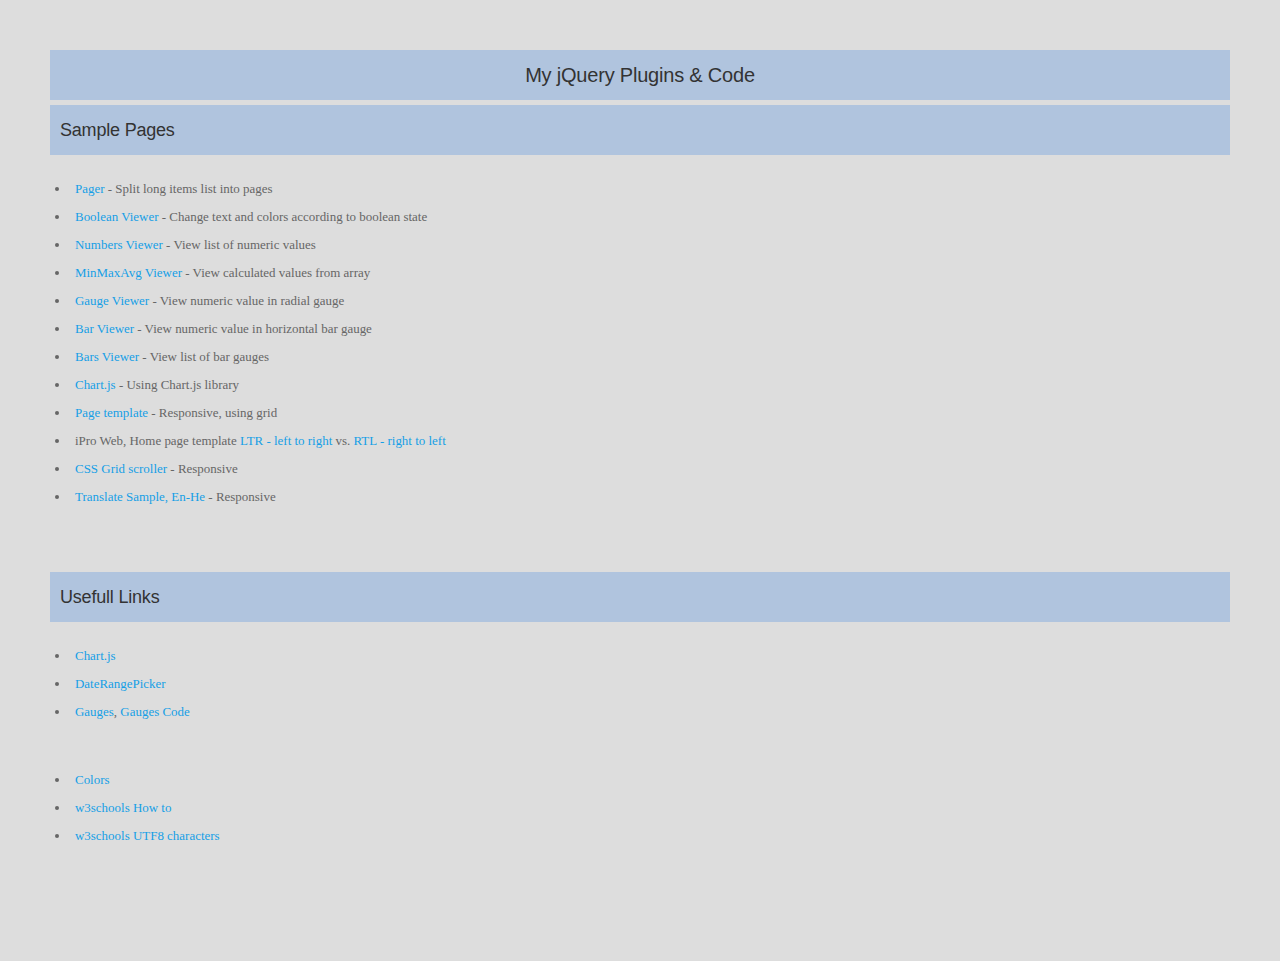
<file: index.html>
<!doctype html>
<html><head>
  <title>My jQuery Plugins</title>
  <meta http-equiv="Content-Type" content="text/html; charset=UTF-8">
  <link rel="icon" type="image/x-icon" href="./favicon.ico" />
  <link rel="stylesheet" type="text/css" media="all" href="./my_plugin_viewer/p_data/css/style_responsive.css" />
  
  <style>

.mainDiv {
  text-align: left;
  padding: 50px;
}

h1 {
  margin-bottom: 5px;
}
h2 {
  background-color: #B0C4DE;
  font-weight: normal;
  text-align: left;
  padding-left: 10px;
}

ul {
  list-style: disc;
  padding: 20px;
}

li {
  padding: 5px;
}

  </style>

</head><body>

<div class="mainDiv">

   <h1>My jQuery Plugins & Code</h1>

   <h2>Sample Pages </h2>

  <ul>
 
    <li><a href="./my_plugin_pager/my_plugin_pager.html" target="_blank">Pager</a> - Split long items list into pages</li>

    <li><a href="./my_plugin_viewer/my_plugin_bool_viewer.html" target="_blank">Boolean Viewer</a> - Change text and colors according to boolean state</li>
    <li><a href="./my_plugin_viewer/my_plugin_numbers_viewer.html" target="_blank">Numbers Viewer</a> - View list of numeric values</li>
    <li><a href="./my_plugin_viewer/my_plugin_minmax_viewer.html" target="_blank">MinMaxAvg Viewer</a> - View calculated values from array</li>	
    <li><a href="./my_plugin_viewer/my_plugin_gauge_viewer.html" target="_blank">Gauge Viewer</a> - View numeric value in radial gauge</li>	
    <li><a href="./my_plugin_viewer/my_plugin_bar_viewer.html" target="_blank">Bar Viewer</a> - View numeric value in horizontal bar gauge</li>
    <li><a href="./my_plugin_viewer/my_plugin_bars_viewer.html" target="_blank">Bars Viewer</a> - View list of bar gauges</li>

    <li><a href="https://atarahalamish.github.io/iProWeb_Chart_js/" target="_blank">Chart.js</a> - Using Chart.js library</li>

    <li><a href="./my_plugin_viewer/page_template.html" target="_blank">Page template</a> - Responsive, using grid</li>

    <li>iPro Web, Home page template <a href="./my_plugin_viewer/home_template_ltr.html" target="_blank">LTR - left to right</a> vs. 
    <a href="./my_plugin_viewer/home_template_rtl.html " target="_blank">RTL - right to left</a></li>

    <li><a href="./my_plugin_viewer/my_grid_scroller.html" target="_blank">CSS Grid scroller</a> - Responsive</li> 
	
    <li><a href="./my_translations/tools_backup/tools_backup.html" target="_blank">Translate Sample, En-He</a> - Responsive</li> 

 </ul>


  <hr>

  <h2>Usefull Links </h2>

  <ul>
    <li><a href="https://www.chartjs.org/" target="_blank">Chart.js</a></li>
    <li><a href="https://www.daterangepicker.com/" target="_blank">DateRangePicker</a></li>
    <li><a href="https://canvas-gauges.com/" target="_blank">Gauges</a>, <a href="https://github.com/Mikhus/canvas-gauges" target="_blank">Gauges Code</a></li>
  </ul>
	
  <ul>
    <li><a href="https://www.colors.tools/" target="_blank">Colors</a></li>
    <li><a href="https://www.w3schools.com/howto/default.asp" target="_blank">w3schools How to</a></li>
    <li><a href="https://www.w3schools.com/charsets/ref_utf_basic_latin.asp" target="_blank">w3schools UTF8 characters</a></li>
  </ul>

  <hr>

  <p></p>

</div>

</body></html>
</file>
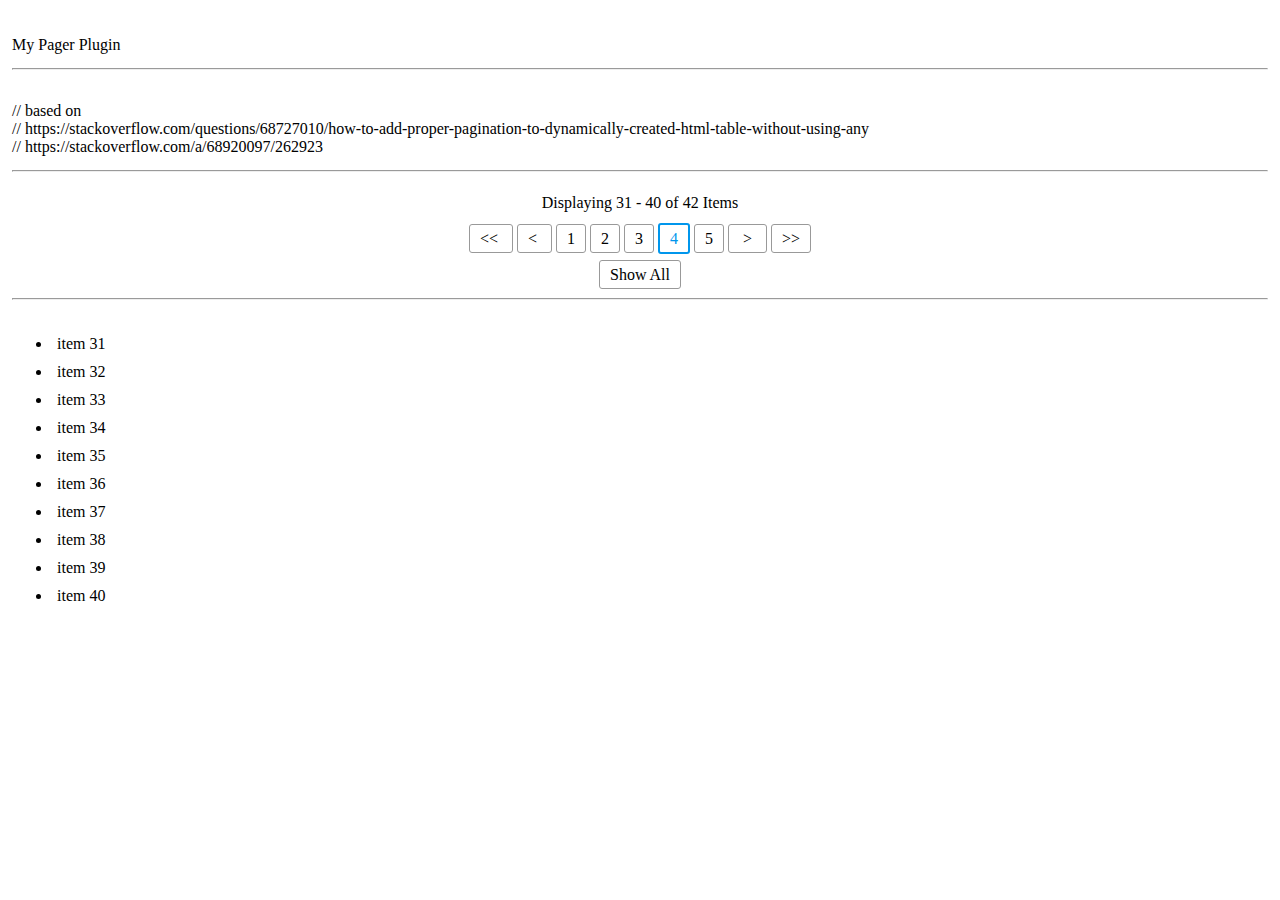
<file: my_plugin_pager/my_plugin_pager.html>
<!doctype html>
<html>
<head>

<title>My Pager Plugin</title>

<meta charset="UTF-8" >
<!-- link rel="stylesheet" href="css/admin.css" type="text/css" -->
<!-- script type="text/javascript" src="./p_data/js/jquery-3.7.1.min.js"></script -->
<script type="text/javascript" src="https://code.jquery.com/jquery-3.7.1.min.js"></script>

<style>

  li {
    padding: 5px;
  }

  .pager {
    text-align: center;
    padding-top: 10px;
  } 


  .pager .btn {
    cursor: pointer; cursor: hand;
    border: 1px solid #999999;
    background-color: #ffffff;
    padding: 5px 10px;
    margin: 2px;
    border-radius: 3px;
  }

  .pager .btn:hover {
    background-color: #0096ec;
  }
  
  .pager .btn.btn_active {
    color: #0096ec;
    background-color: #ffffff;
    border: 2px solid #0096ec;
    cursor: auto;
   }
   
  .pager .btn.btn_disabled {
    background-color: #edfced;
    border: 1px solid #eeeeee;
    cursor: auto;
   }

</style>

</head>

<body>

<table width="100%" border="0" cellspacing="2" cellpadding="2">

  <tr><td class="link">&nbsp;</td></tr>

  <tr><td class="title">My Pager Plugin</td></tr>

  <tr><td class="link"><hr class="sep" /></td></tr>

  <tr><td>
<br /> // based on 
<br /> // https://stackoverflow.com/questions/68727010/how-to-add-proper-pagination-to-dynamically-created-html-table-without-using-any
<br /> // https://stackoverflow.com/a/68920097/262923

  </td></tr>

  <tr><td class="link"><hr class="sep" /></td></tr>

  <tr><td class="pager" ><span id="myPager"></span></td></tr>

  <tr><td class="link"><hr class="sep" /></td></tr>

  <tr><td>


<ul class='myList' id='myList' >
<!--
  <li id='f0'>item 0</li>  -->
  <li id='f1'>item 1</li>
  <li id='f2'>item 2</li>
  <li id='f3'>item 3</li>
  <li id='f4'>item 4</li>
  <li id='f5'>item 5</li>
  <li id='f6'>item 6</li>
  <li id='f7'>item 7</li>
  <li id='f8'>item 8</li>
  <li id='f9'>item 9</li>
  <li id='f10'>item 10</li>
  <li id='f11'>item 11</li>
  <li id='f12'>item 12</li>
  <li id='f13'>item 13</li>
  <li id='f14'>item 14</li>
  <li id='f15'>item 15</li>
  <li id='f16'>item 16</li>
  <li id='f17'>item 17</li>
  <li id='f18'>item 18</li>
  <li id='f19'>item 19</li>
  <li id='f20'>item 20</li>
  <li id='f21'>item 21</li>
  <li id='f22'>item 22</li>
  <li id='f23'>item 23</li>
  <li id='f24'>item 24</li>
  <li id='f25'>item 25</li>
  <li id='f26'>item 26</li>
  <li id='f27'>item 27</li>
  <li id='f28'>item 28</li>
  <li id='f29'>item 29</li>
  <li id='f30'>item 30</li>
  <li id='f31'>item 31</li>
  <li id='f32'>item 32</li>
  <li id='f33'>item 33</li>
  <li id='f34'>item 34</li>
  <li id='f35'>item 35</li>
  <li id='f36'>item 36</li>
  <li id='f37'>item 37</li>
  <li id='f38'>item 38</li>
  <li id='f39'>item 39</li>
  <li id='f40'>item 40</li>
  <li id='f41'>item 41</li>
  <li id='f42'>item 42</li>

</ul>

  </td></tr>
  </table>

<script>

(function($){

  $.fn.pageMe = function (opts) {
// based on 
// https://stackoverflow.com/questions/68727010/how-to-add-proper-pagination-to-dynamically-created-html-table-without-using-any
// https://stackoverflow.com/a/68920097/262923

    // dbg // console.log("pageMe!"); // dbg

    var $this = this;
    var defaults = {
      perPage: 10
    };
    var settings = $.extend(defaults, opts);

    var listElement = $this;
    var perPage = settings.perPage;
    var children = listElement.children();
    var pager = $('.myPager');
    var numItems = children.length; // children.size();
    var numPages = Math.ceil(numItems / perPage);
    var NON_VALID_PAGE = -1;

    if (typeof settings.pagerSelector != "undefined") {
        pager = $(settings.pagerSelector);
    }

  this.init = function() {
    
    $('<span class="pager info" >Displaying <span class="pager_nStart" >1</span> - <span class="pager_nEnd" >1</span> of <span class="pager_nMax" >1</span> Items</span>').appendTo(pager); // EN // 
    // $('<span class="pager info" >Afficher <span class="pager_nStart" >1</span> - <span class="pager_nEnd" >1</span> de <span class="pager_nMax" >1</span> fichiers</span>').appendTo(pager); // FR //
    $('<br /><br />').appendTo(pager);

    if (numPages > 1) {
      $('<span class="btn pager_first"> &lt;&lt; </span>').appendTo(pager);
      $('<span class="btn pager_prev"> &lt; </span>').appendTo(pager);
	
      var curr = 0;
      while (numPages > curr) {
        $('<span id="pg' + (curr + 1) + '" class="btn pager_num">' + (curr + 1) + '</span>').appendTo(pager);
	    curr++;
      }
	  
      $('<span class="btn pager_next"> &gt; </span>').appendTo(pager);
      $('<span class="btn pager_last"> &gt;&gt; </span>').appendTo(pager);

      $('<br /><br />').appendTo(pager);
      $('<span class="btn pager_all"> Show All </span>').appendTo(pager); // EN // 
      // $('<span class="btn pager_all"> Tout afficher </span>').appendTo(pager); // FR
    } // if (numPages > 1)
	
    var nMax = numItems;
    $('.pager_nMax').text(nMax); 

	if (nMax == 0) {
		$('#myPager').css('display', 'none'); // hide(); 		
	}

    pager.data("perPage", perPage);
    pager.data("nMax", nMax);
    pager.data("listSelector", settings.listSelector);
    pager.data("numPages", numPages);
    pager.data("fCallBack", settings.fCallBack);
	
	var clickedPage = 0; // 1st page, zero-based
    pager.data("curr", clickedPage);
    $this.goTo(clickedPage); // $.fn.pageMe.goTo(clickedPage);



    pager.find('.pager_num').click(function () {
        var clickedPage = $(this).html().valueOf() - 1;
        // dbg // console.log("clickedPage:" + clickedPage); // dbg
        $this.goTo(clickedPage); // $.fn.pageMe.goTo(clickedPage);
        return false;
    });
    pager.find('.pager_prev').click(function () {
        var currPage = parseInt(pager.data("curr"));
        if ((currPage > 0) && (currPage != NON_VALID_PAGE)) { // zero-based
          var goToPage = currPage - 1;
          $this.goTo(goToPage); // $.fn.pageMe.goTo(goToPage);
        }
        return false;
    });
    pager.find('.pager_next').click(function () {
        var currPage = parseInt(pager.data("curr"));
        if ((currPage < (numPages - 1)) && (currPage != NON_VALID_PAGE)) { // zero-based
          var goToPage = currPage + 1;
          $this.goTo(goToPage); // $.fn.pageMe.goTo(goToPage);
        }
        return false;
    });
    pager.find('.pager_first').click(function () {
        var goToPage = 0;
        $this.goTo(goToPage); // $.fn.pageMe.goTo(goToPage);
        return false;
    });
    pager.find('.pager_last').click(function () {
        var goToPage = numPages - 1;
        $this.goTo(goToPage); // $.fn.pageMe.goTo(goToPage);
        return false;
    });
    pager.find('.pager_all').click(function () {
        showAll(); // $.fn.pageMe.showAll();
        return false;
    });


    return this;
  };

  function showAll() { // $.fn.pageMe.showAll = function() { // private method.  // function showAll() {
      // var pager = $('#myPager');
      var nMax = pager.data("nMax");
      var listSelector = pager.data("listSelector");
      // var fCallBack = pager.data("fCallBack");

      var startAt = 0;
      var endOn = this.nMax;

      var nStart = 1 + startAt;
      var nEnd = Math.min(endOn, nMax); 
      $('.pager_nStart').text(nStart); 
      $('.pager_nEnd').text(nEnd); 

      pager.find('.pager_all').addClass('btn_active');
      pager.find('.pager_num').removeClass('btn_active');

      // children.show(); // show all.
      $(listSelector).children().show(); // show all.

      pager.find('.pager_prev').addClass('btn_disabled');
      pager.find('.pager_next').addClass('btn_disabled');
      pager.find('.pager_first').removeClass('btn_disabled');
      pager.find('.pager_last').removeClass('btn_disabled');

      pager.data("curr", NON_VALID_PAGE);

       if (typeof settings.fCallBack != "undefined") {
         f = settings.fCallBack;
         f(nStart, nEnd);
       }

	  // if (typeof fCallBack != "undefined") {
      //   fCallBack(nStart, nEnd);
      // }

    } // function showAll()


  // public methods:

  this.goTo = function(page) { // $.fn.pageMe.goTo = function( page ) { // public method. // function goTo(page) {
      var pager = $('#myPager');
      var perPage = pager.data("perPage");
      var nMax = pager.data("nMax");
      var listSelector = pager.data("listSelector");
      var numPages = pager.data("numPages");
      var fCallBack = pager.data("fCallBack");

      var startAt = page * perPage;
      var endOn = startAt + perPage;

      var nStart = 1 + startAt;
      var nEnd = Math.min(endOn, nMax); 
      $('.pager_nStart').text(nStart); 
      $('.pager_nEnd').text(nEnd); 

      var currpg = $("#pg" + (page + 1));
      currpg.addClass("btn_active").siblings().removeClass("btn_active");
      // children.css('display', 'none').slice(startAt, endOn).show(); // hide all, show slice.
      $(listSelector).children().css('display', 'none').slice(startAt, endOn).show(); // hide all, show slice.
	  
      if (page > 0) { // zero-based
          pager.find('.pager_prev').removeClass('btn_disabled');
          pager.find('.pager_first').removeClass('btn_disabled');
      } else {
          pager.find('.pager_prev').addClass('btn_disabled');
          pager.find('.pager_first').addClass('btn_disabled');
      }
      if (page < (numPages - 1)) {
          pager.find('.pager_next').removeClass('btn_disabled');
          pager.find('.pager_last').removeClass('btn_disabled');
      } else {
          pager.find('.pager_next').addClass('btn_disabled');
          pager.find('.pager_last').addClass('btn_disabled');
      }
	  
      pager.data("curr", page);

      // if (typeof settings.fCallBack != "undefined") {
	  if (typeof fCallBack != "undefined") {
        fCallBack(nStart, nEnd);
      }

  } // function goTo(page)


  this.UpdatePages = function() { // $.fn.pageMe.UpdatePages = function() { // public method. 
    // dbg // console.log(" UpdatePages " ); // dbg // 
    var goToPage = 0;
    $this.goTo(goToPage); // $.fn.pageMe.goTo(goToPage);
  };

  return this.init();	

  };
  
  

})(jQuery);



$( document ).ready(function() {

	var PAGER_ITEMS_PER_PAGE = 10; 
	
	function fUpdateItems(iStart, iEnd) {
		// dbg // console.log(" fUpdateItems " + iStart + " .. " + iEnd); // dbg // 

	} 
	
	objPager = $('#myList').pageMe({
		pagerSelector: '#myPager',
		listSelector: '#myList',
		perPage: PAGER_ITEMS_PER_PAGE,
		fCallBack: fUpdateItems
	}); 
	
	objPager.goTo(3);  // zero-based
	
});
</script>

</body>
</html>
</file>
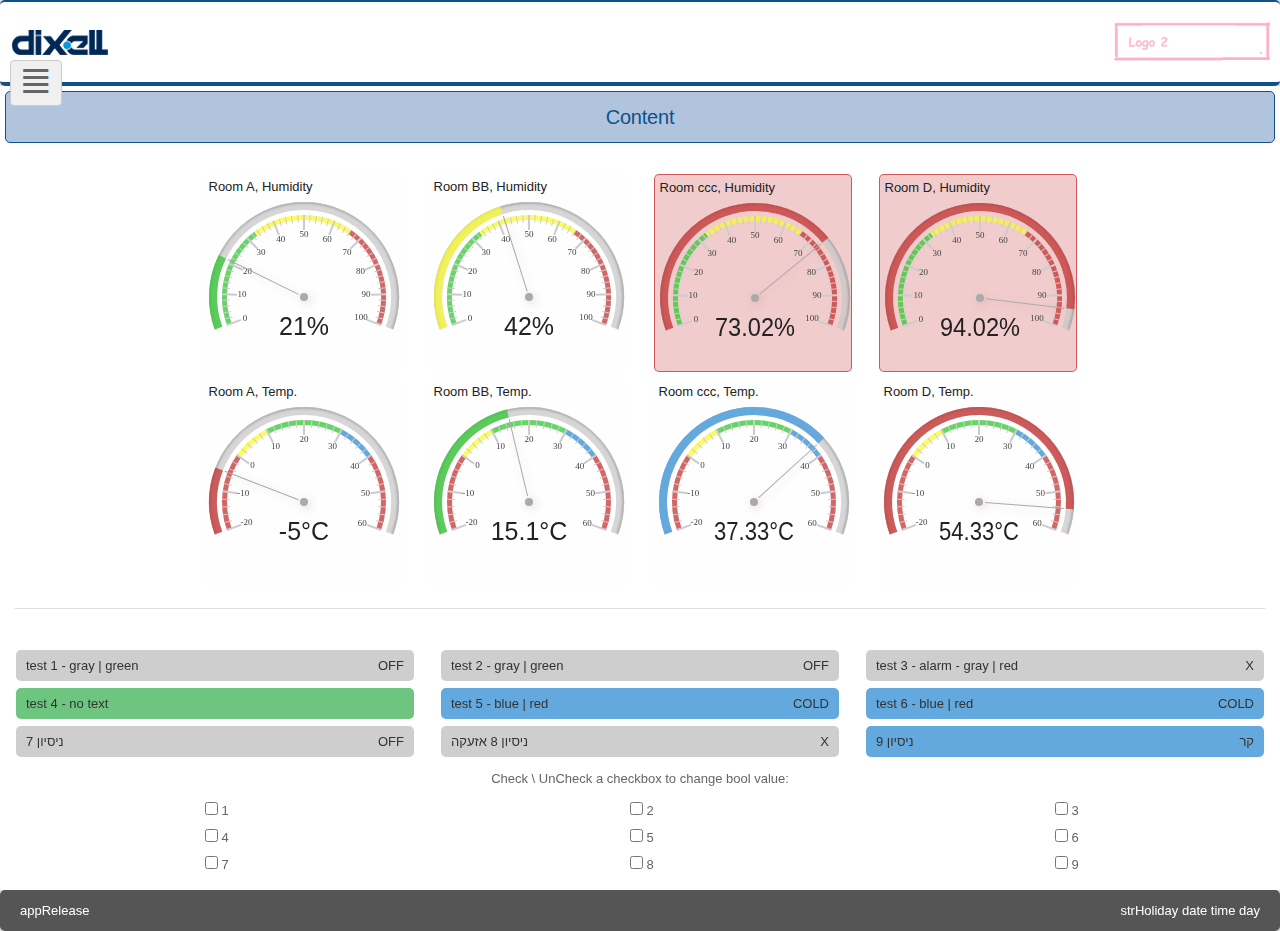
<file: my_plugin_viewer/home_template_ltr.html>
<!DOCTYPE html>
<html lang="en">
<head>

<title>Home with Gauges, Leds</title>

<meta charset="UTF-8" />
<meta name="viewport" content="width=device-width, initial-scale=1, maximum-scale=1" />
<link rel="shortcut icon" href="./p_data/images/dixell_icon.ico" />

<!-- script type="text/javascript" src="./p_data/js/jquery-3.7.1.min.js"></script -->
<script type="text/javascript" src="https://code.jquery.com/jquery-3.7.1.min.js"></script>

<script type="text/javascript" src="./p_data/js/gauge_2.1.7.min.js"></script>
<script type="text/javascript" src="./p_data/js/th_widgets.js"></script>

<link rel="stylesheet" type="text/css" href="./p_data/css/style_responsive.css" />
<link rel="stylesheet" type="text/css" href="./p_data/css/th_widgets.css" />

<style>
  body, html, ul {
    margin: 0;
    padding: 0;
    font-family: verdana, Arial, sans-serif;
  }
  
  .grid-container-root {
    display: grid;
    grid-template-areas:
      "header header"
      "sidebar content"
      "footer footer";
    grid-template-rows: auto 1fr auto;
    grid-template-columns: 200px 1fr;
    min-height: 100vh;
  }
   .grid-container-root.rrttll {
     direction: rtl;
  }
  
  header {
    grid-area: header;
    background-color: #ffffff;
    color: #ffffff;
    padding: 10px;
    border-radius: 5px;
    /* border-radius: 0 0 5px 5px; */
	min-height: 60px;
	text-align: center;
 
     border-top: 2px solid #105189;
     border-bottom: 4px solid #105189;

    display: grid;  /* grid container */
    grid-template-columns: 1fr 1fr 1fr;
    gap: 10px;

    direction: ltr; /* always! */
  }
  header.header2cells { grid-template-columns: 1fr 1fr; }
  header.header3cells { grid-template-columns: 1fr 1fr 1fr; }
  
  footer {
    grid-area: footer;
    background-color: #555555;
    color: #ffffff;
    padding: 10px;
    border-radius: 5px;
 
    display: grid;  /* grid container */
    grid-template-columns: 1fr 1fr;
    gap: 10px;

    direction: ltr; /* always! */
  }
  
  aside {
    grid-area: sidebar;
    background-color: #f5f5f5;
	border-right: 1px solid #cccccc;
    padding-top: 10px;
    padding-bottom: 10px;
    transition: transform 0.3s ease;
  }
  
  main {
    grid-area: content;
    padding: 5px;
    transition: width 0.3s ease;
	background-color: #ffffff;
  }


  h1 {
    font-size: 20px;          
    background-color: #B0C4DE;
    color: #105189;	
    margin: 0;
    padding: 5px 0;
    text-align: center;
    font-weight: normal;
	line-height: 40px;
	border-radius: 5px;
    border: 1px solid #105189;
  }

  .hide-sidebar aside {
    transform: translateX(-100%);
    display: none;                 /* avoid displaying horizontal scroll */
  }
  .grid-container-root.rrttll.hide-sidebar aside { transform: translateX(+100%); }

  .hide-sidebar main {
    grid-column: 1 / span 2;
  }

  button.btnToggleSidebar {
    position: absolute; /* fixed */
    top: 60px;
    left: 10px;
    background-color: #f0f0f0;
    color: #666666;
    /* border: none; */
	border-style: hidden;
	border: 1px solid #cccccc;
	border-radius: 4px;
    padding: 8px;
	padding-top: 0px;
    cursor: pointer;
	font-size: 40px;
	line-height: 36px;
  }
  .grid-container-root.rrttll button.btnToggleSidebar { right: 10px; left: auto; }
  button.btnToggleSidebar:hover {
    color: #B0C4DE;
    background-color: #105189;
  }

  /* - - - - - - - - - - - - - - - - - - - - - - - - - - - - - - - - - - - */
  /* aside nav                                                             */
  /* - - - - - - - - - - - - - - - - - - - - - - - - - - - - - - - - - - - */

.navMain {
  list-style-type: none;
  padding: 0;
  margin: 0;
  padding-top: 10px;
  margin-top: 10px;
  border-top: 1px solid #dddddd;
}

.navMain .navSub {
  list-style-type: none;
  padding: 0;
  margin-left: -10px;
  margin-right: -10px;
}

.navMain li {
  background-color: #f7f7f7;
  padding: 10px;
  padding-left: 20px;
  margin-top: 2px;
  margin-bottom: 2px;
  width: 100%;
  box-sizing: border-box;
  border: 1px solid #eeeeee;
  /* border-top: none; */
  text-align: left;
  font-size: 15px;
  display: flex;
}
.grid-container-root.rrttll .navMain li { 
  padding-left: 10px;
  padding-right: 20px;
  text-align: right;
}
.navMain li:hover {
  background-color: #105189;
}
.navMain li.linksMenuActive,
.navMain li.linksMenuActive:hover {
  color: #105189;
  background-color: #ffffff; /* parent node, not clickable, keep the original colors */
}

.navMain li a {
  /* border: 1px solid #ee0000; */
  text-decoration: none;
  color: #444444;
  flex: 1; /* make the link fill out all available space */
}

.navMain li.liSub {
  padding-left: 35px;
  display: none;
}
.grid-container-root.rrttll .navMain li.liSub { 
  padding-left: 10px;
  padding-right: 35px;
}
.navMain li.liSub.liShow {
  display: flex;
}
.navMain li.liSub.liShow.linksMenuActive {
  background-color: #B0C4DE;
  color: #105189;
}

  /* - - - - - - - - - - - - - - - - - - - - - - - - - - - - - - - - - - - */
  /* sidebar styling                                                    */
  /* - - - - - - - - - - - - - - - - - - - - - - - - - - - - - - - - - - - */

  .tdSite {
    margin-top: 10px;
    padding-top: 10px;
    text-align: center;
    font-size: 100%;
    font-weight: normal;
  }

  .tdUser {
    text-align: left;
    margin-top: 10px;
    padding-top: 10px;
    padding-left: 20px;
    border-top: 1px solid #dddddd;
    font-size: 12px;
  }
  .grid-container-root.rrttll .tdUser { 
    text-align: right;
    padding-left: 0;
    padding-right: 20px;
  }
  
  /* - - - - - - - - - - - - - - - - - - - - - - - - - - - - - - - - - - - */
  /* header styling                                                    */
  /* - - - - - - - - - - - - - - - - - - - - - - - - - - - - - - - - - - - */
  
  header div {
    display: flex;
    justify-content: center;
    align-items: center;
    text-align: center;
	/* border: 1px solid red; */
  }

  header div.imgL a,
  header div.imgL img {
    margin-right: auto; /* Align left */
	/* padding-top: 30px; */  /* distinct, according to logo height */
  }

  header div.imgR img {
    margin-left: auto; /* Align right */
  }
  
  /* - - - - - - - - - - - - - - - - - - - - - - - - - - - - - - - - - - - */
  /* footer styling                                                        */
  /* - - - - - - - - - - - - - - - - - - - - - - - - - - - - - - - - - - - */
  

  .footer-vers {
    padding-left: 10px;
    text-align: left;
  }


  .footer-date {
    padding-right: 10px;
    text-align: right;
  }

  .footer-date div {
    display: inline;
  }

  footer a {
    color: #ffffff;
    text-decoration: none;
  }

  /* - - - - - - - - - - - - - - - - - - - - - - - - - - - - - - - - - - - */
  /* page styling                                                    */
  /* - - - - - - - - - - - - - - - - - - - - - - - - - - - - - - - - - - - */

  .grid-container-content {
    display: grid;
    gap: 10px;
    /* background-color: #2196F3; */
    padding: 10px;
    padding-top:30px;
    
    grid-template-rows: auto auto auto auto auto;
  }

  .grid-container-gauges {
    display: grid;
    /* background-color: yellow; */
    grid-template-columns: 1fr 200px 200px 200px 200px 1fr; 
    grid-template-rows: 200px 210px;  /* if I have more than 2 rows, use [200px 250px] */
    gap: 5px 25px; 

    grid-template-areas: 
	  '. item_g1 item_g3 item_g5 item_g7 .'
	  '. item_g2 item_g4 item_g6 item_g8 .';  
  }

  .grid-container-gauges div {
    /* border: 1px solid red; */
  }

  /*  .widget_g:nth-child(2n) {
    background-color: #e2a7de;
  }  */
  
  #myViewerG1 { grid-area: item_g1; }
  #myViewerG2 { grid-area: item_g2; }
  #myViewerG3 { grid-area: item_g3; }
  #myViewerG4 { grid-area: item_g4; }
  #myViewerG5 { grid-area: item_g5; }
  #myViewerG6 { grid-area: item_g6; }
  #myViewerG7 { grid-area: item_g7; }
  #myViewerG8 { grid-area: item_g8; }

  .grid-container-chk,
  .grid-container-leds {
    display: grid;
    /* background-color: yellow; */
    grid-template-columns: 1fr 1fr 1fr; 
    /* grid-template-rows: 200px 210px;  */
    gap: 5px 25px; 

    /* grid-template-areas: 
	  '. item_g1 item_g3 item_g5 item_g7 .'
	  '. item_g2 item_g4 item_g6 item_g8 .';  */
  }


  /* - - - - - - - - - - - - - - - - - - - - - - - - - - - - - - - - - - - */
  /* Responsive styling                                                    */
  /* - - - - - - - - - - - - - - - - - - - - - - - - - - - - - - - - - - - */
  
@media only screen and (max-width: 800px) {
    
  .grid-container-gauges {
    grid-template-columns: 1fr 200px 200px 1fr; 
    grid-template-rows: 200px 250px 200px 210px;  /* repeat(2, 200px 250px); */
    gap: 5px 60px; 

    grid-template-areas: 
	  '. item_g1 item_g3 .'
	  '. item_g2 item_g4 .' 
	  '. item_g5 item_g7 .'
	  '. item_g6 item_g8 .';  
  }


  .grid-container-chk,
  .grid-container-leds {
    grid-template-columns: 1fr 1fr; 
  }

}
  
@media only screen and (max-width: 480px) {
    header.header2cells { grid-template-columns: 1fr; }
    header.header3cells { grid-template-columns: 1fr; }
    footer { grid-template-columns: 1fr; }
    header div.imgL a,
    header div.imgL img {
      padding-top: 0;  
    }

    .footer-date div { display: block; }


  .grid-container-gauges {
    grid-template-columns: 1fr 200px 1fr; 
    grid-template-rows: 200px 250px 200px 250px 200px 250px 200px 210px;  /* repeat(4, 200px 250px);  */
    grid-template-areas: 
	  '. item_g1 .'
	  '. item_g2 .' 
	  '. item_g3 .'
	  '. item_g4 .' 
	  '. item_g5 .'
	  '. item_g6 .'  
	  '. item_g7 .'
	  '. item_g8 .';  
  }

  .grid-container-chk,
  .grid-container-leds {
    grid-template-columns: 1fr; 
  }

}
</style>
</head>
<body>


<div class="grid-container-root hide-sidebar llttrr">
  <header class="header2cells" >
    <div class="imgL"><a href="http://www.dixell.co.il" target="_blank"><img src="./p_data/images/logo_dixell_bg_white.gif" alt="Logo"></a> </div>
	<!-- <div class="imgC"><img src="./p_data/images/logo1.gif" alt="Logo"> </div> --><!--  distinct, header2cells|header3cells -->
	<div class="imgR"><img src="./p_data/images/logo2.png" alt="Logo" style="width:156px"></div>
  </header>
  
  <aside>
    <h2 class="tdSite" id="cSiteName" >Site Name</h2>
    <div class="tdUser">
      &#128100; User: <b><span id='user' >xYz</span></b>
      <br />
      <!-- <a id='loginLink' href='/index.html'>Login</a> -->
      <a id='logoutLink' href='#' onclick='LogoutEn(); return false;'>Logout</a>
	</div>
    <ul class="navMain">
      <li id="cm1" ><a href="#" >Home</a></li> <!-- /index_main.html -->
      <li id="cm2" > <a href="#" >Analog</a> </li>
          <li class="liSub" id="cm2_1" ><a href="#" >View</a></li>
          <li class="liSub" id="cm2_2" ><a href="#" >Config</a></li>
          <li class="liSub" id="cm2_3" ><a href="#" >Alarms</a></li>
      <li id="cm3" class="linksMenuActive">  Digital  </li>
          <li class="liSub liShow" id="cm3_1" ><a href="#" >View</a></li>
          <li class="liSub liShow linksMenuActive" id="cm3_2" >Config</li>  <!-- <a href="#" >Config</a> -->
          <li class="liSub liShow" id="cm3_3" ><a href="#" >Alarms</a></li>
      <li id="cm4" >Settings</li>
      <li id="cm5" >History</li>  <!-- /log/log.html -->
    </ul>
  </aside>
  
  <main>
    <button id="btnToggleSidebar" class="btnToggleSidebar" >&#8803;</button> <!-- ≡ -->
    <h1>Content</h1>
    <div class="grid-container-content">
      <div class="grid-container-gauges">
        <div class="viewerWidget" id="myViewerG1"></div>
        <div class="viewerWidget" id="myViewerG2"></div>
        <div class="viewerWidget" id="myViewerG3"></div>
        <div class="viewerWidget" id="myViewerG4"></div>
        <div class="viewerWidget" id="myViewerG5"></div>
        <div class="viewerWidget" id="myViewerG6"></div>
        <div class="viewerWidget" id="myViewerG7"></div>
        <div class="viewerWidget" id="myViewerG8"></div>
     </div>
      <div><hr /></div>
      <div class="grid-container-leds">
        <div class="viewerWidget" id="myViewerLed1"></div>
        <div class="viewerWidget" id="myViewerLed2"></div>
        <div class="viewerWidget" id="myViewerLed3"></div>
        <div class="viewerWidget" id="myViewerLed4"></div>
        <div class="viewerWidget" id="myViewerLed5"></div>
        <div class="viewerWidget" id="myViewerLed6"></div>
        <div class="viewerWidget" id="myViewerLed7"></div>
        <div class="viewerWidget" id="myViewerLed8"></div>
        <div class="viewerWidget" id="myViewerLed9"></div>
      </div>
       <div><p>Check \ UnCheck a checkbox to change bool value:</p></div>
       <div class="grid-container-chk">
        <div><input type="checkbox" name="chk1" class="chkBool">1</div>
        <div><input type="checkbox" name="chk2" class="chkBool">2</div>
        <div><input type="checkbox" name="chk3" class="chkBool">3</div>
        <div><input type="checkbox" name="chk4" class="chkBool">4</div>
        <div><input type="checkbox" name="chk5" class="chkBool">5</div>
        <div><input type="checkbox" name="chk6" class="chkBool">6</div>
        <div><input type="checkbox" name="chk7" class="chkBool">7</div>
        <div><input type="checkbox" name="chk8" class="chkBool">8</div>
        <div><input type="checkbox" name="chk9" class="chkBool">9</div>
      </div>
    </div>
  </main>
  
  <footer>
    <div class="footer-vers">
      <a href="/panel/index.html"><span id="appRelease">appRelease</span></a>
    </div>
    <div class="footer-date">
      <div id="strHoliday" >strHoliday</div>
      <div id="my_ipro_date">date  time</div> 
      <div id="dayInWeek">day</div>
    </div>
  </footer>
</div>

<script>
  // document.getElementById("btnToggleSidebar").addEventListener("click", function() {
  //   document.querySelector(".grid-container").classList.toggle("hide-sidebar");
  // });
 /* 
  var dropdown = document.getElementsByClassName("dropdown-btn");
var i;

for (i = 0; i < dropdown.length; i++) {
  dropdown[i].addEventListener("click", function() {
    this.classList.toggle("active");
    var dropdownContent = this.nextElementSibling;
    if (dropdownContent.style.display === "block") {
      dropdownContent.style.display = "none";
    } else {
      dropdownContent.style.display = "block";
    }
  });
}
*/
  
$(document).ready(function(){
  
  $('#btnToggleSidebar').click(function(){
    $(".grid-container-root").toggleClass("hide-sidebar");
  });


  var viewerColors = new viewMeColors();
  var strDeg = String.fromCharCode(176) + "C";
  
  var GAUGES_NUM = 8;
  
  var myGaugeViewers = {};
 
    var prbUnits = new Array("%", strDeg);
    var prbMinValues = new Array(0, -20);
    var prbMaxValues = new Array(100, 60);
    var prbTicksMinor = new Array(5, 5);
    var prbTicksMajor = new Array(
     ['0','10','20','30','40','50','60','70','80','90','100'],
     ['-20','-10','0','10','20','30','40','50','60']);
    var prbNames = new Array(
	  "Room A",
	  "Room A",
	  "Room BB",
	  "Room BB",
	  "Room ccc",
	  "Room ccc",
	  "Room D",
	  "Room D",
	);

  var prbId;    
 
  for (var i = 1; i <= GAUGES_NUM; i++) {
    prbId = i - 1;
		
      if (prbId % 2 == 0) {   // 2,4,6...  // prbName = "Humidity";
        prbTitle = prbNames[i-1] + ", Humidity";
        prbUnits = "%" ;
        prbTicksMajor = ['0','10','20','30','40','50','60','70','80','90','100'];
		prbHighlights = [ 
		  { "from": 0, "to": 33, "color": viewerColors.gaugeGrn },
		  { "from": 33, "to": 66, "color": viewerColors.gaugeYlw },
		  { "from": 66, "to": 100, "color": viewerColors.gaugeRed } ];

      } else {                // 1,3,5...  // prbName = "Temprature";
        prbTitle = prbNames[i-1] + ", Temp.";
        prbUnits = strDeg;
        prbTicksMajor = ['-20','-10','0','10','20','30','40','50','60'];
		prbHighlights = [ 
		  { "from": -20, "to": 0, "color": viewerColors.gaugeRed },
		  { "from": 0, "to": 10, "color": viewerColors.gaugeYlw },
		  { "from": 10, "to": 30, "color": viewerColors.gaugeGrn },
		  { "from": 30, "to": 40, "color": viewerColors.blue },
		  { "from": 40, "to": 60, "color": viewerColors.gaugeRed } ];
      }

    myGaugeViewers["myViewer" + i] =  $("#myViewerG" + i).viewMeRadialGauge({
        viewerTitle: prbTitle,
		uunits: prbUnits,
		majorTicks: prbTicksMajor,
		minorTicks: 5,		
		highlights: prbHighlights, 
		width: 200,
		height: 200,
    })

  } // for 

   myGaugeViewers["myViewer1"].setVal(21);
   myGaugeViewers["myViewer3"].setVal(42);
   myGaugeViewers["myViewer5"].setVal(73.02);   myGaugeViewers["myViewer5"].setErr(true);
   myGaugeViewers["myViewer7"].setVal(94.02);   myGaugeViewers["myViewer7"].setErr(true); 

   myGaugeViewers["myViewer2"].setVal(-5); 
   myGaugeViewers["myViewer4"].setVal(15.1);
   myGaugeViewers["myViewer6"].setVal(37.33); 
   myGaugeViewers["myViewer8"].setVal(54.33); 



  var myLedViewers = {
    "myViewer1": $('#myViewerLed1').viewMeAsBool({
        viewerText: 'test 1 - gray | green',
        }), 
    "myViewer2": $('#myViewerLed2').viewMeAsBool({
        viewerText: 'test 2 - gray | green',
        }),
    "myViewer3": $('#myViewerLed3').viewMeAsBool({
        viewerText: 'test 3 - alarm - gray | red',
        viewerVal: ["X", "V"],
        viewerColorsBg: [viewerColors.bgGray, viewerColors.bgRed],
        }), 
    "myViewer4": $('#myViewerLed4').viewMeAsBool({
        viewerText: 'test 4 - no text',
        viewerVal: ["", ""],
        viewerColorsBg: [viewerColors.bgGreen, viewerColors.bgRed],
        }),

    "myViewer5": $('#myViewerLed5').viewMeAsBool({
        viewerText: 'test 5 - blue | red',
        viewerVal: ["COLD", "HOT"],
        viewerColorsBg: [viewerColors.blue, viewerColors.bgRed],
        }),

    "myViewer6": $('#myViewerLed6').viewMeAsBool({
        viewerText: 'test 6 - blue | red',
        viewerVal: ["COLD", "HOT"],
        viewerColorsBg: [viewerColors.blue, viewerColors.bgRed],
        }),

    "myViewer7": $('#myViewerLed7').viewMeAsBool({
        viewerText: 'ניסיון 7',
        }), 
    "myViewer8": $('#myViewerLed8').viewMeAsBool({
        viewerText: 'ניסיון 8 אזעקה',
        viewerVal: ["X", "V"],
        viewerColorsBg: [viewerColors.bgGray, viewerColors.bgRed],
        }), 
     "myViewer9": $('#myViewerLed9').viewMeAsBool({
        viewerText: 'ניסיון 9',
        viewerVal: ["קר", "חם"],
        viewerColorsBg: [viewerColors.blue, viewerColors.bgRed],
        }),
   };

    $('.chkBool').change(function() {
        let newVal = ($(this).is(':checked')) ? 1 : 0;
        let id = $(this).attr("name").substr(3); // "chkN" -> "N"
        myLedViewers["myViewer" + id].setVal(newVal);
    });


});
</script>

</body>
</html>
</file>
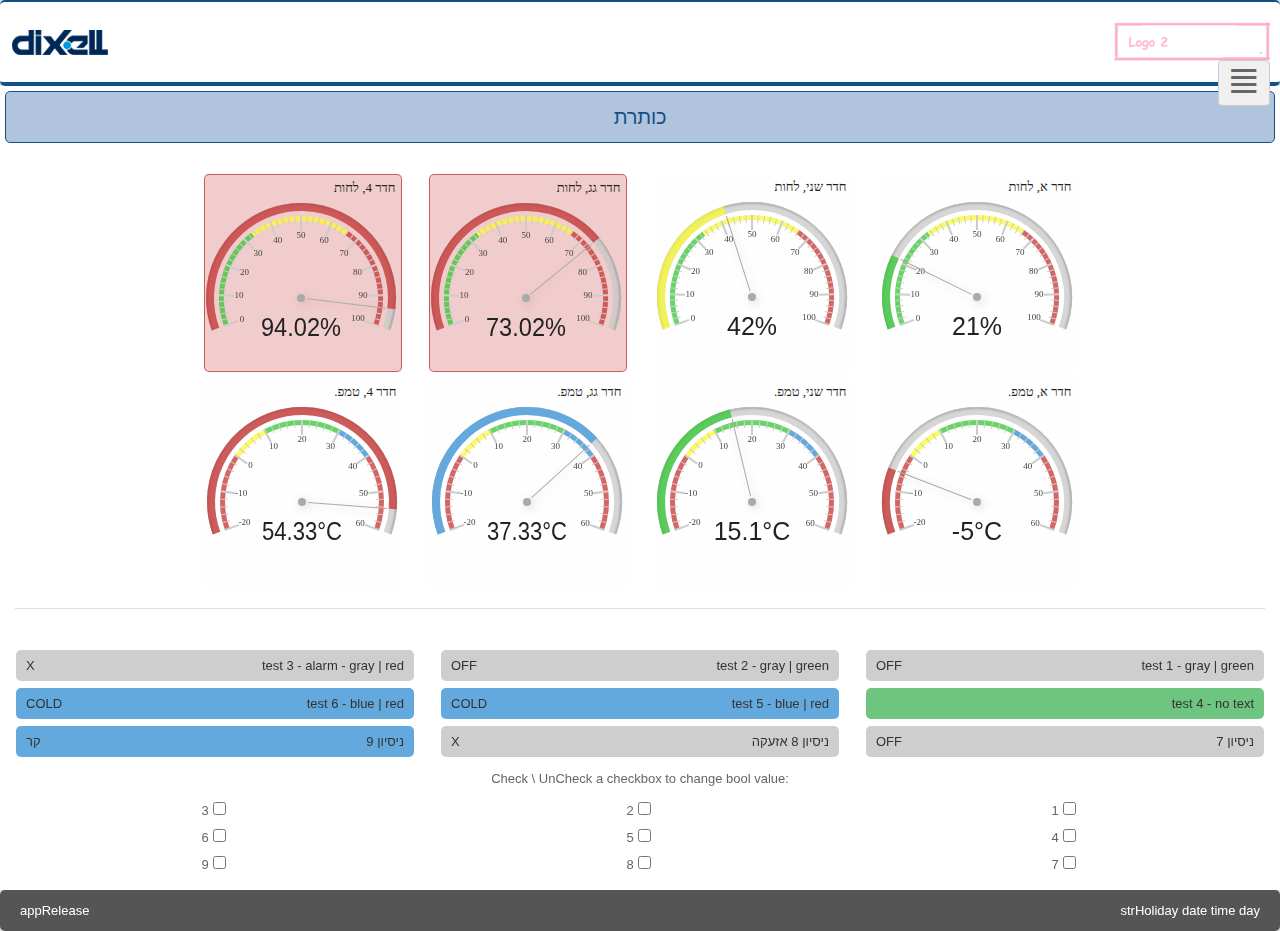
<file: my_plugin_viewer/home_template_rtl.html>
<!DOCTYPE html>
<html lang="en">
<head>

<title>דף בית with Gauges, Leds</title>

<meta charset="UTF-8" />
<meta name="viewport" content="width=device-width, initial-scale=1, maximum-scale=1" />
<link rel="shortcut icon" href="./p_data/images/dixell_icon.ico" />

<!-- script type="text/javascript" src="./p_data/js/jquery-3.7.1.min.js"></script -->
<script type="text/javascript" src="https://code.jquery.com/jquery-3.7.1.min.js"></script>

<script type="text/javascript" src="./p_data/js/gauge_2.1.7.min.js"></script>
<script type="text/javascript" src="./p_data/js/th_widgets.js"></script>

<link rel="stylesheet" type="text/css" href="./p_data/css/style_responsive.css" />
<link rel="stylesheet" type="text/css" href="./p_data/css/th_widgets.css" />

<style>
  body, html, ul {
    margin: 0;
    padding: 0;
    font-family: verdana, Arial, sans-serif;
  }
  
  .grid-container-root {
    display: grid;
    grid-template-areas:
      "header header"
      "sidebar content"
      "footer footer";
    grid-template-rows: auto 1fr auto;
    grid-template-columns: 200px 1fr;
    min-height: 100vh;
  }
   .grid-container-root.rrttll {
     direction: rtl;
  }
  
  header {
    grid-area: header;
    background-color: #ffffff;
    color: #ffffff;
    padding: 10px;
    border-radius: 5px;
    /* border-radius: 0 0 5px 5px; */
	min-height: 60px;
	text-align: center;
 
     border-top: 2px solid #105189;
     border-bottom: 4px solid #105189;

    display: grid;  /* grid container */
    grid-template-columns: 1fr 1fr 1fr;
    gap: 10px;

    direction: ltr; /* always! */
  }
  header.header2cells { grid-template-columns: 1fr 1fr; }
  header.header3cells { grid-template-columns: 1fr 1fr 1fr; }
  
  footer {
    grid-area: footer;
    background-color: #555555;
    color: #ffffff;
    padding: 10px;
    border-radius: 5px;
 
    display: grid;  /* grid container */
    grid-template-columns: 1fr 1fr;
    gap: 10px;

    direction: ltr; /* always! */
  }
  
  aside {
    grid-area: sidebar;
    background-color: #f5f5f5;
	border-right: 1px solid #cccccc;
    padding-top: 10px;
    padding-bottom: 10px;
    transition: transform 0.3s ease;
  }
  
  main {
    grid-area: content;
    padding: 5px;
    transition: width 0.3s ease;
	background-color: #ffffff;
  }


  h1 {
    font-size: 20px;          
    background-color: #B0C4DE;
    color: #105189;	
    margin: 0;
    padding: 5px 0;
    text-align: center;
    font-weight: normal;
	line-height: 40px;
	border-radius: 5px;
    border: 1px solid #105189;
  }

  .hide-sidebar aside {
    transform: translateX(-100%);
    display: none;                 /* avoid displaying horizontal scroll */
  }
  .grid-container-root.rrttll.hide-sidebar aside { transform: translateX(+100%); }

  .hide-sidebar main {
    grid-column: 1 / span 2;
  }

  button.btnToggleSidebar {
    position: absolute; /* fixed */
    top: 60px;
    left: 10px;
    background-color: #f0f0f0;
    color: #666666;
    /* border: none; */
	border-style: hidden;
	border: 1px solid #cccccc;
	border-radius: 4px;
    padding: 8px;
	padding-top: 0px;
    cursor: pointer;
	font-size: 40px;
	line-height: 36px;
  }
  .grid-container-root.rrttll button.btnToggleSidebar { right: 10px; left: auto; }
  button.btnToggleSidebar:hover {
    color: #B0C4DE;
    background-color: #105189;
  }

  /* - - - - - - - - - - - - - - - - - - - - - - - - - - - - - - - - - - - */
  /* aside nav                                                             */
  /* - - - - - - - - - - - - - - - - - - - - - - - - - - - - - - - - - - - */

.navMain {
  list-style-type: none;
  padding: 0;
  margin: 0;
  padding-top: 10px;
  margin-top: 10px;
  border-top: 1px solid #dddddd;
}

.navMain .navSub {
  list-style-type: none;
  padding: 0;
  margin-left: -10px;
  margin-right: -10px;
}

.navMain li {
  background-color: #f7f7f7;
  padding: 10px;
  padding-left: 20px;
  margin-top: 2px;
  margin-bottom: 2px;
  width: 100%;
  box-sizing: border-box;
  border: 1px solid #eeeeee;
  /* border-top: none; */
  text-align: left;
  font-size: 15px;
  display: flex;
}
.grid-container-root.rrttll .navMain li { 
  padding-left: 10px;
  padding-right: 20px;
  text-align: right;
}
.navMain li:hover {
  background-color: #105189;
}
.navMain li.linksMenuActive,
.navMain li.linksMenuActive:hover {
  color: #105189;
  background-color: #ffffff; /* parent node, not clickable, keep the original colors */
}

.navMain li a {
  /* border: 1px solid #ee0000; */
  text-decoration: none;
  color: #444444;
  flex: 1; /* make the link fill out all available space */
}

.navMain li.liSub {
  padding-left: 35px;
  display: none;
}
.grid-container-root.rrttll .navMain li.liSub { 
  padding-left: 10px;
  padding-right: 35px;
}
.navMain li.liSub.liShow {
  display: flex;
}
.navMain li.liSub.liShow.linksMenuActive {
  background-color: #B0C4DE;
  color: #105189;
}

  /* - - - - - - - - - - - - - - - - - - - - - - - - - - - - - - - - - - - */
  /* sidebar styling                                                    */
  /* - - - - - - - - - - - - - - - - - - - - - - - - - - - - - - - - - - - */

  .tdSite {
    margin-top: 10px;
    padding-top: 10px;
    text-align: center;
    font-size: 100%;
    font-weight: normal;
  }

  .tdUser {
    text-align: left;
    margin-top: 10px;
    padding-top: 10px;
    padding-left: 20px;
    border-top: 1px solid #dddddd;
    font-size: 12px;
  }
  .grid-container-root.rrttll .tdUser { 
    text-align: right;
    padding-left: 0;
    padding-right: 20px;
  }
  
  /* - - - - - - - - - - - - - - - - - - - - - - - - - - - - - - - - - - - */
  /* header styling                                                    */
  /* - - - - - - - - - - - - - - - - - - - - - - - - - - - - - - - - - - - */
  
  header div {
    display: flex;
    justify-content: center;
    align-items: center;
    text-align: center;
	/* border: 1px solid red; */
  }

  header div.imgL a,
  header div.imgL img {
    margin-right: auto; /* Align left */
	/* padding-top: 30px; */  /* distinct, according to logo height */
  }

  header div.imgR img {
    margin-left: auto; /* Align right */
  }
  
  /* - - - - - - - - - - - - - - - - - - - - - - - - - - - - - - - - - - - */
  /* footer styling                                                        */
  /* - - - - - - - - - - - - - - - - - - - - - - - - - - - - - - - - - - - */
  

  .footer-vers {
    padding-left: 10px;
    text-align: left;
  }


  .footer-date {
    padding-right: 10px;
    text-align: right;
  }

  .footer-date div {
    display: inline;
  }

  footer a {
    color: #ffffff;
    text-decoration: none;
  }

  /* - - - - - - - - - - - - - - - - - - - - - - - - - - - - - - - - - - - */
  /* page styling                                                    */
  /* - - - - - - - - - - - - - - - - - - - - - - - - - - - - - - - - - - - */

  .grid-container-content {
    display: grid;
    gap: 10px;
    /* background-color: #2196F3; */
    padding: 10px;
    padding-top:30px;
    
    grid-template-rows: auto auto auto auto auto;
  }

  .grid-container-gauges {
    display: grid;
    /* background-color: yellow; */
    grid-template-columns: 1fr 200px 200px 200px 200px 1fr; 
    grid-template-rows: 200px 210px;  /* if I have more than 2 rows, use [200px 250px] */
    gap: 5px 25px; 

    grid-template-areas: 
	  '. item_g1 item_g3 item_g5 item_g7 .'
	  '. item_g2 item_g4 item_g6 item_g8 .';  
  }

  .grid-container-gauges div {
    /* border: 1px solid red; */
  }

  /*  .widget_g:nth-child(2n) {
    background-color: #e2a7de;
  }  */
  
  #myViewerG1 { grid-area: item_g1; }
  #myViewerG2 { grid-area: item_g2; }
  #myViewerG3 { grid-area: item_g3; }
  #myViewerG4 { grid-area: item_g4; }
  #myViewerG5 { grid-area: item_g5; }
  #myViewerG6 { grid-area: item_g6; }
  #myViewerG7 { grid-area: item_g7; }
  #myViewerG8 { grid-area: item_g8; }

  .grid-container-chk,
  .grid-container-leds {
    display: grid;
    /* background-color: yellow; */
    grid-template-columns: 1fr 1fr 1fr; 
    /* grid-template-rows: 200px 210px;  */
    gap: 5px 25px; 

    /* grid-template-areas: 
	  '. item_g1 item_g3 item_g5 item_g7 .'
	  '. item_g2 item_g4 item_g6 item_g8 .';  */
  }


  /* - - - - - - - - - - - - - - - - - - - - - - - - - - - - - - - - - - - */
  /* Responsive styling                                                    */
  /* - - - - - - - - - - - - - - - - - - - - - - - - - - - - - - - - - - - */
  
@media only screen and (max-width: 800px) {
    
  .grid-container-gauges {
    grid-template-columns: 1fr 200px 200px 1fr; 
    grid-template-rows: 200px 250px 200px 210px;  /* repeat(2, 200px 250px); */
    gap: 5px 60px; 

    grid-template-areas: 
	  '. item_g1 item_g3 .'
	  '. item_g2 item_g4 .' 
	  '. item_g5 item_g7 .'
	  '. item_g6 item_g8 .';  
  }


  .grid-container-chk,
  .grid-container-leds {
    grid-template-columns: 1fr 1fr; 
  }

}
  
@media only screen and (max-width: 480px) {
    header.header2cells { grid-template-columns: 1fr; }
    header.header3cells { grid-template-columns: 1fr; }
    footer { grid-template-columns: 1fr; }
    header div.imgL a,
    header div.imgL img {
      padding-top: 0;  
    }

    .footer-date div { display: block; }


  .grid-container-gauges {
    grid-template-columns: 1fr 200px 1fr; 
    grid-template-rows: 200px 250px 200px 250px 200px 250px 200px 210px;  /* repeat(4, 200px 250px);  */
    grid-template-areas: 
	  '. item_g1 .'
	  '. item_g2 .' 
	  '. item_g3 .'
	  '. item_g4 .' 
	  '. item_g5 .'
	  '. item_g6 .'  
	  '. item_g7 .'
	  '. item_g8 .';  
  }

  .grid-container-chk,
  .grid-container-leds {
    grid-template-columns: 1fr; 
  }

}
</style>
</head>
<body>


<div class="grid-container-root hide-sidebar rrttll">
  <header class="header2cells" >
    <div class="imgL"><a href="http://www.dixell.co.il" target="_blank"><img src="./p_data/images/logo_dixell_bg_white.gif" alt="Logo"></a> </div>
	<!-- <div class="imgC"><img src="./p_data/images/logo1.gif" alt="Logo"> </div> --><!--  distinct, header2cells|header3cells -->
	<div class="imgR"><img src="./p_data/images/logo2.png" alt="Logo" style="width:156px"></div>
  </header>
  
  <aside>
    <h2 class="tdSite" id="cSiteName" >Site Name</h2>
    <div class="tdUser">
      &#128100; משתמש: <b><span id='user' >xYz</span></b>
      <br />
      <!-- <a id='loginLink' href='/index.html'>התחברות</a> -->
      <a id='logoutLink' href='#' onclick='LogoutEn(); return false;'>התנתקות</a>
	</div>
    <ul class="navMain">
      <li id="cm1" ><a href="#" >דף בית</a></li> <!-- /index_main.html -->
      <li id="cm2" > <a href="#" >אנלוגי</a> </li>
          <li class="liSub" id="cm2_1" ><a href="#" >תצוגה</a></li>
          <li class="liSub" id="cm2_2" ><a href="#" >פרמטרים</a></li>
          <li class="liSub" id="cm2_3" ><a href="#" >אזעקות</a></li>
      <li id="cm3" class="linksMenuActive">  דיגיטלי  </li>
          <li class="liSub liShow" id="cm3_1" ><a href="#" >תצוגה</a></li>
          <li class="liSub liShow linksMenuActive" id="cm3_2" >פרמטרים</li>  <!-- <a href="#" >Config</a> -->
          <li class="liSub liShow" id="cm3_3" ><a href="#" >אזעקות</a></li>
      <li id="cm4" >הגדרות</li>
      <li id="cm5" >היסטוריה</li>  <!-- /log/log.html -->
    </ul>
  </aside>
  
  <main>
    <button id="btnToggleSidebar" class="btnToggleSidebar" >&#8803;</button> <!-- ≡ -->
    <h1>כותרת</h1>
    <div class="grid-container-content">
      <div class="grid-container-gauges">
        <div class="viewerWidget rrttll" id="myViewerG1"></div>
        <div class="viewerWidget rrttll" id="myViewerG2"></div>
        <div class="viewerWidget rrttll" id="myViewerG3"></div>
        <div class="viewerWidget rrttll" id="myViewerG4"></div>
        <div class="viewerWidget rrttll" id="myViewerG5"></div>
        <div class="viewerWidget rrttll" id="myViewerG6"></div>
        <div class="viewerWidget rrttll" id="myViewerG7"></div>
        <div class="viewerWidget rrttll" id="myViewerG8"></div>
     </div>
      <div><hr /></div>
      <div class="grid-container-leds">
        <div class="viewerWidget rrttll" id="myViewerLed1"></div>
        <div class="viewerWidget rrttll" id="myViewerLed2"></div>
        <div class="viewerWidget rrttll" id="myViewerLed3"></div>
        <div class="viewerWidget rrttll" id="myViewerLed4"></div>
        <div class="viewerWidget rrttll" id="myViewerLed5"></div>
        <div class="viewerWidget rrttll" id="myViewerLed6"></div>
        <div class="viewerWidget rrttll" id="myViewerLed7"></div>
        <div class="viewerWidget rrttll" id="myViewerLed8"></div>
        <div class="viewerWidget rrttll" id="myViewerLed9"></div>
      </div>
       <div><p style="direction: ltr;" >Check \ UnCheck a checkbox to change bool value:</p></div>
       <div class="grid-container-chk">
        <div><input type="checkbox" name="chk1" class="chkBool">1</div>
        <div><input type="checkbox" name="chk2" class="chkBool">2</div>
        <div><input type="checkbox" name="chk3" class="chkBool">3</div>
        <div><input type="checkbox" name="chk4" class="chkBool">4</div>
        <div><input type="checkbox" name="chk5" class="chkBool">5</div>
        <div><input type="checkbox" name="chk6" class="chkBool">6</div>
        <div><input type="checkbox" name="chk7" class="chkBool">7</div>
        <div><input type="checkbox" name="chk8" class="chkBool">8</div>
        <div><input type="checkbox" name="chk9" class="chkBool">9</div>
      </div>
    </div>
  </main>
  
  <footer>
    <div class="footer-vers">
      <a href="/panel/index.html"><span id="appRelease">appRelease</span></a>
    </div>
    <div class="footer-date">
      <div id="strHoliday" >strHoliday</div>
      <div id="my_ipro_date">date  time</div> 
      <div id="dayInWeek">day</div>
    </div>
  </footer>
</div>

<script>
  // document.getElementById("btnToggleSidebar").addEventListener("click", function() {
  //   document.querySelector(".grid-container").classList.toggle("hide-sidebar");
  // });
 /* 
  var dropdown = document.getElementsByClassName("dropdown-btn");
var i;

for (i = 0; i < dropdown.length; i++) {
  dropdown[i].addEventListener("click", function() {
    this.classList.toggle("active");
    var dropdownContent = this.nextElementSibling;
    if (dropdownContent.style.display === "block") {
      dropdownContent.style.display = "none";
    } else {
      dropdownContent.style.display = "block";
    }
  });
}
*/
  
$(document).ready(function(){
  
  $('#btnToggleSidebar').click(function(){
    $(".grid-container-root").toggleClass("hide-sidebar");
  });


  var viewerColors = new viewMeColors();
  var strDeg = String.fromCharCode(176) + "C";
  
  var GAUGES_NUM = 8;
  
  var myGaugeViewers = {};
 
    var prbUnits = new Array("%", strDeg);
    var prbMinValues = new Array(0, -20);
    var prbMaxValues = new Array(100, 60);
    var prbTicksMinor = new Array(5, 5);
    var prbTicksMajor = new Array(
     ['0','10','20','30','40','50','60','70','80','90','100'],
     ['-20','-10','0','10','20','30','40','50','60']);
    var prbNames = new Array(
	  "חדר א",
	  "חדר א",
	  "חדר שני",
	  "חדר שני",
	  "חדר גג",
	  "חדר גג",
	  "חדר 4",
	  "חדר 4"
	);

  var prbId;    
 
  for (var i = 1; i <= GAUGES_NUM; i++) {
    prbId = i - 1;
		
      if (prbId % 2 == 0) {   // 2,4,6...  // prbName = "Humidity";
        prbTitle = prbNames[i-1] + ", לחות";
        prbUnits = "%" ;
        prbTicksMajor = ['0','10','20','30','40','50','60','70','80','90','100'];
		prbHighlights = [ 
		  { "from": 0, "to": 33, "color": viewerColors.gaugeGrn },
		  { "from": 33, "to": 66, "color": viewerColors.gaugeYlw },
		  { "from": 66, "to": 100, "color": viewerColors.gaugeRed } ];

      } else {                // 1,3,5...  // prbName = "Temprature";
        prbTitle = prbNames[i-1] + ", טמפ.";
        prbUnits = strDeg;
        prbTicksMajor = ['-20','-10','0','10','20','30','40','50','60'];
		prbHighlights = [ 
		  { "from": -20, "to": 0, "color": viewerColors.gaugeRed },
		  { "from": 0, "to": 10, "color": viewerColors.gaugeYlw },
		  { "from": 10, "to": 30, "color": viewerColors.gaugeGrn },
		  { "from": 30, "to": 40, "color": viewerColors.blue },
		  { "from": 40, "to": 60, "color": viewerColors.gaugeRed } ];
      }

    myGaugeViewers["myViewer" + i] =  $("#myViewerG" + i).viewMeRadialGauge({
        viewerTitle: prbTitle,
		uunits: prbUnits,
		majorTicks: prbTicksMajor,
		minorTicks: 5,		
		highlights: prbHighlights, 
		width: 200,
		height: 200,
    })

  } // for 

   myGaugeViewers["myViewer1"].setVal(21);
   myGaugeViewers["myViewer3"].setVal(42);
   myGaugeViewers["myViewer5"].setVal(73.02);   myGaugeViewers["myViewer5"].setErr(true);
   myGaugeViewers["myViewer7"].setVal(94.02);   myGaugeViewers["myViewer7"].setErr(true); 

   myGaugeViewers["myViewer2"].setVal(-5); 
   myGaugeViewers["myViewer4"].setVal(15.1);
   myGaugeViewers["myViewer6"].setVal(37.33); 
   myGaugeViewers["myViewer8"].setVal(54.33); 



  var myLedViewers = {
    "myViewer1": $('#myViewerLed1').viewMeAsBool({
        viewerText: 'test 1 - gray | green',
        }), 
    "myViewer2": $('#myViewerLed2').viewMeAsBool({
        viewerText: 'test 2 - gray | green',
        }),
    "myViewer3": $('#myViewerLed3').viewMeAsBool({
        viewerText: 'test 3 - alarm - gray | red',
        viewerVal: ["X", "V"],
        viewerColorsBg: [viewerColors.bgGray, viewerColors.bgRed],
        }), 
    "myViewer4": $('#myViewerLed4').viewMeAsBool({
        viewerText: 'test 4 - no text',
        viewerVal: ["", ""],
        viewerColorsBg: [viewerColors.bgGreen, viewerColors.bgRed],
        }),

    "myViewer5": $('#myViewerLed5').viewMeAsBool({
        viewerText: 'test 5 - blue | red',
        viewerVal: ["COLD", "HOT"],
        viewerColorsBg: [viewerColors.blue, viewerColors.bgRed],
        }),

    "myViewer6": $('#myViewerLed6').viewMeAsBool({
        viewerText: 'test 6 - blue | red',
        viewerVal: ["COLD", "HOT"],
        viewerColorsBg: [viewerColors.blue, viewerColors.bgRed],
        }),

    "myViewer7": $('#myViewerLed7').viewMeAsBool({
        viewerText: 'ניסיון 7',
        }), 
    "myViewer8": $('#myViewerLed8').viewMeAsBool({
        viewerText: 'ניסיון 8 אזעקה',
        viewerVal: ["X", "V"],
        viewerColorsBg: [viewerColors.bgGray, viewerColors.bgRed],
        }), 
     "myViewer9": $('#myViewerLed9').viewMeAsBool({
        viewerText: 'ניסיון 9',
        viewerVal: ["קר", "חם"],
        viewerColorsBg: [viewerColors.blue, viewerColors.bgRed],
        }),
   };

    $('.chkBool').change(function() {
        let newVal = ($(this).is(':checked')) ? 1 : 0;
        let id = $(this).attr("name").substr(3); // "chkN" -> "N"
        myLedViewers["myViewer" + id].setVal(newVal);
    });


});
</script>

</body>
</html>
</file>
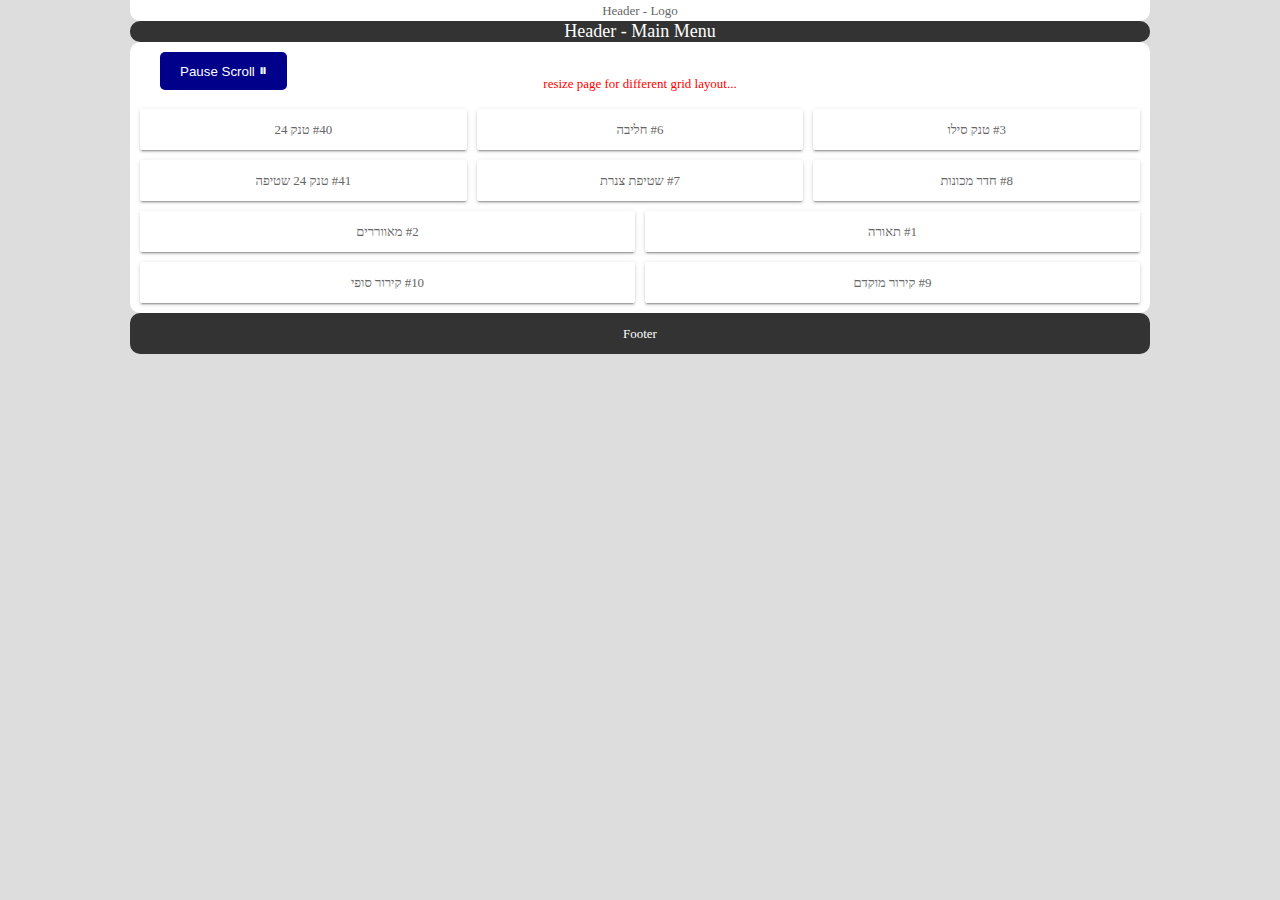
<file: my_plugin_viewer/my_grid_scroller.html>
<!DOCTYPE html>
<html lang="en">
<head>

<title>CSS grid scroller</title>

<meta charset="UTF-8" />
<meta name="viewport" content="width=device-width, initial-scale=1, maximum-scale=1" />
<link rel="shortcut icon" href="./p_data/images/favicon.ico" />

<!-- script type="text/javascript" src="./p_data/js/jquery-3.7.1.min.js"></script -->
<script type="text/javascript" src="https://code.jquery.com/jquery-3.7.1.min.js"></script>

<!-- <script src="./p_data/js/thermoline_responsive.js" ></script> -->
<!-- <script src="./p_data/js/th_widgets.js" ></script> -->

  <link rel="stylesheet" type="text/css" href="./p_data/css/th_widgets.css" />
  <link rel="stylesheet" type="text/css" href="./p_data/css/style_responsive.css" />
<!-- <link rel="stylesheet" type="text/css" href="/panel/css/icons.css" /> -->
<!-- <link rel="stylesheet" type="text/css" href="./p_data/css/panel__css__icons.css" /> -->


<style>

  .hp-grid-container {
    display: grid;
    grid-template-columns: repeat(6, 1fr); 
    /* grid-template-rows: repeat(10, auto);   */
    gap: 10px;
    direction: rtl;
    
    grid-template-areas:
      "item3 item3 item6 item6 item40 item40"
      "item8 item8 item7 item7 item41 item41"
      "item1 item1 item1 item2 item2 item2"
      "item9 item9 item9 item10 item10 item10 "; 
      /* "item99 item99 item99 item99 item99 item99" */
      /* "item98 item98 item98 item98 item98 item98"; */

    transition: grid-template-areas 0.5s ease-in-out; /* Smooth transitions */
	
    padding: 0 10px;
  }

  .hp-grid-area {
    padding: 10px 20px;
    border-radius: 2px;
    box-shadow: 0 2px 2px 0 rgba(0, 0, 0, 0.14), 0 1px 5px 0 rgba(0, 0, 0, 0.12), 0 3px 1px -2px rgba(0, 0, 0, 0.2);

    display: grid;
    gap: 2px 10px;
    direction: rtl;
    align-content: start;
  }

  .hp-grid-area-01 { grid-area: item1; }   /* תאורה */
  .hp-grid-area-02 { grid-area: item2; }   /* מאווררים */
  .hp-grid-area-03 { grid-area: item3; }   /* מיכל חלב סילו */
  .hp-grid-area-040 { grid-area: item40; }   /* מיכל 24 */
  .hp-grid-area-041 { grid-area: item41; }   /* מיכל 24 שטיפה */
  .hp-grid-area-05 { grid-area: item5; }   /* אויר דחוס */
  .hp-grid-area-06 { grid-area: item6; }   /* חליבה */
  .hp-grid-area-07 { grid-area: item7; }   /* שטיפת צנרת */
  .hp-grid-area-08 { grid-area: item8; }   /* חדר מכונות */ /* הסקת מים חמים */
  .hp-grid-area-09 { grid-area: item9; }   /* קירור מוקדם */
  .hp-grid-area-10 { grid-area: item10; }  /* קירור סופי */

  .hp-grid-area-99 { grid-area: item99; background-color: var(--colWidgetDisabled_bg); display: none; }  /* ?לא בשימוש yellow */
  .hp-grid-area-98 { grid-area: item98; background-color: var(--colWidgetDisabled_bg); display: none; }  /* !לא בשימוש */



div#content button.btnToggleScroll {
  position: absolute; /* Absolute positioning inside the grid */
  top: 10px; 
  left: 10px;  
  padding: 10px 20px;
  background-color: var(--col4_bg);
  background-color: darkblue;
  color: white;
  border: none;
  border-radius: 5px;
  cursor: pointer;
  width: auto;
  font-weight: normal;
  z-index: 10; /* Ensure it appears on top of other grid items */
}

div#content button.btnToggleScroll:hover {
  background-color: var(--col4_bg_light);
  background-color: blue;
}

.btnToggleScroll .btnImg {
  font-size: 120%;
}

@media only screen and (min-width: 1400px) {
  .container.floated { width: 1400px; }




}
/* @media only screen and (min-width: 768px) and (max-width: 959px) { */
@media only screen and (max-width: 959px) {

  .hp-grid-container {
    grid-template-columns: repeat(2, 1fr); 
    grid-template-rows: repeat(8, auto);   

    grid-template-areas:
      "item6 item7"
      "item3 item8"
      "item40 item41"
      "item1 item2"
      "item9 item10";
  }
  
}  
@media only screen and (max-width: 767px) {

  .hp-grid-container {
    grid-template-columns: repeat(1, 1fr); 
    grid-template-rows: repeat(13, auto);   

    grid-template-areas:
      " item6 "
      " item7 "
      " item3 "
      " item40 "
      " item41 "
      " item2 "
      " item1 "
      " item9 "
      " item10 "
      " item8 ";
  }
  
}

@media only screen and (min-width: 480px) and (max-width: 767px) {
}
@media only screen and (max-width: 479px) {
}

</style>

</head>

<body>

  <div class="container floated" id="c_header_logo">Header - Logo</div>
  <div class="container containerRTL floated" id="c_header_main_menu">Header - Main Menu</div>

  <div id="content" style="position: relative;" >
     
    <div class="container containerRTL floated" > <!-- "position: relative, display: block; -->
      <div class="sixteen columns">&nbsp;</div><div class="clearfix"></div>

      <p style="color: red">resize page for different grid layout...</p>
	  
      <div class="hp-grid-container">
	    <button id="btnToggleScroll" class="btnToggleScroll" style="position: absolute;top: 10px;left: 30px;">
	      <!-- <i class="icon-play"></i>  -->
	      <!-- <i class="icon-pause"></i> -->
		  <span class="btnImg icon-play" >&#9205;</span>
		  <span class="btnImg icon-pause" >&#9208;</span>
	      <span class="btnText">Pause Scroll</span>
	    </button>
        <div class="hp-grid-area hp-grid-area-01">
          <div class="hp-grid-area-title">#1  תאורה</div>
        </div>
        <div class="hp-grid-area hp-grid-area-02">
          <div class="hp-grid-area-title">#2 מאווררים </div>
       </div>
        <div class="hp-grid-area hp-grid-area-03">
          <div class="hp-grid-area-title">#3 טנק סילו </div>
        </div>
        <div class="hp-grid-area hp-grid-area-040">
          <div class="hp-grid-area-title">#40 טנק 24 </div>
      </div>
        <div class="hp-grid-area hp-grid-area-041">
          <div class="hp-grid-area-title">#41 טנק 24 שטיפה </div>
       </div>
        <div class="hp-grid-area hp-grid-area-06">
          <div class="hp-grid-area-title">#6 חליבה </div>
        </div>
        <div class="hp-grid-area hp-grid-area-07">
          <div class="hp-grid-area-title">#7 שטיפת צנרת </div>
        </div>
        <div class="hp-grid-area hp-grid-area-08">
          <div class="hp-grid-area-title">#8 חדר מכונות </div>
      </div>
        <div class="hp-grid-area hp-grid-area-09">
          <div class="hp-grid-area-title">#9 קירור מוקדם </div>
       </div>
        <div class="hp-grid-area hp-grid-area-10">
          <div class="hp-grid-area-title">#10 קירור סופי </div>
        </div>

      </div>
	  
      <div class="clearfix"></div>

  </div>
  </div>

  <div class="container floated" id="c_footer">Footer</div>

  <script type="text/javascript">
$(document).ready(function(){

  // doTemplate("m1", "");

  function getGridAreas() { // fetch current grid-template-areas
    const gridContainer = document.querySelector(".hp-grid-container");
    const computedStyle = window.getComputedStyle(gridContainer);
    const gridAreas = computedStyle.getPropertyValue("grid-template-areas").trim();

    const rows = gridAreas
    .split('"')                        // Split by quotes
    .filter(row => row.trim() !== ""); // Remove empty entries

    return rows;
  }
  
  function scrollGridAreas() {
    const currentAreas = getGridAreas();
	// dbg // console.log(currentAreas);
    if (currentAreas.length > 0) {    
      const updatedAreas = currentAreas.slice(1).concat(currentAreas[0]); // Shift the first row to the end      
      // dbg // const joinedAreas = updatedAreas.join('" "'); // Step 2 // item1 item1 item2" "item3 item4 item5" "item6 item6 item6
      // dbg // const gridTemplateString = `"${joinedAreas}"`; // Step 3 // "item1 item1 item2" "item3 item4 item5" "item6 item6 item6"
      // dbg // $(".grid-container").css("grid-template-areas", gridTemplateString); // Step 4
      $(".hp-grid-container").css("grid-template-areas", `"${updatedAreas.join('" "')}"`);
    }
  }
  
  // setInterval(scrollGridAreas, 6000); // 60000 ms = 1 minute // Scroll rows every minute

  let scrollInterval;
  let isScrolling = true;

  function oneScrolling() {
    scrollGridAreas();
  }
  function startScrolling() {
    scrollInterval = setInterval(scrollGridAreas, 2000); // 60000 ms = 1 minute // Scroll rows every minute
    $("#btnToggleScroll .btnText").text("Pause Scroll");
    $("#btnToggleScroll .icon-pause").show();
    $("#btnToggleScroll .icon-play").hide();
    isScrolling = true;
  }

  function stopScrolling() {
    clearInterval(scrollInterval);
    $("#btnToggleScroll .btnText").text("Continue Scroll");
    $("#btnToggleScroll .icon-play").show();
    $("#btnToggleScroll .icon-pause").hide();
    isScrolling = false;
  }

  $("#btnToggleScroll").click(function () {
    if (isScrolling) {
      stopScrolling();
    } else {
      oneScrolling();     // immediate
      startScrolling();   // after time period.
    }
  });
  
  startScrolling(); // Initially start scrolling when page loads
  
  $(window).on("resize", () => {   // On window resize, reset grid layout.
    // dbg // console.log("resize");	 
    $('.hp-grid-container').css('grid-template-areas', ''); // Clear custom grid areas
  });
  

});
  </script>
</body>
</html>
</file>
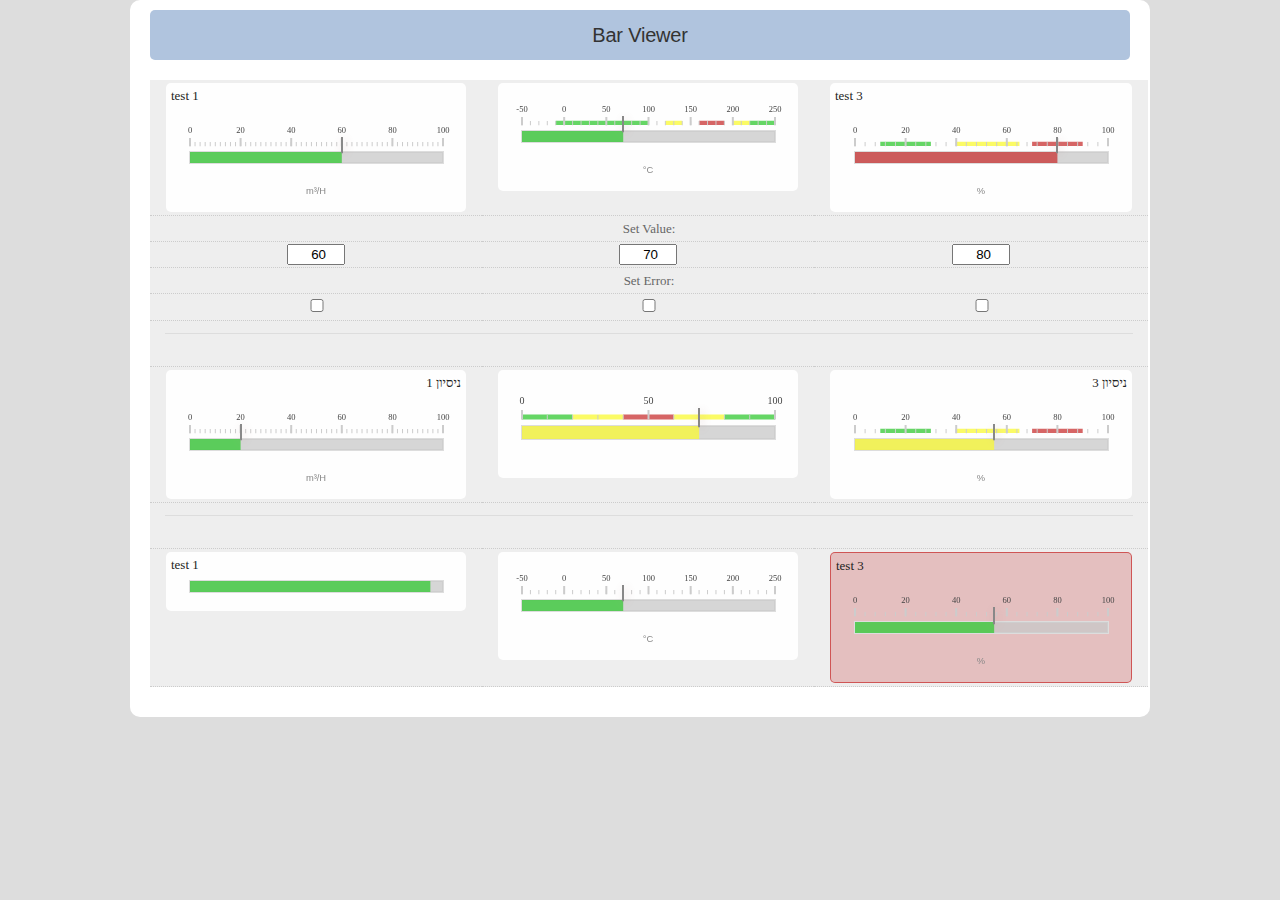
<file: my_plugin_viewer/my_plugin_bar_viewer.html>
<!doctype html>
<html>
<head>

<title>Bar Viewer 001</title>

<meta charset="UTF-8" >
<!-- script type="text/javascript" src="./p_data/js/jquery-3.7.1.min.js"></script -->
<script type="text/javascript" src="https://code.jquery.com/jquery-3.7.1.min.js"></script>
<script type="text/javascript" src="./p_data/js/gauge_2.1.7.min.js"></script>
<link rel="stylesheet" type="text/css" media="all" href="./p_data/css/style_responsive.css" />

<style>

  .viewerWidget {
    /* border: 1px solid red; */
    border-radius: 5px;
    background-color: #fefefe;
    color: #444444;
    margin: 1px;
 }
  .viewerWidget.rrttll { 
    direction: rtl;
  } 
  .viewerWidget.viewerErr { 
    border: 1px solid rgba(200, 50, 50, .75);
    background-color: rgba(200, 50, 50, .25);
  } 

  .viewerTitle { 
    color: #222222;
    padding: 2px 5px;
    padding-bottom: 0;
    text-align: left;
  } 
  .viewerWidget.rrttll .viewerTitle { 
    text-align: right;
    font-family: tahoma;
  } 
  
  .viewerWidget canvas { 
    /* margin-bottom: -40px; */
  }
  
  .viewerHideTicks .viewerLinearGauge canvas { 
    margin-top: -40px;
    margin-bottom: -30px;
	/* border: 1px solid blue; */
  }
  
  .viewerMinMax {
    display: flex;  /* flex-container https://www.w3schools.com/css/css3_flexbox.asp */
    justify-content: space-around;  /* space-between */
    padding: 0 10px;
    /* border: 1px solid black; */
    text-align: center;
  } 
  .viewerMinMax.viewerDisabled { 
    color: #666666;
  } 
  .viewerMinMax .viewerVal { 
    color: #6ec580;
    font-size: 110%;
  } 
  .viewerErr .viewerMinMax .viewerVal { 
    color: #de6262;
  } 

  .viewerMinMax .viewerText { font-size: 80%; }
  .viewerMinMax .viewerValUnit { padding-left: 2px; }
 
   table { margin: 20px; background-color: #eeeeee; } 
   div#content table td { text-align: center; vertical-align: top; }
  .chk { text-align: center; }

</style>

</head>

<body>

<div id="content">
  <div class="container containerLTR floated" >

    <h1>Bar Viewer</h1>
	
<table width="80%" border="0" cellspacing="2" cellpadding="2">
    
  <tr>
    <td><div class="viewerWidget" id="myViewerG1"></div></td>
    <td><div class="viewerWidget" id="myViewerG2"></div></td>
    <td><div class="viewerWidget" id="myViewerG3"></div></td>
  </tr>

  <tr><td colspan="3">Set Value:</td></tr>

   <tr>
     <td class="chk" ><input type="number" name="num1" id="num1" class="setNum" step="5" ></td>
     <td class="chk" ><input type="number" name="num2" id="num2" class="setNum" step="5" ></td>
     <td class="chk" ><input type="number" name="num3" id="num3" class="setNum" step="5" ></td>
   </tr>
   
  <tr><td colspan="3">Set Error:</td></tr>

   <tr>
     <td class="chk" ><input type="checkbox" name="chk1" class="chkErr"></td>
     <td class="chk" ><input type="checkbox" name="chk2" class="chkErr"></td>
     <td class="chk" ><input type="checkbox" name="chk3" class="chkErr"></td>
   </tr> 
   
  <tr><td colspan="3"><hr /></td></tr>

  <tr>
    <td><div class="viewerWidget rrttll" id="myViewerG11"></div></td>
    <td><div class="viewerWidget rrttll" id="myViewerG12"></div></td>
    <td><div class="viewerWidget rrttll" id="myViewerG13"></div></td>
  </tr>
 
  <tr><td colspan="3"><hr /></td></tr>

  <tr>
    <td><div class="viewerWidget" id="myViewerG21"></div></td>
    <td><div class="viewerWidget" id="myViewerG22"></div></td>
    <td><div class="viewerWidget" id="myViewerG23"></div></td>
  </tr>
 
  </table>
  </div>
  </div>

<script>

class viewMeColors {
  constructor(){
    this.colBgRed = "#de6262";
    this.colBgGreen = "#6ec580";
    this.colBgGray = "#CECECE";
    this.colFgTxt = "#333333";
    this.colBlue = "#63A9DD";
  }
    
  get bgRed() { return this.colBgRed; }
  get bgGreen() { return this.colBgGreen; }
  get bgGray() { return this.colBgGray; }
  get fgTxt() { return this.colFgTxt; }
  get blue() { return this.colBlue; }
} // class viewMeColors 

(function($){

$.fn.viewMeLinearGauge = function (options) {

  // dbg // console.log("viewMeLinearGauge!"); // dbg
  var viewerColors = new viewMeColors();

  var colorBarProgressDefault = "rgba(50,200,50,.75)"; // green
  var colorBarDefault = "rgba(200,200,200,.75)";

  var colorTicksNone = "transparent";
	  

  var defaults = {
      viewerTitle: "",
      // viewerColorsBg: [viewerColors.bgGray],
      // viewerColorsFg: [viewerColors.fgTxt],

      isErr: false,
	  	  
	  numOfDecimals: 1, // == valueDec

    width: 300,
    height: 100,
    //units: "Km/h",
	units: "%", // strDeg, // "Km/h"
    minValue: 0,
    maxValue: 100,

	// value: 150,
    valueInt: 3, 
    valueDec: 1, 

    valueBox: true,
    valueBoxStroke: 0,
    colorValueBoxShadow: 0,
    valueBoxBorderRadius: 0,
    valueTextShadow: 0,
    colorValueBoxBackground: "transparent",
	fontValueSize: 45,
	
	fontNumbers: "Verdana",
	fontValue: "Verdana",

	colorMinorTicks: "#cccccc",
	colorMajorTicks: "#cccccc",

    strokeTicks: 0,  // ticks line width. 0 - hidden.
    isHideTicks: false,

    highlights: [],
    highlightsWidth: 5,
	colorPlate: "transparent",
    borderShadowWidth: 0,
    borders: false,
 
    // radial // startAngle: 70,
    // radial // ticksAngle: 220,

	// needle: false,
    needleType: "line", // "line"
    needleWidth: 2,
    // radial // needleStart: 6,
    // radial // needleCircleSize: 4,
    // radial // needleCircleInner: false,
    // radial // colorNeedleCircleOuter: "#aaa",
    // radial // colorNeedleCircleOuterEnd: "#aaa",
    colorNeedle: "#888",
    colorNeedleEnd: "#888",

    barBeginCircle: false,
    barStrokeWidth: 1,           // bar border width
    colorBarStroke: "#dddddd",  // usefull when bg is not white
	barWidth: 15,
	barShadow: 3,
    colorBar: colorBarDefault,
    colorBarProgress: colorBarProgressDefault,
 
    tickSide: "left",
    numberSide: "left",
    needleSide: "left",

    animationDuration: 500,
    animationRule: "linear"	  
  };
  var settings = $.extend(defaults, options);
  var $this = this;
    
  if (this.length > 1) {                                       // support multiple elements
      this.each(function() { $(this).viewMeLinearGauge(options) });
      return this;
  }


  // public methods:
  var gaugeN;

  this.init = function() {

    $this.append("<div class='viewerTitle'>" + settings.viewerTitle + "</div>");

    var idCanvas = $this.attr('id') + "c";
    var vCanvas = "<canvas id='" + idCanvas + "'>" + "</canvas>";

    $this.append("<div class='viewerLinearGauge'>" + vCanvas + "</div>");

    var settingsG = $.extend(settings, { renderTo: idCanvas});
	if (settingsG.majorTicks) {
      settingsG.minValue = settingsG.majorTicks[0];
      settingsG.maxValue = settingsG.majorTicks[settingsG.majorTicks.length - 1];
	}
	if (settingsG.isHideTicks) {
      settingsG.colorUnits = colorTicksNone;
      settingsG.colorMajorTicks = colorTicksNone;
      settingsG.colorMinorTicks = colorTicksNone;
      settingsG.colorNumbers = colorTicksNone;
      settingsG.colorNeedle = colorTicksNone;
      $this.addClass("viewerHideTicks");
	}

    gaugeN = new LinearGauge(settingsG).draw();
	
    // $this.setVal(0);
    $this.setErr(settings.isErr);

    return this;
  };


  this.setVal = function(newVal) {
    gaugeN.value = newVal;
	
    var hArr = gaugeN.options.highlights;
    var hItem;
    var hCol = colorBarProgressDefault;

    for (var j=0; j< hArr.length; j++) {
      hItem = hArr[j];
      if ((newVal >= hItem.from) && (newVal <= hItem.to)) {
        //console.log(hItem.color);
    	hCol = hItem.color;
      }
    }
    // console.log(colorBarDefault);
    // console.log(hCol);
    gaugeN.update({
       colorBarProgress: hCol // "rgba(250,250,50,.75)",
    });
	
    // $this.find(".viewerValMin").text(valMin.toFixed(settings.numOfDecimals));
  } 
  
  this.setErr = function(newErrVal) {
    if (newErrVal) {
      $this.addClass("viewerErr");
	} else {
      $this.removeClass("viewerErr");
	}
  } 


  return this.init();	
} // $.fn.viewMeLinearGauge
})(jQuery);



$( document ).ready(function() {

  var viewerColors = new viewMeColors();
  var strDeg = String.fromCharCode(176) + "C";
  var strDegF = String.fromCharCode(176) + "F";
  var strM3H = "m³/H";
 
	
  var myViewers = {
    "myViewer1": $('#myViewerG1').viewMeLinearGauge({
        viewerTitle: 'test 1',
		units: strM3H, // strDeg,
		valueDec: 1, 
		// arr: arr
        }), 
    "myViewer2": $('#myViewerG2').viewMeLinearGauge({
		units: strDeg,
		majorTicks: [-50, 0, 50, 100, 150, 200, 250],
		minorTicks: 5,		
		highlights: [ 
		{ "from": -10, "to": 100, "color": "rgba(50, 200, 50, .75)" },   // green
		{ "from": 120, "to": 140, "color": "rgba(250, 250, 50, .75)" }, // yellow
		{ "from": 160, "to": 190, "color": "rgba(200, 50, 50, .75)" }, // red
		{ "from": 200, "to": 220, "color": "rgba(250, 250, 50, .75)" }, // yellow
		{ "from": 220, "to": 250, "color": "rgba(50, 200, 50, .75)" }   // green
		], 
		valueDec: 2, 

        // needleEnd: 10,

		// arr: arrFloat,
		// isHideAvg: false
        }), 
    "myViewer3": $('#myViewerG3').viewMeLinearGauge({
        viewerTitle: 'test 3',
		units: "%",
		majorTicks: [0, 20, 40, 60, 80, 100],
		minorTicks: 5,		
		highlights: [ 
		{ "from": 10, "to": 30, "color": "rgba(50, 200, 50, .75)" },   // green
		{ "from": 40, "to": 65, "color": "rgba(250, 250, 50, .75)" }, // yellow
		{ "from": 70, "to": 90, "color": "rgba(200, 50, 50, .75)" } ], // red
		valueDec: 0, 

        // needleEnd: 20,


		// isErr: true,
		// arr: arrFloat,
		// isHideAvg: false,
		numOfDecimals: 0
        }), 


    "myViewer11": $('#myViewerG11').viewMeLinearGauge({
        viewerTitle: 'ניסיון 1',
		units: strM3H, // strDeg,
		valueDec: 1, 
		// arr: arr
        }), 
    "myViewer12": $('#myViewerG12').viewMeLinearGauge({
		units: "", // strDeg,
		majorTicks: [0, 50, 100],
		minorTicks: 5,		
		highlights: [ 
		{ "from": 0, "to": 20, "color": "rgba(50, 200, 50, .75)" },   // green
		{ "from": 20, "to": 40, "color": "rgba(250, 250, 50, .75)" }, // yellow
		{ "from": 40, "to": 60, "color": "rgba(200, 50, 50, .75)" }, // red
		{ "from": 60, "to": 80, "color": "rgba(250, 250, 50, .75)" }, // yellow
		{ "from": 80, "to": 100, "color": "rgba(50, 200, 50, .75)" }   // green
		], 
		valueDec: 2, 

		// arr: arrFloat,
		// isHideAvg: false
        }), 
    "myViewer13": $('#myViewerG13').viewMeLinearGauge({
        viewerTitle: 'ניסיון 3',
		units: "%",
		majorTicks: [0, 20, 40, 60, 80, 100],
		minorTicks: 5,		
		highlights: [ 
		{ "from": 10, "to": 30, "color": "rgba(50, 200, 50, .75)" },   // green
		{ "from": 40, "to": 65, "color": "rgba(250, 250, 50, .75)" }, // yellow
		{ "from": 70, "to": 90, "color": "rgba(200, 50, 50, .75)" } ], // red
		valueDec: 0, 

		// isErr: true,
		// arr: arrFloat,
		// isHideAvg: false,
		numOfDecimals: 0
        }), 


    "myViewer21": $('#myViewerG21').viewMeLinearGauge({
        viewerTitle: 'test 1',
		units: strM3H, // strDeg,
		valueDec: 1, 
		// arr: arr

		minValue: -100,
		maxValue: 100,
		isHideTicks: true
       }), 
    "myViewer22": $('#myViewerG22').viewMeLinearGauge({
		units: strDeg,
		majorTicks: [-50, 0, 50, 100, 150, 200, 250],
		minorTicks: 5,		

		valueDec: 2, 

        // needleStart: 51,
        // needleEnd: 52,

		// arr: arrFloat,
		// isHideAvg: false
        }), 
    "myViewer23": $('#myViewerG23').viewMeLinearGauge({
        viewerTitle: 'test 3',
		units: "%",
		majorTicks: [0, 20, 40, 60, 80, 100],
		minorTicks: 5,		
		valueDec: 0, 

        needleStart: 5,
        needleEnd: 90,

		numOfDecimals: 0
        }), 
	
   };



    $('.setNum').change(function() {
        let newVal = $(this).val();
        let id = $(this).attr("name").substr(3); // "numN" -> "N"
        myViewers["myViewer" + id].setVal(newVal);
    });



    $('.chkErr').change(function() {
        let newVal = ($(this).is(':checked')) ? true : false;
        let id = $(this).attr("name").substr(3); // "chkN" -> "N"
        myViewers["myViewer" + id].setErr(newVal);
    });


   
   myViewers["myViewer1"].setVal(60);  $("#num1").val(60);
   myViewers["myViewer2"].setVal(70);  $("#num2").val(70);
   myViewers["myViewer3"].setVal(80);  $("#num3").val(80);
	   
   myViewers["myViewer11"].setVal(20); 
   myViewers["myViewer12"].setVal(70); 
   myViewers["myViewer13"].setVal(55); 
	   
   myViewers["myViewer21"].setVal(90); 
   myViewers["myViewer22"].setVal(70); 
   myViewers["myViewer23"].setVal(55); 

   // myViewers["myViewer21"].setErr(true);
   myViewers["myViewer23"].setErr(true);
	   
});
</script>

</body>
</html>
</file>
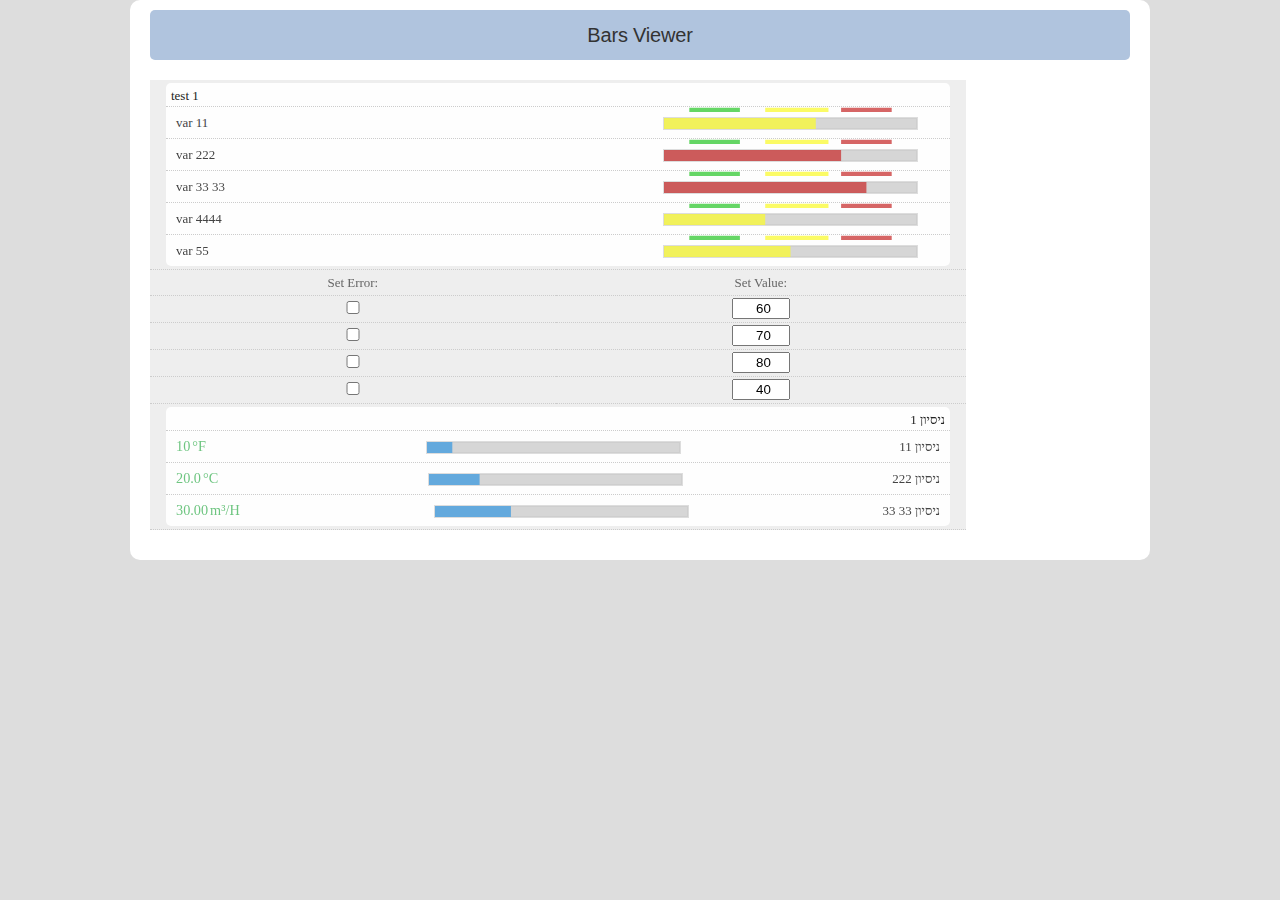
<file: my_plugin_viewer/my_plugin_bars_viewer.html>
<!doctype html>
<html>
<head>

<title>Bars Viewer 001</title>

<meta charset="UTF-8" >
<!-- script type="text/javascript" src="./p_data/js/jquery-3.7.1.min.js"></script -->
<script type="text/javascript" src="https://code.jquery.com/jquery-3.7.1.min.js"></script>
<script type="text/javascript" src="./p_data/js/gauge_2.1.7.min.js"></script>
<link rel="stylesheet" type="text/css" media="all" href="./p_data/css/style_responsive.css" />

<style>

  .viewerWidget {
    /* border: 1px solid red; */
    border-radius: 5px;
    background-color: #fefefe;
    color: #444444;
    margin: 1px;
 }
  .viewerWidget.rrttll { 
    direction: rtl;
  } 
  .viewerBar.viewerErr,
  .viewerWidget.viewerErr { 
    border: 1px solid rgba(200, 50, 50, .75);
    background-color: rgba(200, 50, 50, .25);
  } 

  .viewerTitle { 
    color: #222222;
    padding: 2px 5px;
    padding-bottom: 0;
    text-align: left;
  } 
  .viewerWidget.rrttll .viewerTitle { 
    text-align: right;
    font-family: tahoma;
  } 
  
  .viewerWidget canvas { 
    /* margin-bottom: -40px; */
  }
  
  .viewerHideTicks .viewerLinearGauge canvas { 
    margin-top: -40px;
    margin-bottom: -30px;
    /* border: 1px solid blue; */
  }
  .viewerHideTicks.viewerBar canvas,
  .viewerHideTicks .viewerLinearGauge canvas { 
    margin-top: -40px;
    margin-bottom: -40px;
    /* border: 1px solid blue; */
  }



  .viewerBars {
   } 
 .viewerBar {
    display: flex;  /* flex-container https://www.w3schools.com/css/css3_flexbox.asp */
    justify-content: space-between;  /* space-around */
    padding: 5px 10px;
    /* border: 1px dotted #aaaaaa; */
    text-align: center;
  } 
  .viewerBar {   
    border-top: 1px dotted #cccccc;
  }
  .viewerBar:last-child  {  /* last child of its parent */
      /* border-bottom: 1px dotted #00eeee; */
  }
  .viewerBar.viewerDisabled { 
    color: #666666;
  } 
  .viewerBar .viewerVal { 
    color: #6ec580;
    font-size: 110%;
    direction: ltr; /*  allways! */
    /* border: 1px solid blue; */
    /* width:50px */ 
  } 
  .viewerErr.viewerBar .viewerVal { 
    color: #de6262;
  } 

  .viewerBar .viewerText { font-size: 80%; }
  .viewerBar .viewerDesc { /* border: 1px solid green; */ /* width:70px; */ }
  .viewerBar .viewerValUnit { padding-left: 2px; }

  
  .viewerMinMax {
    display: flex;  /* flex-container https://www.w3schools.com/css/css3_flexbox.asp */
    justify-content: space-around;  /* space-between */
    padding: 0 10px;
    /* border: 1px solid black; */
    text-align: center;
  } 
  .viewerMinMax.viewerDisabled { 
    color: #666666;
  } 
  .viewerMinMax .viewerVal { 
    color: #6ec580;
    font-size: 110%;
  } 
  .viewerErr .viewerMinMax .viewerVal { 
    color: #de6262;
  } 

  .viewerMinMax .viewerText { font-size: 80%; }
  .viewerMinMax .viewerValUnit { padding-left: 2px; }
 
   table { margin: 20px; background-color: #eeeeee; } 
   div#content table td { text-align: center; vertical-align: top; }
  .chk { text-align: center; }

</style>

</head>

<body>

<div id="content">
  <div class="container containerLTR floated" >

    <h1>Bars Viewer</h1>
	
<table width="80%" border="0" cellspacing="2" cellpadding="2">
    
  <tr><td colspan="2"><div class="viewerWidget" id="myViewer1"></div></td></tr>

  <tr><td>Set Error:</td><td>Set Value:</td></tr>

   <tr><td class="chk" ><input type="checkbox" name="chk1" class="chkErr"></td><td class="chk" ><input type="number" name="num1" id="num1" class="setNum" step="5" ></td></tr>
   <tr><td class="chk" ><input type="checkbox" name="chk2" class="chkErr"></td><td class="chk" ><input type="number" name="num2" id="num2" class="setNum" step="5" ></td></tr>
   <tr><td class="chk" ><input type="checkbox" name="chk3" class="chkErr"></td><td class="chk" ><input type="number" name="num3" id="num3" class="setNum" step="5" ></td></tr>
   <tr><td class="chk" ><input type="checkbox" name="chk4" class="chkErr"></td><td class="chk" ><input type="number" name="num4" id="num4" class="setNum" step="5" ></td></tr>
   
  <tr><td colspan="2"><div class="viewerWidget rrttll" id="myViewer11"></div></td></tr>
 
  </table>
  </div>
  </div>

<script>

class viewMeColors {
  constructor(){
    this.colBgRed = "#de6262";
    this.colBgGreen = "#6ec580";
    this.colBgGray = "#CECECE";
    this.colFgTxt = "#333333";
    this.colBlue = "#63A9DD";
  }
    
  get bgRed() { return this.colBgRed; }
  get bgGreen() { return this.colBgGreen; }
  get bgGray() { return this.colBgGray; }
  get fgTxt() { return this.colFgTxt; }
  get blue() { return this.colBlue; }
} // class viewMeColors 

(function($){

$.fn.viewMeAsBars = function (options) {

  // dbg // console.log("viewMeAsBars!"); // dbg // 
  var viewerColors = new viewMeColors();

  var colorBarProgressDefault = "rgba(50,200,50,.75)"; // green
  var colorBarDefault = "rgba(200,200,200,.75)";

  var colorTicksNone = "transparent";
	  

  var defaults = {
      viewerTitle: "",
      // viewerColorsBg: [viewerColors.bgGray],
      // viewerColorsFg: [viewerColors.fgTxt],

      isErr: false,
      isHideVal: false,
	  	  
	  // numOfDecimals: 1, // == valueDec

    width: 300,
    height: 100,
    //units: "Km/h",
	units: "%", // strDeg, // "Km/h"
    minValue: 0,
    maxValue: 100,

	// value: 150,
    valueInt: 3, 
    valueDec: 1, 

    valueBox: true,
    valueBoxStroke: 0,
    colorValueBoxShadow: 0,
    valueBoxBorderRadius: 0,
    valueTextShadow: 0,
    colorValueBoxBackground: "transparent",
	fontValueSize: 45,
	
	fontNumbers: "Verdana",
	fontValue: "Verdana",

	colorMinorTicks: "#cccccc",
	colorMajorTicks: "#cccccc",

    strokeTicks: 0,  // ticks line width. 0 - hidden.
    isHideTicks: false,

    highlights: [],
    highlightsWidth: 5,
	colorPlate: "transparent",
    borderShadowWidth: 0,
    borders: false,
 
    // radial // startAngle: 70,
    // radial // ticksAngle: 220,

	// needle: false,
    needleType: "line", // "line"
    needleWidth: 2,
    // radial // needleStart: 6,
    // radial // needleCircleSize: 4,
    // radial // needleCircleInner: false,
    // radial // colorNeedleCircleOuter: "#aaa",
    // radial // colorNeedleCircleOuterEnd: "#aaa",
    colorNeedle: "#888",
    colorNeedleEnd: "#888",

    barBeginCircle: false,
    barStrokeWidth: 1,           // bar border width
    colorBarStroke: "#dddddd",  // usefull when bg is not white
    barWidth: 15,
    barShadow: 3,
    colorBar: colorBarDefault,
    colorBarProgress: colorBarProgressDefault,
 
    tickSide: "left",
    numberSide: "left",
    needleSide: "left",

    animationDuration: 500,
    animationRule: "linear"	  
  };
  var settings = $.extend(defaults, options);
  var $this = this;
    
  if (this.length > 1) {                                       // support multiple elements
      this.each(function() { $(this).viewMeAsBars(options) });
      return this;
  }


  // public methods:
  var gaugeN = new Array (settings.arr.length);;

  this.init = function() {

    $this.append("<div class='viewerTitle'>" + settings.viewerTitle + "</div>");

    var strAll = "", strBar;
    var arr = settings.arr;
    var item, idCanvas, vCanvas, settingsG, canvasData;
    // it takes time to append canvas and calculate its parametersm.
    // try to not insert all <canvas>s at once
    for (var i = 0; i < arr.length; i++) {
      item = arr[i];
      idCanvas = item.id + "_c"; // "c" + "_" + item.id; // $this.attr('id');
      
      canvasData = " data-type='linear-gauge' ";
      canvasData += " data-width='" + settings.width + "' ";
      canvasData += " data-height='" + settings.height + "' ";
      
      vCanvas = "<canvas id='" + idCanvas + "' "  + canvasData + " >" + "</canvas>";
      // strBar = "<div class='viewerBar' id='" + item.id + "'><span class='viewerDesc'>" + item.desc + "</span>" + vCanvas + "<span class='viewerVal'><span class='viewerValNum'>" + "</span>" + "<span class='viewerValUnit'>" + item.units + "</span></span>" + "</div>";
      $this.append(strBar);

      strAll = strAll + "<div class='viewerBar viewerHideTicks' id='" + item.id + "' ><span class='viewerDesc'>" + item.desc + "</span>" + vCanvas + "<span class='viewerVal'><span class='viewerValNum'>" + "</span>" + "<span class='viewerValUnit'>" + item.units + "</span></span>" + "</div>";
    }
    $this.append("<div class='viewerBars'>" + strAll + "</div>");
    // console.log(strAll);
    // console.log(arr);
    // console.log($this);
	
    // dbg // console.log(settings);

    for (var i = 0; i < arr.length; i++) { /* */
      item = arr[i];
      item.i = i;
      idCanvas = item.id + "_c"; // "c" + "_" + item.id; // $this.attr('id');


  // // var l=i.renderTo.tagName?i.renderTo:document.getElementById(i.renderTo);
  // var l= document.getElementById(idCanvas);
  // if(!(l instanceof HTMLCanvasElement))throw TypeError("Given my.idCanvas gauge canvas element is invalid!" + idCanvas);

      settingsG = $.extend(settings, { renderTo: idCanvas});

      settingsG.colorUnits = colorTicksNone;
      settingsG.colorMajorTicks = colorTicksNone;
      settingsG.colorMinorTicks = colorTicksNone;
      settingsG.colorNumbers = colorTicksNone;
      settingsG.colorNeedle = colorTicksNone;
      // $this.addClass("viewerHideTicks");

      gaugeN[i] = new LinearGauge(settingsG).draw();

   } 

	if (settings.isHideVal) {
      $this.find(".viewerVal").hide();
	}

    // $this.setVal(0);
    // $this.setErr(settings.isErr);

    return this;
  };


  this.setVal = function(id, newVal) {
  
    let item = settings.arr.find(a=>a.id == id);
    let valDec = (item && (typeof item.valueDec !== "undefined")) ? item.valueDec : settings.valueDec;

    $this.find("#" + id).find(".viewerValNum").text(newVal.toFixed(valDec));

	// dbg // console.log(item);

    gaugeN[item.i].value = newVal;

	
    var hArr = gaugeN[item.i].options.highlights;
    if (hArr.length > 0) {
      var hItem;
      var hCol = colorBarProgressDefault;

      for (var j=0; j< hArr.length; j++) {
        hItem = hArr[j];
        if ((newVal >= hItem.from) && (newVal <= hItem.to)) {
          //console.log(hItem.color);
          hCol = hItem.color;
        }
      }
      // console.log(colorBarDefault);
      // console.log(hCol);
      gaugeN[item.i].update({
         colorBarProgress: hCol // "rgba(250,250,50,.75)",
      });
    } 
  } 
  
  this.setErr = function(id, newErrVal) {
    if (newErrVal) {
      $this.find("#" + id).addClass("viewerErr");
	} else {
      $this.find("#" + id).removeClass("viewerErr");
	}
  } 


  return this.init();	
} // $.fn.viewMeAsBars
})(jQuery);



$( document ).ready(function() {

  var viewerColors = new viewMeColors();
  var strDeg = String.fromCharCode(176) + "C";
  var strDegF = String.fromCharCode(176) + "F";
  var strM3H = "m³/H";

  var arr = [
    {id: "id1", desc: "var 11", units: strDeg, valueDec: 0, minValue: 0, maxValue: 100}, 
	{id: "id2", desc: "var 222", units: strDegF, valueDec: 1, minValue: -50, maxValue: 150}, 
	{id: "id3", desc: "var 33 33", units: strM3H, valueDec: 2},
	{id: "id4", desc: "var 4444", units: "", valueDec: 0, minValue: 0, maxValue: 100}, 
	{id: "id5", desc: "var 55", units: "", minValue: 0, maxValue: 100} 
	];
  var arrHE = [
    {id: "id11", desc: "ניסיון 11", units: strDegF, valueDec: 0, minValue: 0, maxValue: 100}, 
	{id: "id12", desc: "ניסיון 222", units: strDeg, valueDec: 1, minValue: 0, maxValue: 100}, 
	{id: "id13", desc: "ניסיון 33 33", units: strM3H, valueDec: 2, minValue: 0, maxValue: 100}
	];
 
	
  var myViewers = {
 
    "myViewer1": $('#myViewer1').viewMeAsBars({
        viewerTitle: 'test 1',
        arr: arr,

		highlights: [ 
		{ "from": 10, "to": 30, "color": "rgba(50, 200, 50, .75)" },   // green
		{ "from": 40, "to": 65, "color": "rgba(250, 250, 50, .75)" }, // yellow
		{ "from": 70, "to": 90, "color": "rgba(200, 50, 50, .75)" } ], // red

		isHideVal: true
       }), 
   
    "myViewer11": $('#myViewer11').viewMeAsBars({
        lang: "HE",
        viewerTitle: 'ניסיון 1',
        arr: arrHE,
        colorBarProgress:viewerColors.blue,		
        }),
/* */	
   };



    $('.setNum').change(function() {
        let newVal = $(this).val(); newVal = parseInt(newVal, 10);
        let id = $(this).attr("name").substr(3); // "numN" -> "N"
        // myViewers["myViewer" + id].setVal(newVal);
        myViewers["myViewer1"].setVal("id" + id, newVal);
    });



    $('.chkErr').change(function() {
        let newVal = ($(this).is(':checked')) ? true : false;
        let id = $(this).attr("name").substr(3); // "chkN" -> "N"
        // myViewers["myViewer" + id].setErr(newVal);
        myViewers["myViewer1"].setErr("id" + id, newVal);
    });


   myViewers["myViewer1"].setVal("id1", 60);  $("#num1").val(60);
   myViewers["myViewer1"].setVal("id2", 70);  $("#num2").val(70);
   myViewers["myViewer1"].setVal("id3", 80);  $("#num3").val(80);
   myViewers["myViewer1"].setVal("id4", 40);  $("#num4").val(40);
   myViewers["myViewer1"].setVal("id5", 50);  // $("#num5").val(50);
   
   // myViewers["myViewer1"].setErr("id3", true);
	  
   myViewers["myViewer11"].setVal("id11", 10);
   myViewers["myViewer11"].setVal("id12", 20);
   myViewers["myViewer11"].setVal("id13", 30);
   
   // myViewers["myViewer11"].setErr("id13", true);
	   
});
</script>

</body>
</html>
</file>
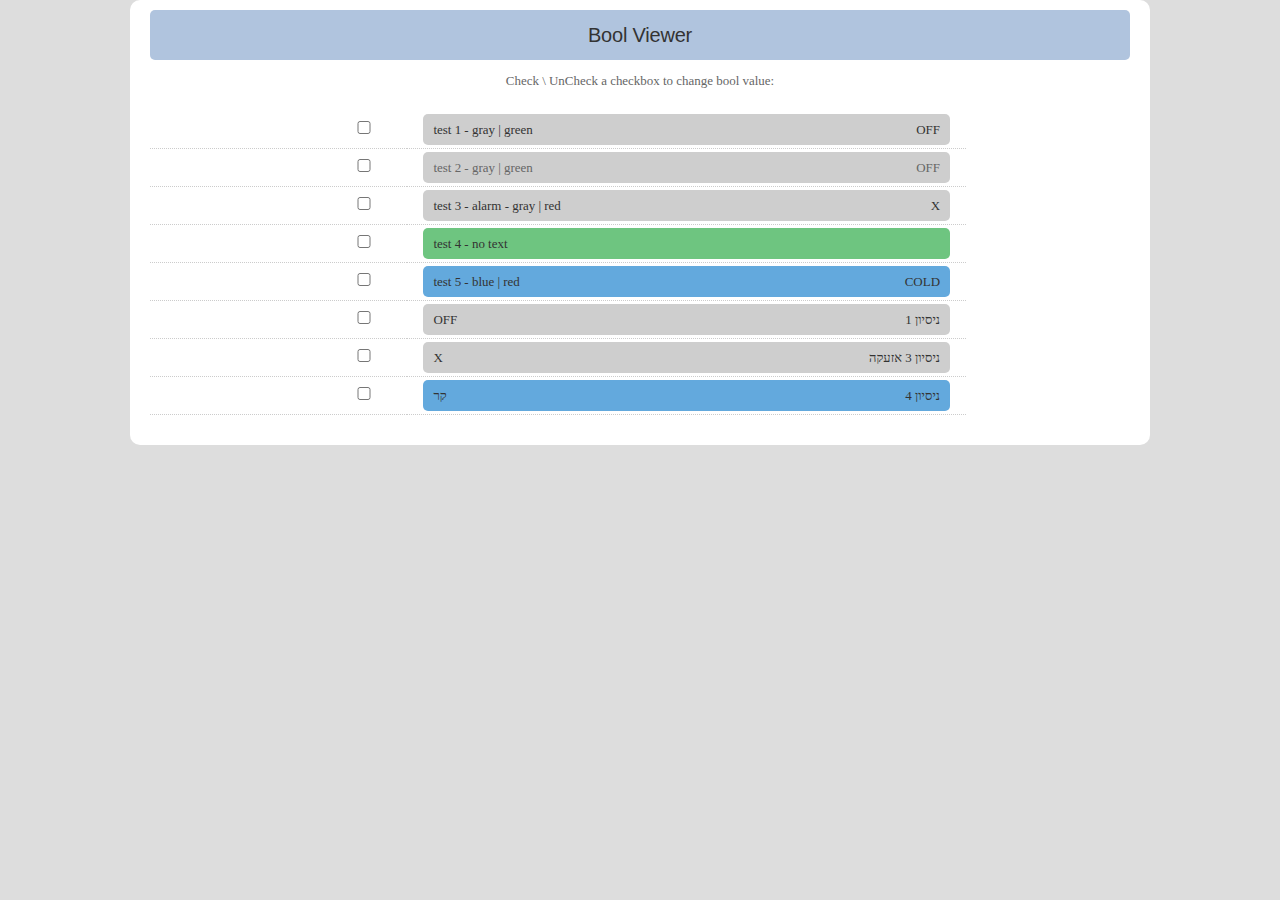
<file: my_plugin_viewer/my_plugin_bool_viewer.html>
<html>
<head>

<title>Bool Viewer 001</title>

<meta charset="UTF-8" >
<!-- script type="text/javascript" src="./p_data/js/jquery-3.7.1.min.js"></script -->
<script type="text/javascript" src="https://code.jquery.com/jquery-3.7.1.min.js"></script>
<link rel="stylesheet" type="text/css" media="all" href="./p_data/css/style_responsive.css" />

<style>


  .viewerBool {
    display: flex;  /* flex-container https://www.w3schools.com/css/css3_flexbox.asp */
    justify-content: space-between;
    padding: 5px 10px;
    margin: 1px;
    border-radius: 5px;
    /* border: 1px solid black; */
    color: #333333;
  } 
  .viewerBool.viewerDisabled { /* todo: use classes for txt colors */
    color: #666666;
  } 
  .viewerBool.rrttll { 
    direction: rtl;
  } 

  .viewerTitle {}
  .viewerText {} 
 
   table { margin: 20px; } 
  .chk { text-align: right; }

</style>

</head>

<body>

<div id="content">
  <div class="container containerLTR floated" >

    <h1>Bool Viewer</h1>
	
	<p>Check \ UnCheck a checkbox to change bool value:</p>

<table width="80%" border="0" cellspacing="2" cellpadding="2">

  <tr><td class="chk" ><input type="checkbox" name="chk1" class="chkBool"></td><td><div class="myViewer" id="myViewer1"></div></td></tr>
  <tr><td class="chk" ><input type="checkbox" name="chk2" class="chkBool"></td><td><div class="myViewer viewerDisabled" id="myViewer2"></div></td></tr>
  <tr><td class="chk" ><input type="checkbox" name="chk3" class="chkBool"></td><td><div class="myViewer" id="myViewer3"></div></td></tr>
  <tr><td class="chk" ><input type="checkbox" name="chk4" class="chkBool"></td><td><div class="myViewer" id="myViewer4"></div></td></tr>
  <tr><td class="chk" ><input type="checkbox" name="chk5" class="chkBool"></td><td><div class="myViewer" id="myViewer5"></div></td></tr>

  <tr><td class="chk" ><input type="checkbox" name="chk11" class="chkBool"></td><td><div class="myViewer rrttll" id="myViewer11"></div></td></tr>
  <tr><td class="chk" ><input type="checkbox" name="chk13" class="chkBool"></td><td><div class="myViewer rrttll" id="myViewer13"></div></td></tr>
  <tr><td class="chk" ><input type="checkbox" name="chk14" class="chkBool"></td><td><div class="myViewer rrttll" id="myViewer14"></div></td></tr>

  </table>
  </div>
  </div>

<script>

class viewMeColors {
  constructor(){
    this.colBgRed = "#de6262";
    this.colBgGreen = "#6ec580";
    this.colBgGray = "#CECECE";
    this.colFgTxt = "#333333";
    this.colBlue = "#63A9DD";
  }
    
  get bgRed() { return this.colBgRed; }
  get bgGreen() { return this.colBgGreen; }
  get bgGray() { return this.colBgGray; }
  get fgTxt() { return this.colFgTxt; }
  get blue() { return this.colBlue; }
} // class viewMeColors 

(function($){

$.fn.viewMeAsBool = function (options) {
  // based on https://stackoverflow.com/questions/1034306/public-functions-from-within-a-jquery-plugin

  // dbg // console.log("viewMeAsBool!"); // dbg
  var viewerColors = new viewMeColors();

  var defaults = {
      viewerTitle: "Viewer Title",
      viewerText: ["OFF", "ON"],
      viewerColorsBg: [viewerColors.bgGray, viewerColors.bgGreen],
      // viewerColorsFg: [viewerColors.fgTxt, viewerColors.fgTxt],
  };
  var settings = $.extend(defaults, options);
  var $this = this;
    
  if (this.length > 1) {                                       // support multiple elements
      this.each(function() { $(this).viewMeAsBool(options) });
      return this;
  }

    // public methods:

  this.init = function() {

    $this.append( "<div class='viewerTitle'>" + settings.viewerTitle + "</div>" );
    $this.append( "<div class='viewerText'>" + "</div>" );

    $this.addClass("viewerBool");

    var newVal = 0; 
    $this.setVal(newVal);

    return this;
  };


  this.setVal = function(newVal) {

    $this.find(".viewerText").text(settings.viewerText[newVal]);
    $this.css({
      // "color": settings.viewerColorsFg[newVal], 
      "background-color": settings.viewerColorsBg[newVal]
    });

    }

  return this.init();	
} // $.fn.viewMeAsBool
})(jQuery);



$( document ).ready(function() {


  var viewerColors = new viewMeColors();
	
  var myViewers = {
    "myViewer1": $('#myViewer1').viewMeAsBool({
        viewerTitle: 'test 1 - gray | green',
        }), 
    "myViewer2": $('#myViewer2').viewMeAsBool({
        viewerTitle: 'test 2 - gray | green',
        }),
    "myViewer3": $('#myViewer3').viewMeAsBool({
        viewerTitle: 'test 3 - alarm - gray | red',
        viewerText: ["X", "V"],
        viewerColorsBg: [viewerColors.bgGray, viewerColors.bgRed],
        }), 
    "myViewer4": $('#myViewer4').viewMeAsBool({
        viewerTitle: 'test 4 - no text',
        viewerText: ["", ""],
        viewerColorsBg: [viewerColors.bgGreen, viewerColors.bgRed],
        }),

    "myViewer5": $('#myViewer5').viewMeAsBool({
        viewerTitle: 'test 5 - blue | red',
        viewerText: ["COLD", "HOT"],
        viewerColorsBg: [viewerColors.blue, viewerColors.bgRed],
        }),

    "myViewer11": $('#myViewer11').viewMeAsBool({
        viewerTitle: 'ניסיון 1',
        }), 
    "myViewer13": $('#myViewer13').viewMeAsBool({
        viewerTitle: 'ניסיון 3 אזעקה',
        viewerText: ["X", "V"],
        viewerColorsBg: [viewerColors.bgGray, viewerColors.bgRed],
        }), 
     "myViewer14": $('#myViewer14').viewMeAsBool({
        viewerTitle: 'ניסיון 4',
        viewerText: ["קר", "חם"],
        viewerColorsBg: [viewerColors.blue, viewerColors.bgRed],
        }),
   };
	

    $('.chkBool').change(function() {
        let newVal = ($(this).is(':checked')) ? 1 : 0;
        let id = $(this).attr("name").substr(3); // "chkN" -> "N"
        myViewers["myViewer" + id].setVal(newVal);
    });
   
});
</script>

</body>
</html>
</file>
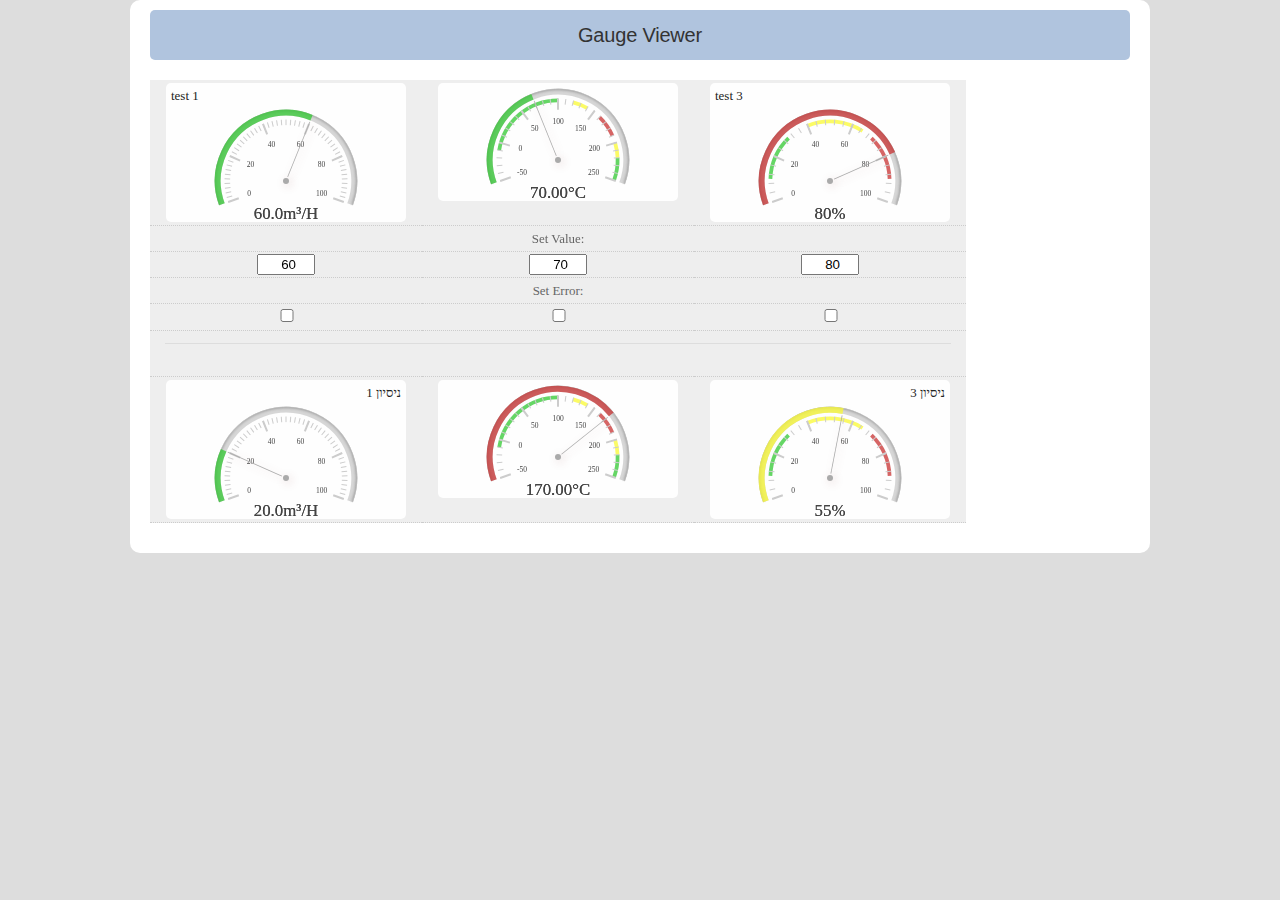
<file: my_plugin_viewer/my_plugin_gauge_viewer.html>
<!doctype html>
<html>
<head>

<title>Gauge Viewer 001</title>

<meta charset="UTF-8" >
<!-- script type="text/javascript" src="./p_data/js/jquery-3.7.1.min.js"></script -->
<script type="text/javascript" src="https://code.jquery.com/jquery-3.7.1.min.js"></script>
<script type="text/javascript" src="./p_data/js/gauge_2.1.7.min.js"></script>
<script type="text/javascript" src="./p_data/js/gauge_radial_2.1.7_.js "></script>
<link rel="stylesheet" type="text/css" media="all" href="./p_data/css/style_responsive.css" />

<style>

  .viewerWidget {
    /* border: 1px solid red; */
    border-radius: 5px;
    background-color: #fefefe;
    color: #444444;
    margin: 1px;
 }
  .viewerWidget.rrttll { 
    direction: rtl;
  } 
  .viewerWidget.viewerErr { 
    border: 1px solid rgba(200, 50, 50, .75);
    background-color: rgba(200, 50, 50, .25);
  } 

  .viewerTitle { 
    color: #222222;
    padding: 2px 5px;
    padding-bottom: 0;
    text-align: left;
  } 
  .viewerWidget.rrttll .viewerTitle { 
    text-align: right;
    font-family: tahoma;
  } 
  
  .viewerWidget canvas { 
    margin-bottom: -40px;
  }
  
  .viewerMinMax {
    display: flex;  /* flex-container https://www.w3schools.com/css/css3_flexbox.asp */
    justify-content: space-around;  /* space-between */
    padding: 0 10px;
    /* border: 1px solid black; */
    text-align: center;
  } 
  .viewerMinMax.viewerDisabled { 
    color: #666666;
  } 
  .viewerMinMax .viewerVal { 
    color: #6ec580;
    font-size: 110%;
  } 
  .viewerErr .viewerMinMax .viewerVal { 
    color: #de6262;
  } 

  .viewerMinMax .viewerText { font-size: 80%; }
  .viewerMinMax .viewerValUnit { padding-left: 2px; }
 
   table { margin: 20px; background-color: #eeeeee; } 
   div#content table td { text-align: center; vertical-align: top; }
  .chk { text-align: center; }

</style>

</head>

<body>

<div id="content">
  <div class="container containerLTR floated" >

    <h1>Gauge Viewer</h1>
	
<table width="80%" border="0" cellspacing="2" cellpadding="2">
    
  <tr>
    <td><div class="viewerWidget" id="myViewerG1"></div></td>
    <td><div class="viewerWidget" id="myViewerG2"></div></td>
    <td><div class="viewerWidget" id="myViewerG3"></div></td>
  </tr>

  <tr><td colspan="3">Set Value:</td></tr>

   <tr>
     <td class="chk" ><input type="number" name="num1" id="num1" class="setNum" step="5" ></td>
     <td class="chk" ><input type="number" name="num2" id="num2" class="setNum" step="5" ></td>
     <td class="chk" ><input type="number" name="num3" id="num3" class="setNum" step="5" ></td>
   </tr>
   
  <tr><td colspan="3">Set Error:</td></tr>

   <tr>
     <td class="chk" ><input type="checkbox" name="chk1" class="chkErr"></td>
     <td class="chk" ><input type="checkbox" name="chk2" class="chkErr"></td>
     <td class="chk" ><input type="checkbox" name="chk3" class="chkErr"></td>
   </tr> 
   
  <tr><td colspan="3"><hr /></td></tr>

  <tr>
    <td><div class="viewerWidget rrttll" id="myViewerG11"></div></td>
    <td><div class="viewerWidget rrttll" id="myViewerG12"></div></td>
    <td><div class="viewerWidget rrttll" id="myViewerG13"></div></td>
  </tr>
 
  </table>
  </div>
  </div>

<script>

class viewMeColors {
  constructor(){
    this.colBgRed = "#de6262";
    this.colBgGreen = "#6ec580";
    this.colBgGray = "#CECECE";
    this.colFgTxt = "#333333";
    this.colBlue = "#63A9DD";
  }
    
  get bgRed() { return this.colBgRed; }
  get bgGreen() { return this.colBgGreen; }
  get bgGray() { return this.colBgGray; }
  get fgTxt() { return this.colFgTxt; }
  get blue() { return this.colBlue; }
} // class viewMeColors 

(function($){

$.fn.viewMeRadialGauge = function (options) {

  // dbg // console.log("viewMeRadialGauge!"); // dbg
  var viewerColors = new viewMeColors();

  var colorBarProgressDefault = "rgba(50,200,50,.75)"; // green
  var colorBarDefault = "rgba(200,200,200,.75)";

	  

  var defaults = {
      viewerTitle: "",
      // viewerColorsBg: [viewerColors.bgGray],
      // viewerColorsFg: [viewerColors.fgTxt],
      // isHideAvg: true,
      isErr: false,
	  	  
	  numOfDecimals: 1, // == valueDec

    width: 150,
    height: 150,
    //units: "Km/h",
	units: "%", // strDeg, // "Km/h"
    minValue: 0,
    maxValue: 100,

	// value: 150,
    valueInt: 3, 
    valueDec: 1, 

    valueBox: true,
    valueBoxStroke: 0,
    colorValueBoxShadow: 0,
    valueBoxBorderRadius: 0,
    valueTextShadow: 0,
    colorValueBoxBackground: "transparent",
	fontValueSize: 45,
	
	fontNumbers: "Verdana",
	fontValue: "Verdana",

	colorMinorTicks: "#cccccc",
	colorMajorTicks: "#cccccc",

    strokeTicks: 0,

    highlights: [],
    highlightsWidth: 5,
	colorPlate: "transparent",
    borderShadowWidth: 0,
    borders: false,
 
    startAngle: 70,
    ticksAngle: 220,

	// needle: false,
    needleType: "line",
    needleWidth: 1,
    needleStart: 6,
    needleCircleSize: 4,
    needleCircleInner: false,
    colorNeedleCircleOuter: "#aaa",
    colorNeedleCircleOuterEnd: "#aaa",
    colorNeedle: "#aaa",
    colorNeedleEnd: "#aaa",

	barWidth: 8,
	barShadow: 3,
    colorBar: colorBarDefault,
    colorBarProgress: colorBarProgressDefault,

    animationDuration: 500,
    animationRule: "linear"	  
  };
  var settings = $.extend(defaults, options);
  var $this = this;
    
  if (this.length > 1) {                                       // support multiple elements
      this.each(function() { $(this).viewMeRadialGauge(options) });
      return this;
  }


  // public methods:
  var gaugeN;

  this.init = function() {

    $this.append("<div class='viewerTitle'>" + settings.viewerTitle + "</div>");

    var idCanvas = $this.attr('id') + "c";
    var vCanvas = "<canvas id='" + idCanvas + "'>" + "</canvas>";

    $this.append("<div class='viewerRadialGauge'>" + vCanvas + "</div>");

    var settingsG = $.extend(settings, { renderTo: idCanvas});
	if (settingsG.majorTicks) {
      settingsG.minValue = settingsG.majorTicks[0];
      settingsG.maxValue = settingsG.majorTicks[settingsG.majorTicks.length - 1];
	}

    gaugeN = new thRadialGauge(settingsG).draw();
	
    // $this.setVal(0);
    $this.setErr(settings.isErr);

    return this;
  };


  this.setVal = function(newVal) {
    gaugeN.value = newVal;
	
    var hArr = gaugeN.options.highlights;
    var hItem;
    var hCol = colorBarProgressDefault;

    for (var j=0; j< hArr.length; j++) {
      hItem = hArr[j];
      if ((newVal >= hItem.from) && (newVal <= hItem.to)) {
        //console.log(hItem.color);
    	hCol = hItem.color;
      }
    }
    // console.log(colorBarDefault);
    // console.log(hCol);
    gaugeN.update({
       colorBarProgress: hCol // "rgba(250,250,50,.75)",
    });
	
    // var arr = settings.arr;
    // var count = arr.length;
	// 
	// if (count < 1) { return }
	// 
    // var valMin = arr[0];
    // 
    // $this.find(".viewerValMin").text(valMin.toFixed(settings.numOfDecimals));
  } 
  
  this.setErr = function(newErrVal) {
    if (newErrVal) {
      $this.addClass("viewerErr");
	} else {
      $this.removeClass("viewerErr");
	}
  } 


  return this.init();	
} // $.fn.viewMeRadialGauge
})(jQuery);



$( document ).ready(function() {

  var viewerColors = new viewMeColors();
  var strDeg = String.fromCharCode(176) + "C";
  var strDegF = String.fromCharCode(176) + "F";
  var strM3H = "m³/H";
 
	
  var myViewers = {
    "myViewer1": $('#myViewerG1').viewMeRadialGauge({
        viewerTitle: 'test 1',
		units: strM3H, // strDeg,
		valueDec: 1, 
		// arr: arr
        }), 
    "myViewer2": $('#myViewerG2').viewMeRadialGauge({
		units: strDeg,
		majorTicks: [-50, 0, 50, 100, 150, 200, 250],
		minorTicks: 5,		
		highlights: [ 
		{ "from": -10, "to": 100, "color": "rgba(50, 200, 50, .75)" },   // green
		{ "from": 120, "to": 140, "color": "rgba(250, 250, 50, .75)" }, // yellow
		{ "from": 160, "to": 190, "color": "rgba(200, 50, 50, .75)" }, // red
		{ "from": 200, "to": 220, "color": "rgba(250, 250, 50, .75)" }, // yellow
		{ "from": 220, "to": 250, "color": "rgba(50, 200, 50, .75)" }   // green
		], 
		valueDec: 2, 

		// arr: arrFloat,
		// isHideAvg: false
        }), 
    "myViewer3": $('#myViewerG3').viewMeRadialGauge({
        viewerTitle: 'test 3',
		units: "%",
		majorTicks: [0, 20, 40, 60, 80, 100],
		minorTicks: 5,		
		highlights: [ 
		{ "from": 10, "to": 30, "color": "rgba(50, 200, 50, .75)" },   // green
		{ "from": 40, "to": 65, "color": "rgba(250, 250, 50, .75)" }, // yellow
		{ "from": 70, "to": 90, "color": "rgba(200, 50, 50, .75)" } ], // red
		valueDec: 0, 

		// isErr: true,
		// arr: arrFloat,
		// isHideAvg: false,
		numOfDecimals: 0
        }), 


    "myViewer11": $('#myViewerG11').viewMeRadialGauge({
        viewerTitle: 'ניסיון 1',
		units: strM3H, // strDeg,
		valueDec: 1, 
		// arr: arr
        }), 
    "myViewer12": $('#myViewerG12').viewMeRadialGauge({
		units: strDeg,
		majorTicks: [-50, 0, 50, 100, 150, 200, 250],
		minorTicks: 5,		
		highlights: [ 
		{ "from": -10, "to": 100, "color": "rgba(50, 200, 50, .75)" },   // green
		{ "from": 120, "to": 140, "color": "rgba(250, 250, 50, .75)" }, // yellow
		{ "from": 160, "to": 190, "color": "rgba(200, 50, 50, .75)" }, // red
		{ "from": 200, "to": 220, "color": "rgba(250, 250, 50, .75)" }, // yellow
		{ "from": 220, "to": 250, "color": "rgba(50, 200, 50, .75)" }   // green
		], 
		valueDec: 2, 

		// arr: arrFloat,
		// isHideAvg: false
        }), 
    "myViewer13": $('#myViewerG13').viewMeRadialGauge({
        viewerTitle: 'ניסיון 3',
		units: "%",
		majorTicks: [0, 20, 40, 60, 80, 100],
		minorTicks: 5,		
		highlights: [ 
		{ "from": 10, "to": 30, "color": "rgba(50, 200, 50, .75)" },   // green
		{ "from": 40, "to": 65, "color": "rgba(250, 250, 50, .75)" }, // yellow
		{ "from": 70, "to": 90, "color": "rgba(200, 50, 50, .75)" } ], // red
		valueDec: 0, 

		// isErr: true,
		// arr: arrFloat,
		// isHideAvg: false,
		numOfDecimals: 0
        }), 
	
   };



    $('.setNum').change(function() {
        let newVal = $(this).val();
        let id = $(this).attr("name").substr(3); // "numN" -> "N"
        myViewers["myViewer" + id].setVal(newVal);
    });



    $('.chkErr').change(function() {
        let newVal = ($(this).is(':checked')) ? true : false;
        let id = $(this).attr("name").substr(3); // "chkN" -> "N"
        myViewers["myViewer" + id].setErr(newVal);
    });


   
   myViewers["myViewer1"].setVal(60);  $("#num1").val(60);
   myViewers["myViewer2"].setVal(70);  $("#num2").val(70);
   myViewers["myViewer3"].setVal(80);  $("#num3").val(80);
	   
   myViewers["myViewer11"].setVal(20); 
   myViewers["myViewer12"].setVal(170); 
   myViewers["myViewer13"].setVal(55); 
	   
});
</script>

</body>
</html>
</file>
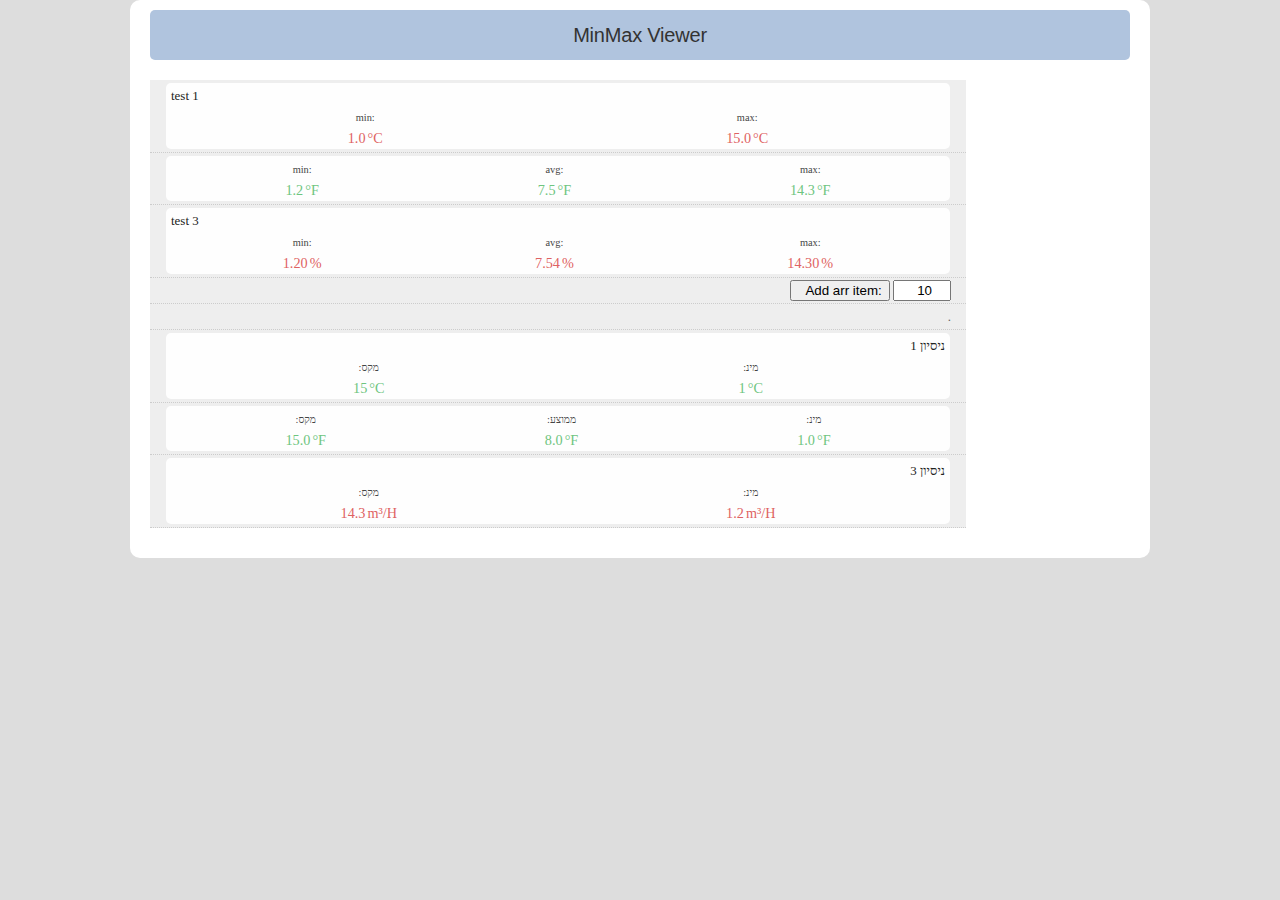
<file: my_plugin_viewer/my_plugin_minmax_viewer.html>
<!doctype html>
<html>
<head>

<title>MinMax Viewer 001</title>

<meta charset="UTF-8" >
<!-- script type="text/javascript" src="./p_data/js/jquery-3.7.1.min.js"></script -->
<script type="text/javascript" src="https://code.jquery.com/jquery-3.7.1.min.js"></script>
<link rel="stylesheet" type="text/css" media="all" href="./p_data/css/style_responsive.css" />

<style>

  .viewerWidget {
    /* border: 1px solid red; */
    border-radius: 5px;
    background-color: #fefefe;
    color: #444444;
    margin: 1px;
 }
  .viewerWidget.rrttll { 
    direction: rtl;
  } 

  .viewerTitle { 
    color: #222222;
    padding: 2px 5px;
	padding-bottom: 0;
	text-align: left;
  } 
  .viewerWidget.rrttll .viewerTitle { 
	text-align: right;
  } 

  .viewerMinMax {
    display: flex;  /* flex-container https://www.w3schools.com/css/css3_flexbox.asp */
    justify-content: space-around;  /* space-between */
    padding: 0 10px;
    /* border: 1px solid black; */
	text-align: center;
  } 
  .viewerMinMax.viewerDisabled { 
    color: #666666;
  } 
  .viewerMinMax .viewerVal { 
    color: #6ec580;
	font-size: 110%;
  } 
  .viewerErr .viewerMinMax .viewerVal { 
    color: #de6262;
  } 
  .xviewerMinMax.rrttll { 
    direction: rtl;
  } 

  .viewerMinMax .viewerText { font-size: 80%; }
  .viewerMinMax .viewerValUnit { padding-left: 2px; }
 
   table { margin: 20px; background-color: #eeeeee; } 
  .chk { text-align: right; }
  
  div#content table td input[type=button] { width:100px; }

</style>

</head>

<body>

<div id="content">
  <div class="container containerLTR floated" >

    <h1>MinMax Viewer</h1>
	
<table width="80%" border="0" cellspacing="2" cellpadding="2">

  <tr><td><div class="viewerWidget" id="myViewer1"></div></td></tr>
  <tr><td><div class="viewerWidget" id="myViewer2"></div></td></tr>
  <tr><td><div class="viewerWidget" id="myViewer3"></div></td></tr>

  <tr><td><input type="button" value="Add arr item:" class="addVal" > </input><input type="number" name="num1" id="num1" class="setNum" step="5" value="10" ></td></tr>
 
  <tr><td>.</td></tr>
 
  <tr><td><div class="viewerWidget rrttll" id="myViewer11"></div></td></tr>
  <tr><td><div class="viewerWidget rrttll" id="myViewer12"></div></td></tr>
  <tr><td><div class="viewerWidget rrttll" id="myViewer13"></div></td></tr>
  
  </table>
  </div>
  </div>

<script>

class viewMeColors {
  constructor(){
    this.colBgRed = "#de6262";
    this.colBgGreen = "#6ec580";
    this.colBgGray = "#CECECE";
    this.colFgTxt = "#333333";
    this.colBlue = "#63A9DD";
  }
    
  get bgRed() { return this.colBgRed; }
  get bgGreen() { return this.colBgGreen; }
  get bgGray() { return this.colBgGray; }
  get fgTxt() { return this.colFgTxt; }
  get blue() { return this.colBlue; }
} // class viewMeColors 

(function($){

$.fn.viewMeAsMinMax = function (options) {

  // dbg // console.log("viewMeAsMinMax!"); // dbg
  var viewerColors = new viewMeColors();

  var defaults = {
      viewerTitle: "",
      // viewerColorsBg: [viewerColors.bgGray],
      // viewerColorsFg: [viewerColors.fgTxt],
      isErr: false,
      isHideAvg: true,
	  numOfDecimals: 1
  };
  var settings = $.extend(defaults, options);
  var $this = this;
    
  if (this.length > 1) {                                       // support multiple elements
      this.each(function() { $(this).viewMeAsMinMax(options) });
      return this;
  }


  // public methods:

  this.init = function() {

    var strMin = "min:"; if (settings.lang == "HE") { strMin = "מינ:"; }
    var strAvg = "avg:"; if (settings.lang == "HE") { strAvg = "ממוצע:"; }
    var strMax = "max:"; if (settings.lang == "HE") { strMax = "מקס:"; }

    $this.append("<div class='viewerTitle'>" + settings.viewerTitle + "</div>");

    var vMin = "<div class='viewerMin'><span class='viewerText'>" + strMin + "</span><br/>" + "<span class='viewerVal'><span class='viewerValMin'>" + "</span>" + "<span class='viewerValUnit'>" + settings.unit + "</span></span>" + "</div>";
    var vAvg = "<div class='viewerAvg'><span class='viewerText'>" + strAvg + "</span><br/>" + "<span class='viewerVal'><span class='viewerValAvg'>" + "</span>" + "<span class='viewerValUnit'>" + settings.unit + "</span></span>" + "</div>";
    var vMax = "<div class='viewerMax'><span class='viewerText'>" + strMax + "</span><br/>" + "<span class='viewerVal'><span class='viewerValMax'>" + "</span>" + "<span class='viewerValUnit'>" + settings.unit + "</span></span>" + "</div>";

    $this.append("<div class='viewerMinMax'>" + vMin + vAvg + vMax + "</div>");
	
	if (settings.isHideAvg) {
      $this.find(".viewerAvg").hide();
	}

    $this.setVal(settings.arr);
    $this.setErr(settings.isErr);

    return this;
  };


  this.setVal = function(arr) {

    // var arr = settings.arr;
    var count = arr.length;
	
	if (count < 1) { return }
	
    var valMin = arr[0];
    var valMax = arr[0];
    var sum = arr[0];
  
    for (var i = 1; i < arr.length; i++) { // index 0 is already considered
      if (arr[i] < valMin) {
        valMin = arr[i];
      }
      if (arr[i] > valMax) {
        valMax = arr[i];
      }
      sum += Number(arr[i]);
    }
    
    $this.find(".viewerValMin").text(valMin.toFixed(settings.numOfDecimals));
    $this.find(".viewerValMax").text(valMax.toFixed(settings.numOfDecimals));
    $this.find(".viewerValAvg").text((sum / count).toFixed(settings.numOfDecimals));
  } 
  
  this.setErr = function(newErrVal) {
    if (newErrVal) {
      $this.addClass("viewerErr");
	} else {
      $this.removeClass("viewerErr");
	}
  } 


  return this.init();	
} // $.fn.viewMeAsMinMax
})(jQuery);



$( document ).ready(function() {

  var viewerColors = new viewMeColors();
  var strDeg = String.fromCharCode(176) + "C";
  var strDegF = String.fromCharCode(176) + "F";
  var strM3H = "m³/H";
  var arr = [6, 7, 8, 9, 10, 11, 12, 13, 14, 15, 1, 2, 3, 4, 5];
  var arrFloat = [6, 7, 8, 9, 10, 11, 12, 13, 14.3, 1.2, 2, 3, 4, 5];
	
  var myViewers = {
    "myViewer1": $('#myViewer1').viewMeAsMinMax({
        viewerTitle: 'test 1',
		unit: strDeg,
		arr: arr
        }), 
    "myViewer2": $('#myViewer2').viewMeAsMinMax({
		unit: strDegF,
		arr: arrFloat,
		isHideAvg: false
        }), 
    "myViewer3": $('#myViewer3').viewMeAsMinMax({
        viewerTitle: 'test 3',
		unit: "%",
		isErr: true,
		arr: arrFloat,
		isHideAvg: false,
		numOfDecimals: 2
        }), 
		
    "myViewer11": $('#myViewer11').viewMeAsMinMax({
		lang: "HE",
        viewerTitle: 'ניסיון 1',
		unit: strDeg,
		arr: arr,
		numOfDecimals: 0
        }), 
    "myViewer12": $('#myViewer12').viewMeAsMinMax({
		lang: "HE",
        viewerTitle: '',
		unit: strDegF,
		isHideAvg: false,
		arr: arr
        }), 
    "myViewer13": $('#myViewer13').viewMeAsMinMax({
		lang: "HE",
        viewerTitle: 'ניסיון 3',
		unit: strM3H,
		isErr: true,
		arr: arrFloat
        }), 
		
	
   };

   myViewers["myViewer1"].setErr(true);
   
   $(".addVal").click(function(){
     let newVal = $("#num1").val(); newVal = parseInt(newVal, 10);
	 arr.push(newVal);
     console.log(arr);
     myViewers["myViewer1"].setVal(arr);
   });
	   
});
</script>

</body>
</html>
</file>
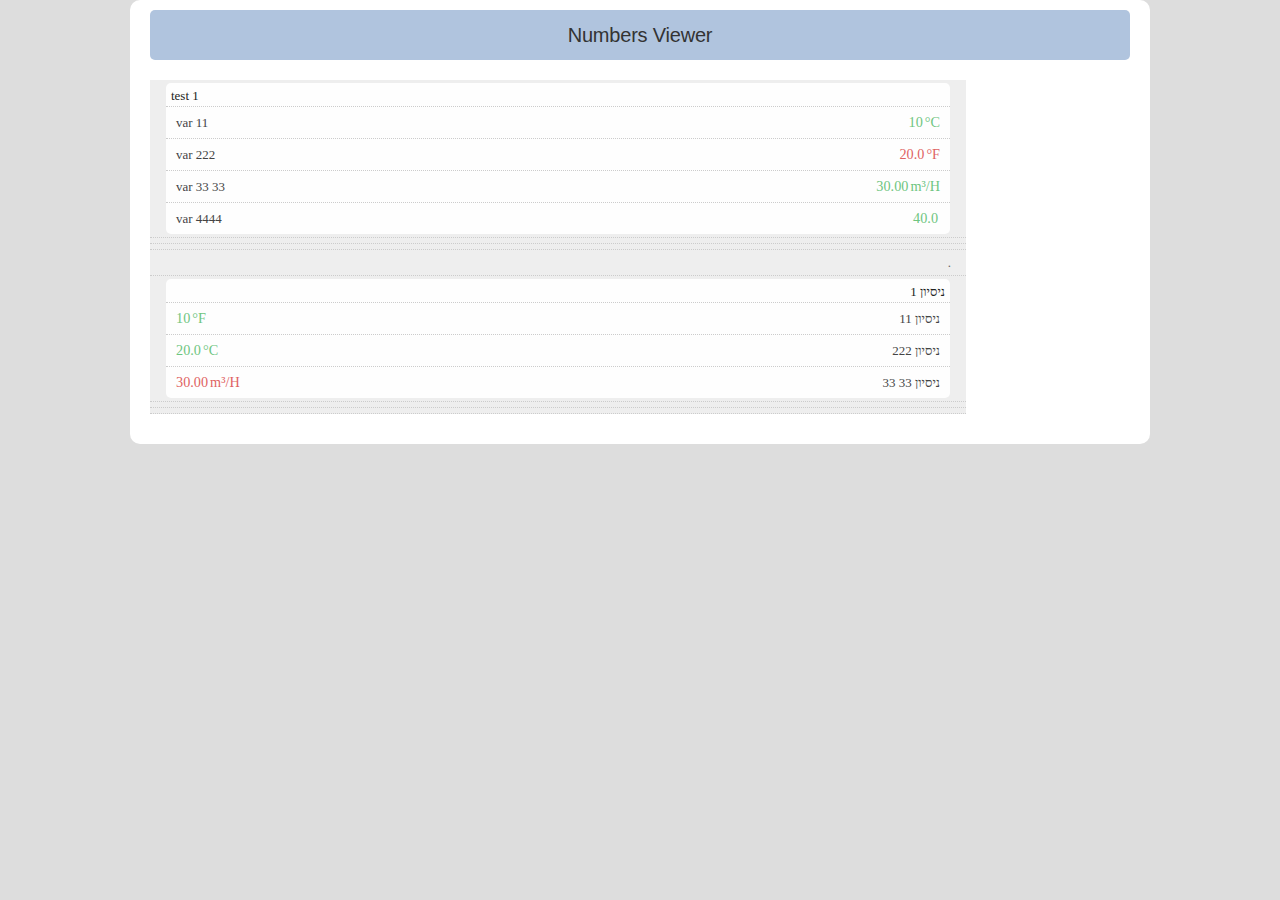
<file: my_plugin_viewer/my_plugin_numbers_viewer.html>
<!doctype html>
<html>
<head>

<title>Numbers Viewer 001</title>

<meta charset="UTF-8" >
<!-- script type="text/javascript" src="./p_data/js/jquery-3.7.1.min.js"></script -->
<script type="text/javascript" src="https://code.jquery.com/jquery-3.7.1.min.js"></script>
<link rel="stylesheet" type="text/css" media="all" href="./p_data/css/style_responsive.css" />

<style>

  .viewerWidget {
    /* border: 1px solid red; */
    border-radius: 5px;
    background-color: #fefefe;
    color: #444444;
    margin: 1px;
 }
  .viewerWidget.rrttll { 
    direction: rtl;
  } 

  .viewerTitle { 
    color: #222222;
    padding: 2px 5px;
	padding-bottom: 0;
	text-align: left;
  } 
  .viewerWidget.rrttll .viewerTitle { 
	text-align: right;
  } 

  .viewerNumbers {
   } 
 .viewerNumber {
    display: flex;  /* flex-container https://www.w3schools.com/css/css3_flexbox.asp */
    justify-content: space-between;  /* space-around */
    padding: 5px 10px;
	/* border: 1px dotted #aaaaaa; */
	text-align: center;
  } 
  .viewerNumber {   
	border-top: 1px dotted #cccccc;
  }
  .viewerNumber:last-child  {  /* last child of its parent */
      /* border-bottom: 1px dotted #00eeee; */
  }
  .viewerNumber.viewerDisabled { 
    color: #666666;
  } 
  .viewerNumber .viewerVal { 
    color: #6ec580;
	font-size: 110%;
	direction: ltr; /*  allways! */
  } 
  .viewerErr.viewerNumber .viewerVal { 
    color: #de6262;
  } 

  .viewerNumber .viewerText { font-size: 80%; }
  .viewerNumber .viewerDesc { }
  .viewerNumber .viewerValUnit { padding-left: 2px; }
 
   table { margin: 20px; background-color: #eeeeee; } 
  .chk { text-align: right; }

</style>

</head>

<body>

<div id="content">
  <div class="container containerLTR floated" >

    <h1>Numbers Viewer</h1>
	
<table width="80%" border="0" cellspacing="2" cellpadding="2">

  <tr><td><div class="viewerWidget" id="myViewer1"></div></td></tr>
  <tr><td><div class="viewerWidget" id="myViewer2"></div></td></tr>
  <tr><td><div class="viewerWidget" id="myViewer3"></div></td></tr>
 
  <tr><td>.</td></tr>
 
  <tr><td><div class="viewerWidget rrttll" id="myViewer11"></div></td></tr>
  <tr><td><div class="viewerWidget rrttll" id="myViewer12"></div></td></tr>
  <tr><td><div class="viewerWidget rrttll" id="myViewer13"></div></td></tr>
  
  </table>
  </div>
  </div>

<script>

class viewMeColors {
  constructor(){
    this.colBgRed = "#de6262";
    this.colBgGreen = "#6ec580";
    this.colBgGray = "#CECECE";
    this.colFgTxt = "#333333";
    this.colBlue = "#63A9DD";
  }
    
  get bgRed() { return this.colBgRed; }
  get bgGreen() { return this.colBgGreen; }
  get bgGray() { return this.colBgGray; }
  get fgTxt() { return this.colFgTxt; }
  get blue() { return this.colBlue; }
} // class viewMeColors 

(function($){

$.fn.viewMeAsNumbers = function (options) {

  // dbg // console.log("viewMeAsNumbers!"); // dbg
  var viewerColors = new viewMeColors();

  var defaults = {
      viewerTitle: "",
      // viewerColorsBg: [viewerColors.bgGray],
      // viewerColorsFg: [viewerColors.fgTxt],
      // isErr: false,
      // isHideAvg: true,
	  valueDec: 1 // numOfDecimals: 1
  };
  var settings = $.extend(defaults, options);
  var $this = this;
    
  if (this.length > 1) {                                       // support multiple elements
      this.each(function() { $(this).viewMeAsNumbers(options) });
      return this;
  }


  // public methods:

  this.init = function() {

    $this.append("<div class='viewerTitle'>" + settings.viewerTitle + "</div>");
    var strAll = "";
    var arr = settings.arr;
	var item;
    for (var i = 0; i < arr.length; i++) {
      item = arr[i];
      strAll = strAll + "<div class='viewerNumber' id='" + item.id + "'><span class='viewerDesc'>" + item.desc + "</span>" + "<span class='viewerVal'><span class='viewerValNum'>" + "</span>" + "<span class='viewerValUnit'>" + item.units + "</span></span>" + "</div>";
    }
    $this.append("<div class='viewerNumbers'>" + strAll + "</div>");
	
	//if (settings.isHideAvg) {
    //  $this.find(".viewerAvg").hide();
	//}

    //$this.setVal();
    $this.setErr(settings.isErr);

    return this;
  };


  this.setVal = function(id, newVal) {
  
    let item = settings.arr.find(a=>a.id == id);
    let valDec = (item && (typeof item.valueDec !== "undefined")) ? item.valueDec : settings.valueDec;
	
	

    $this.find("#" + id).find(".viewerValNum").text(newVal.toFixed(valDec));
    // $this.find("#" + id).find(".viewerValNum").text(newVal.toFixed(settings.numOfDecimals));

    // $this.find(".viewerValMin").text(valMin.toFixed(settings.numOfDecimals));
  } 
  
  this.setErr = function(id, newErrVal) {
    if (newErrVal) {
      $this.find("#" + id).addClass("viewerErr");
	} else {
      $this.find("#" + id).removeClass("viewerErr");
	}
  } 


  return this.init();	
} // $.fn.viewMeAsNumbers
})(jQuery);



$( document ).ready(function() {

  var viewerColors = new viewMeColors();
  var strDeg = String.fromCharCode(176) + "C";
  var strDegF = String.fromCharCode(176) + "F";
  var strM3H = "m³/H";
  var arr = [
    {id: "id1", desc: "var 11", units: strDeg, valueDec: 0}, 
	{id: "id2", desc: "var 222", units: strDegF, valueDec: 1}, 
	{id: "id3", desc: "var 33 33", units: strM3H, valueDec: 2},
	{id: "id4", desc: "var 4444", units: ""}
	];
  var arrHE = [
    {id: "id11", desc: "ניסיון 11", units: strDegF, valueDec: 0}, 
	{id: "id12", desc: "ניסיון 222", units: strDeg, valueDec: 1}, 
	{id: "id13", desc: "ניסיון 33 33", units: strM3H, valueDec: 2}
	];
	
  var myViewers = {
    "myViewer1": $('#myViewer1').viewMeAsNumbers({
        viewerTitle: 'test 1',
		arr: arr
        }), 
		
    "myViewer11": $('#myViewer11').viewMeAsNumbers({
		lang: "HE",
        viewerTitle: 'ניסיון 1',
		arr: arrHE,
        }), 			
   };

   myViewers["myViewer1"].setVal("id1", 10);
   myViewers["myViewer1"].setVal("id2", 20);
   myViewers["myViewer1"].setVal("id3", 30);
   myViewers["myViewer1"].setVal("id4", 40);

   myViewers["myViewer1"].setErr("id2", true);
	   
   myViewers["myViewer11"].setVal("id11", 10);
   myViewers["myViewer11"].setVal("id12", 20);
   myViewers["myViewer11"].setVal("id13", 30);

   myViewers["myViewer11"].setErr("id13", true);
	   
});
</script>

</body>
</html>
</file>
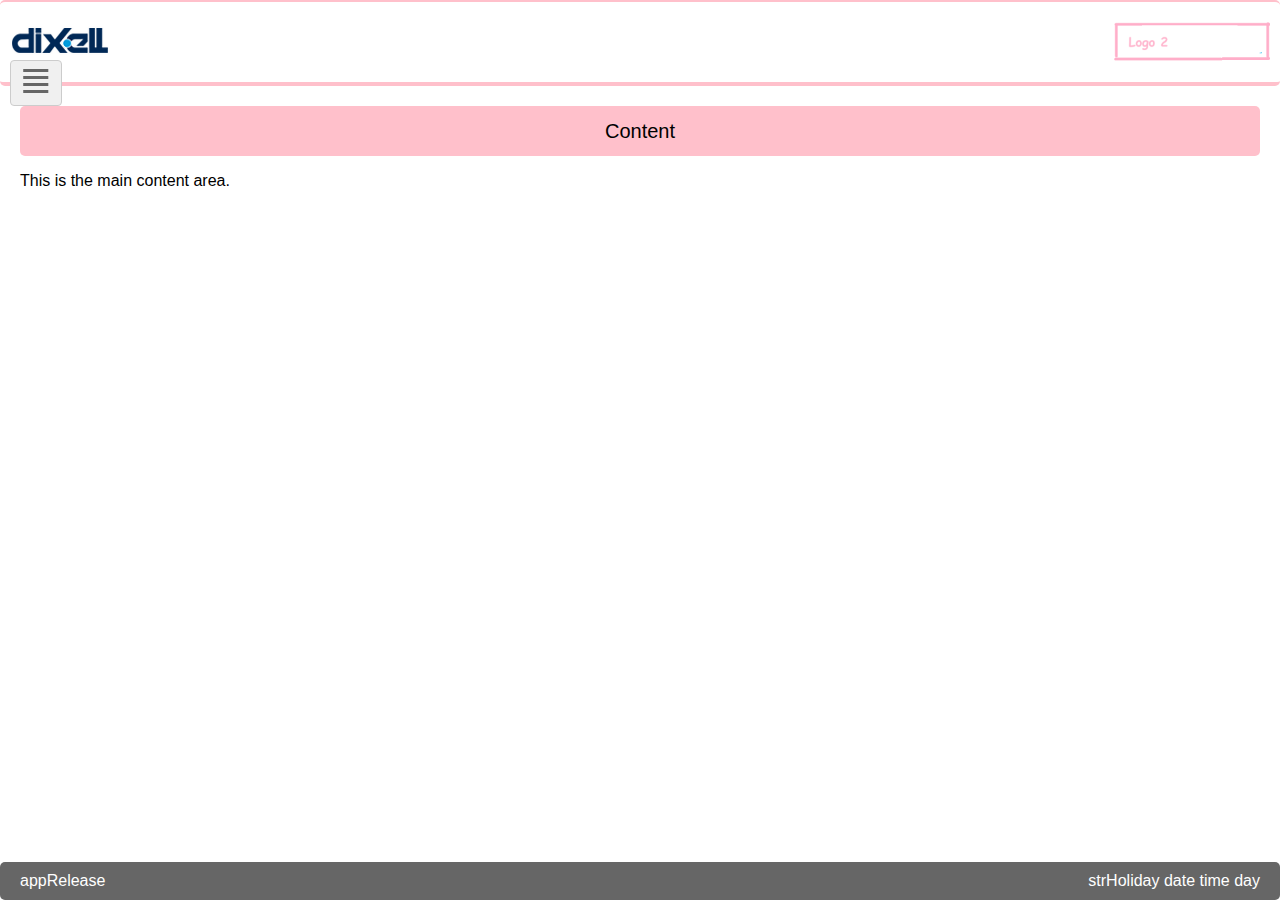
<file: my_plugin_viewer/page_template.html>
<!DOCTYPE html>
<html lang="en">
<head>

<title>Responsive Grid with Header, Footer, Sidebar, and Body</title>

<meta charset="UTF-8">
<meta name="viewport" content="width=device-width, initial-scale=1.0">
<link rel="shortcut icon" href="./p_data/images/dixell_icon.ico" />

<!-- script type="text/javascript" src="./p_data/js/jquery-3.7.1.min.js"></script -->
<script type="text/javascript" src="https://code.jquery.com/jquery-3.7.1.min.js"></script>

<style>
  body, html, ul {
    margin: 0;
    padding: 0;
    font-family: verdana, Arial, sans-serif;
  }
  
  .grid-container-root {
    display: grid;
    grid-template-areas:
      "header header"
      "sidebar content"
      "footer footer";
    grid-template-rows: auto 1fr auto;
    grid-template-columns: 200px 1fr;
    min-height: 100vh;
  }
  
  header {
    grid-area: header;
    background-color: #ffffff;
    color: #ffffff;
    padding: 10px;
    border-radius: 5px;
    /* border-radius: 0 0 5px 5px; */
	min-height: 60px;
	text-align: center;
 
     border-top: 2px solid pink;
     border-bottom: 4px solid pink;

    display: grid;  /* grid container */
    grid-template-columns: 1fr 1fr 1fr;
    gap: 10px;
  }
  header.header2cells { grid-template-columns: 1fr 1fr; }
  header.header3cells { grid-template-columns: 1fr 1fr 1fr; }
  
  footer {
    grid-area: footer;
    background-color: #666666;
    color: #ffffff;
    padding: 10px;
    border-radius: 5px;
 
    display: grid;  /* grid container */
    grid-template-columns: 1fr 1fr;
    gap: 10px;
  }
  
  aside {
    grid-area: sidebar;
    background-color: #f5f5f5;
	border-right: 1px solid #cccccc;
    padding-top: 10px;
    padding-bottom: 10px;
    transition: transform 0.3s ease;
  }
  
  main {
    grid-area: content;
    padding: 20px;
    transition: width 0.3s ease;
  }


  h1 {
    font-size: 20px;          
    background-color: pink;        
    margin: 0;
    padding: 5px 0;
    text-align: center;
    font-weight: normal;
	line-height: 40px;
	border-radius: 5px;
  }

  .hide-sidebar aside {
    transform: translateX(-100%);
  }

  .hide-sidebar main {
    grid-column: 1 / span 2;
  }

  button.btnToggleSidebar {
    position: fixed;
    top: 60px;
    left: 10px;
    background-color: #f0f0f0;
    color: #666666;
    /* border: none; */
	border-style: hidden;
	border: 1px solid #cccccc;
	border-radius: 4px;
    padding: 8px;
	padding-top: 0px;
    cursor: pointer;
	font-size: 40px;
	line-height: 36px;
  }
  button.btnToggleSidebar:hover {
    background-color: pink;
  }

  /* - - - - - - - - - - - - - - - - - - - - - - - - - - - - - - - - - - - */
  /* aside nav                                                             */
  /* - - - - - - - - - - - - - - - - - - - - - - - - - - - - - - - - - - - */

.navMain {
  list-style-type: none;
  padding: 0;
  margin: 0;
  padding-top: 10px;
  margin-top: 10px;
  border-top: 1px solid #dddddd;
}

.navMain .navSub {
  list-style-type: none;
  padding: 0;
  margin-left: -10px;
  margin-right: -10px;
}

.navMain li {
  background-color: #f7f7f7;
  padding: 10px;
  padding-left: 20px;
  margin-top: 2px;
  margin-bottom: 2px;
  width: 100%;
  box-sizing: border-box;
  border: 1px solid #eeeeee;
  /* border-top: none; */
  text-align: left;
  font-size: 15px;
  display: flex;
}
.navMain li:hover {
  background-color: pink;
}
.navMain li.linksMenuActive:hover {
  background-color: #f7f7f7; /* parent node, not clickable, keep the original colors */
}

.navMain li a {
  /* border: 1px solid #ee0000; */
  text-decoration: none;
  color: #444444;
  flex: 1; /* make the link fill out all available space */
}

.navMain li.liSub {
  padding-left: 35px;
  display: none;
}
.navMain li.liSub.liShow {
  display: flex;
}
.navMain li.liSub.liShow.linksMenuActive {
  background-color: #ffffff;
  color: red;
}

  /* - - - - - - - - - - - - - - - - - - - - - - - - - - - - - - - - - - - */
  /* sidebar styling                                                    */
  /* - - - - - - - - - - - - - - - - - - - - - - - - - - - - - - - - - - - */

  .tdSite, 
  .tdUser {
    text-align: left;
	margin-top: 10px;
    padding-top: 10px;
    padding-left: 20px;
  }

  .tdSite {
   font-size: 100%;
   font-weight: normal;
  }

  .tdUser {
   border-top: 1px solid #dddddd;
   font-size: 12px;
  }
  
  /* - - - - - - - - - - - - - - - - - - - - - - - - - - - - - - - - - - - */
  /* header styling                                                    */
  /* - - - - - - - - - - - - - - - - - - - - - - - - - - - - - - - - - - - */
  
  header div {
    display: flex;
    justify-content: center;
    align-items: center;
    text-align: center;
	/* border: 1px solid red; */
  }

  header div.imgL a,
  header div.imgL img {
    margin-right: auto; /* Align left */
	/* padding-top: 30px; */  /* distinct, according to logo height */
  }

  header div.imgR img {
    margin-left: auto; /* Align right */
  }
  
  /* - - - - - - - - - - - - - - - - - - - - - - - - - - - - - - - - - - - */
  /* footer styling                                                    */
  /* - - - - - - - - - - - - - - - - - - - - - - - - - - - - - - - - - - - */
  

  .footer-vers {
    padding-left: 10px;
    text-align: left;
  }


  .footer-date {
    padding-right: 10px;
    text-align: right;
  }

  .footer-date div {
    display: inline;
  }

  footer a {
    color: #ffffff;
    text-decoration: none;
  }

  /* - - - - - - - - - - - - - - - - - - - - - - - - - - - - - - - - - - - */
  /* Responsive styling                                                    */
  /* - - - - - - - - - - - - - - - - - - - - - - - - - - - - - - - - - - - */
  
/*  @media (max-width: 768px) { */
@media only screen and (max-width: 767px) {
    /* .grid-container {
      grid-template-areas:
        "header header header header"
        "sidebar sidebar content content"
        "sidebar sidebar content content"
        "footer footer footer footer";
      grid-template-columns: 1fr 1fr;
      grid-template-rows: auto auto 1fr auto;
    } */
  }
  
@media only screen and (max-width: 479px) {
    header.header2cells { grid-template-columns: 1fr; }
    header.header3cells { grid-template-columns: 1fr; }
    footer { grid-template-columns: 1fr; }
    header div.imgL a,
    header div.imgL img {
      padding-top: 0;  
    }

    .footer-date div { display: block; }

}
</style>
</head>
<body>


<div class="grid-container-root hide-sidebar">
  <header class="header2cells" >
    <div class="imgL"><a href="http://www.dixell.co.il" target="_blank"><img src="./p_data/images/logo_dixell_bg_white.gif" alt="Logo"></a> </div>
	<!-- <div class="imgC"><img src="./p_data/images/logo1.gif" alt="Logo"> </div> --><!--  distinct, header2cells|header3cells -->
	<div class="imgR"><img src="./p_data/images/logo2.png" alt="Logo" style="width:156px"></div>
  </header>
  
  <aside>
    <h2 class="tdSite" id="cSiteName" >Site Name</h2>
    <div class="tdUser">
      &#128100; User: <b><span id='user' >xYz</span></b>
      <br />
      <!-- <a id='loginLink' href='/index.html'>Login</a> -->
      <a id='logoutLink' href='#' onclick='LogoutEn(); return false;'>Logout</a>
	</div>
    <ul class="navMain">
      <li id="cm1" ><a href="#" >Home</a></li> <!-- /index_main.html -->
      <li id="cm2" > <a href="#" >Analog</a> </li>
          <li class="liSub" id="cm2_1" ><a href="#" >View</a></li>
          <li class="liSub" id="cm2_2" ><a href="#" >Config</a></li>
          <li class="liSub" id="cm2_3" ><a href="#" >Alarms</a></li>
      <li id="cm3" class="linksMenuActive">  Digital  </li>
          <li class="liSub liShow" id="cm3_1" ><a href="#" >View</a></li>
          <li class="liSub liShow linksMenuActive" id="cm3_2" >Config</li>  <!-- <a href="#" >Config</a> -->
          <li class="liSub liShow" id="cm3_3" ><a href="#" >Alarms</a></li>
      <li id="cm4" >Settings</li>
      <li id="cm5" >History</li>  <!-- /log/log.html -->
    </ul>
  </aside>
  
  <main>
    <button id="btnToggleSidebar" class="btnToggleSidebar" >&#8803;</button> <!-- ≡ -->
    <h1>Content</h1>
    <p>This is the main content area.</p>
  </main>
  
  <footer>
    <div class="footer-vers">
	  <a href="/panel/index.html"><span id="appRelease">appRelease</span></a>
	</div>
    <div class="footer-date">
	  <div id="strHoliday" >strHoliday</div>
	  <div id="my_ipro_date">date  time</div> 
	  <div id="dayInWeek">day</div>
	</div>
  </footer>
</div>

<script>
  // document.getElementById("btnToggleSidebar").addEventListener("click", function() {
  //   document.querySelector(".grid-container").classList.toggle("hide-sidebar");
  // });
 /* 
  var dropdown = document.getElementsByClassName("dropdown-btn");
var i;

for (i = 0; i < dropdown.length; i++) {
  dropdown[i].addEventListener("click", function() {
    this.classList.toggle("active");
    var dropdownContent = this.nextElementSibling;
    if (dropdownContent.style.display === "block") {
      dropdownContent.style.display = "none";
    } else {
      dropdownContent.style.display = "block";
    }
  });
}
*/
  
$(document).ready(function(){
  
  $('#btnToggleSidebar').click(function(){
    $(".grid-container-root").toggleClass("hide-sidebar");
  });
	

	
});
</script>

</body>
</html>
</file>
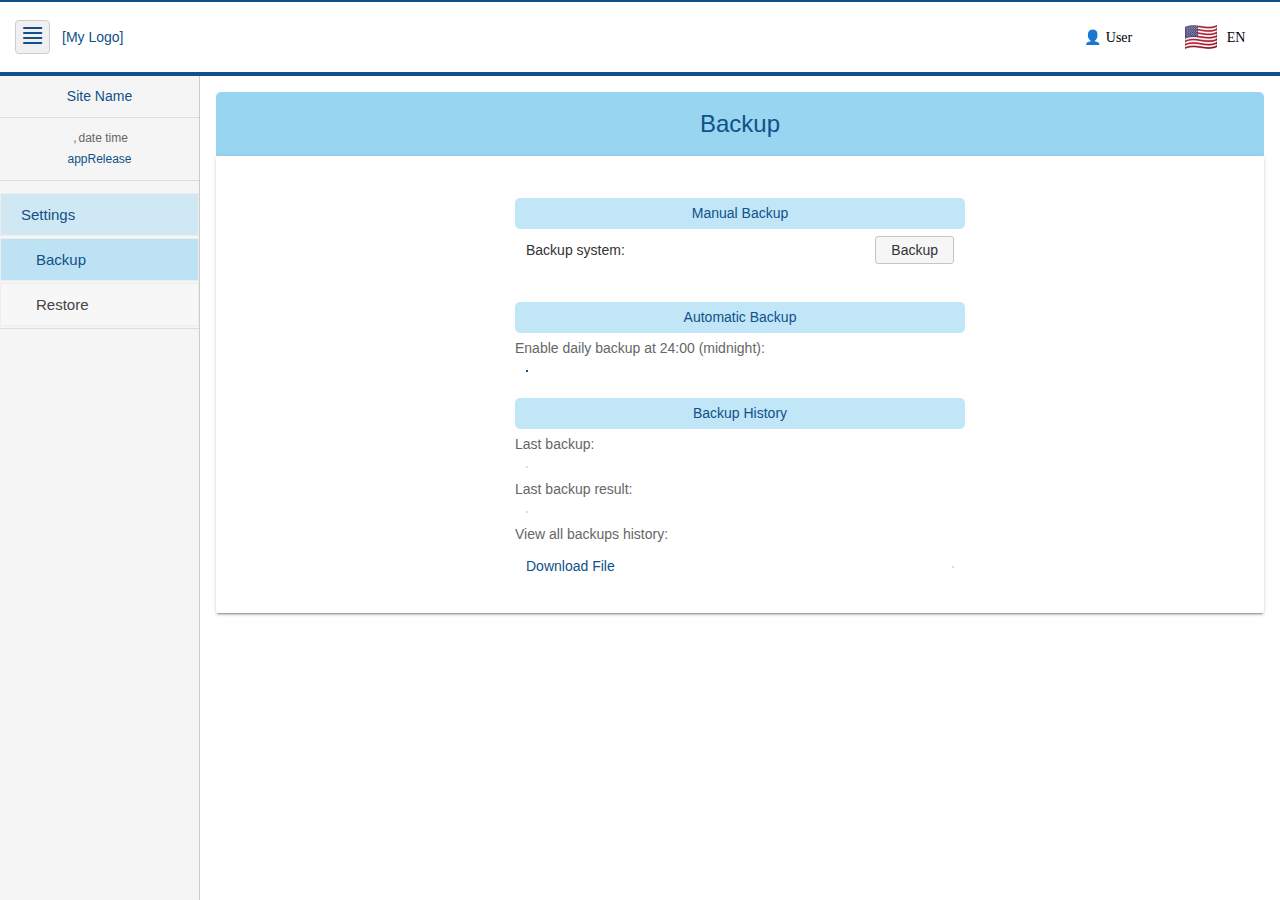
<file: my_translations/tools_backup/tools_backup.html>
<!DOCTYPE html>
<html lang="en">
<head>
<meta charset="UTF-8" />
<title>FMS :: Settings - Backup</title>

<meta name="viewport" content="width=device-width, initial-scale=1, maximum-scale=1">
<link rel="shortcut icon" href="../p_data/images/favicon.ico" />

<link rel="stylesheet" type="text/css" href="../p_data/css/th_widgets.css" />

<!-- <script src="../p_data/js/jquery-3.7.1.min.js"></script>  -->
<!-- <script src="../p_data/js/jquery-ui-1.13.2.min.js"></script>  -->
<script type="text/javascript" src="https://code.jquery.com/jquery-3.7.1.min.js"></script>
<!-- <script src="/javascripts/dixell.js" ></script>   -->
<!-- <script src="/panel/css/j_utility.js"></script>   -->
<script src="../p_data/js/th_widgets.js"></script>

  <!-- JMWidget styles -->
  <!-- <link rel="stylesheet" href="/p_data/css/base/hmi.base.css">        -->
  <!-- <link rel="stylesheet" href="/p_data/css/hmi.base-allstyles.css">   -->

  <!-- JMWidget classes -->
  <!-- <script src="/p_data/js/hmi.core.js"></script>               -->
  <!-- <script src="/p_data/js/hmi.widget.js"></script>             -->
  <!-- <script src="/p_data/js/hmi.page.js"></script>               -->
  <!-- <script src="/p_data/js/hmi.txt.js"></script>                -->
  <!-- <script src="/p_data/js/hmi.numeric_desc.js"></script>       -->
  <!--                                                              -->
  <!-- <script src="/p_data/js/jq.hmi.core.js"></script>            -->
  <!-- <script src="/p_data/js/jq.hmi.widget.js"></script>          -->
  <!-- <script src="/p_data/js/jq.hmi.page.js"></script>            -->
  <!-- <script src="/p_data/js/jq.hmi.txt.js"></script>             -->
  <!-- <script src="/p_data/js/jq.hmi.numeric_desc.js"></script>    -->

<style>

  .rrttll .grid-container-content.grid-container-content-inner.grid-settings-no-titles {
    direction: rtl;
  }

  .hmi-txt {
    font-family: Verdana;
    font-size: 14px;
    padding: 2px 5px;
    text-align: left;
  }

  .hmi-numeric-desc {
    font-family: Verdana;
    font-size: 14px;
    padding: 2px 5px;
    text-align: center;
  }
  .rrttll .hmi-numeric-desc { font-family: tahoma; }


  .flag { width: 40px; }
  .flag .optVal_0 { padding: 1px 5px; background-color: #eeeeee; border: 2px solid #eeeeee; }
  .flag .optVal_1 { padding: 1px 5px; background-color: #eeeeee; border: 2px solid #07ac60; }

  .lastTime { width: 180px; text-align: center; }
  .lastResult { width: 180px; }
  .lastResult .optVal_0 { padding: 1px 5px; background-color: #eeeeee; border: 2px solid #eeeeee; }
  .lastResult .optVal_1 { padding: 1px 5px; background-color: #eeeeee; border: 2px solid #07ac60; }
  .lastResult .optVal_2 { padding: 1px 5px; background-color: #eeeeee; border: 2px solid #3333ff; color: #3333ff; }
  .lastResult .optVal_-1 { padding: 1px 5px; background-color: #eeeeee; border: 2px solid #ee0000; color: #ee0000; }
  
  .viewerString, .viewerBool { /* border: 1px solid var(--colDisabled_txt); */ }
    
  .grid-container-content {
    display: grid;
    grid-template-columns: auto;
    grid-template-rows: repeat(3, auto);      /* Manual, Automatic, History */ 

    padding-bottom: 30px;
  }
  .grid-container-content.grid-container-content-inner {
    display: grid;

    grid-template-columns: minmax(250px, 450px); 
    grid-template-rows: auto;

    box-shadow: none;
    padding: 0;
  }

@media only screen and (max-width: 800px) {
}
@media only screen and (max-width: 480px) {
}

  </style>

</head>
<body id="page1">

<div class="grid-container-root hide-sidebar llttrr rrttll_by_i18n">
  <header id="tmplHeader" ></header>  
  <aside id="tmplSideBar" ></aside>
    
  <main id="tmplMain" >
    <h1 data-i18n="cm4_sm3_h1_Backup" >Backup</h1>

    <div class="grid-container-content">

      <div class="grid-container-content grid-container-content-inner grid-settings-no-titles">
          <h2 data-i18n="h2_BackupManual" >Manual Backup</h2>
          <div class="tbl_row tbl_row_with_button"><div class="tempContainer"><div data-i18n="h_BackupSystem" class="wDesc" >Backup system: </div>     
            <div class="wEdit" >
              <span class="isamod_boolwrt" id="btn_idParameters1" style="display: none;" >SavePar 1 Backup</span>
              <span data-i18n="h_BackupBtn" class="myButton" id="idParameters1">Backup</span>
            </div>
          </div></div>
          <div class="tbl_row tbl_row_hidden"><div class="myMsg" id="msg_idParameters1"></div></div>		  
      </div>

      <div class="grid-container-content grid-container-content-inner grid-settings-no-titles">
          <h2 data-i18n="h2_BackupAuto" >Automatic Backup</h2>
          <div class="tbl_row"><div class="wDesc" data-i18n="h_BackupEnableDayly" >Enable daily backup at 24:00 (midnight):</div>     <div id="flag" class="wEdit flag" ></div></div>
      </div>

      <div class="grid-container-content grid-container-content-inner grid-settings-no-titles">
          <h2 data-i18n="h2_BackupHistory" >Backup History</h2>
          <div class="tbl_row"><div class="wDesc" data-i18n="h_BackupLast" >Last backup: </div> <div id="lastTime" class="wEdit lastTime" ></div></div>
          <div class="tbl_row"><div class="wDesc" data-i18n="h_BackupLastResult" >Last backup result: </div> <div id="lastResult" class="wEdit lastResult" ></div></div>
          <div class="tbl_row"><div class="wDesc" data-i18n="h_BackupViewAll" >View all backups history: </div> <div id="his" class="wEdit his" ><a data-i18n="h_BackupDownload" href="#" xhref="/cgi-bin/getfile.cgi?log=BACKUP_LOG&what=log&disp=attachment&ext=txt" >Download File</a></div></div>		  
      </div>

    </div>

  </main>
  
  <footer id="tmplFooter" ></footer>
</div>

<script>

$( document ).ready(function() {

  templateStart("m4", "sm3"); // doTemplate("m4", "sm3");

  var myWidgets = {};
  var viewerColors = new viewMeColors();

  var arrYesNo, arrResult;
  var selectedLangId = $('body').attr('data-lang-i18n');
 
  switch (selectedLangId){
    case "IL" : // rtl
      arrYesNo = [
        { optVal: 0, optText: "לא" },
        { optVal: 1, optText: "כן" }];
      arrResult = [
        { optVal: -1, optText: "גיבוי נכשל" },
        { optVal:  0, optText: " - " },
        { optVal:  1, optText: "גיבוי הושלם בהצלחה" },
        { optVal:  2, optText: "גיבוי מתבצע כעת" }];
    break;    
    default : // ltr
      arrYesNo = [
        { optVal: 0, optText: "No" },
        { optVal: 1, optText: "Yes" }];
      arrResult = [
        { optVal: -1, optText: "Backup Failed" },
        { optVal:  0, optText: " - " },
        { optVal:  1, optText: "Backup Succeeded" },
        { optVal:  2, optText: "Backup is Running . . ." }];
    break;   
  }

//var arrYesNo = [
//  { optVal: 0, optText: "No" },
//  { optVal: 1, optText: "Yes" }];

     // $("#flag").hmiNumericDesc({rw:'rw', dxlVar:'Auto_BACKUP', selOptions: arrYesNo });

//var arrResult = [
//  { optVal: -1, optText: "Backup Failed" },
//  { optVal:  0, optText: " - " },
//  { optVal:  1, optText: "Backup Succeeded" },
//  { optVal:  2, optText: "Backup is Running . . ." }];


  var str_h_BackupSystem = "גיבוי מערכת:";
  var str_h_BackupBtn = "גיבוי";
  var str_h_BackupEnableDayly = "קבע גיבוי יומי בחצות הלילה (24:00):";
  var str_h_BackupLast = "גיבוי אחרון:";
  var str_h_BackupLastResult = "תוצאות גיבוי אחרון:";
  var str_h_BackupViewAll = "הצג את כל היסטורית הגיבויים:";
  var str_h_BackupDownload = "הורד קובץ";

     // $("#lastResult").hmiNumericDesc({rw:'r', dxlVar:'SavePar_Result', selOptions: arrResult });
     // $("#lastTime").hmiTxt({rw:'r', dxlVar:'Last_Backup' });

    myWidgets["flag"] = $("#flag").editMe({dxlVar: "Auto_BACKUP", valType: "typeDesc", rw: "rw", viewerText: str_h_BackupEnableDayly, desc_viewerVals: arrYesNo, viewerText_i18n_key:"h_BackupEnableDayly" });
    myWidgets["lastResult"] = $("#lastResult").editMe({dxlVar: "SavePar_Result", valType: "typeDesc", rw: "r", viewerText: str_h_BackupLastResult, desc_viewerVals: arrResult, viewerText_i18n_key:"h_BackupLastResult" });

    myWidgets["lastTime"] = $("#lastTime").editMe({dxlVar: "Last_Backup", valType: "typeTxt", rw: "r", viewerText: str_h_BackupLast, initVal:"lastTimeLastTime", viewerText_i18n_key:"h_BackupLast"});

    var strHtmlLog = "<a data-i18n='h_BackupDownload' href='#' xhref='/cgi-bin/getfile.cgi?log=BACKUP_LOG&what=log&disp=attachment&ext=txt' >" + str_h_BackupDownload + "</a>";
    myWidgets["his"] = $("#his").editMe({dxlVar: "", valType: "typeHtml", rw: "r", viewerText: str_h_BackupViewAll, html_val: strHtmlLog, viewerText_i18n_key:"h_BackupViewAll"});


    var paramOnce = "";
    paramOnce += "Auto_BACKUP|";
    paramOnce += "SavePar_Result|";
    paramOnce += "Last_Backup|";

    var paramOften = "";
    paramOften += "SavePar_Result|";
    paramOften += "Last_Backup|";

    paramOnce = paramOnce.toUpperCase(); getDataOnce(paramOnce, updateData);

    var timer = 1000 * 5;  // 5 seconds
    paramOften = paramOften.toUpperCase(); getUpdatedData(paramOften, timer, updateData);


    $("#idParameters1").click(function() {
      var objWidgetId = "idParameters1";
      set_status_msg("msg_" + objWidgetId, "Running backup, Please wait  . . .", 3000);
      $("#" + "btn_" + objWidgetId).click();

      return false;
    });


    function formatDateTime(strDateTime) {
      // e.g. "12:55,26/8/2015"

      if (strDateTime.length > 10) {
        var terms = strDateTime.split(',');
        var strDate = $.trim(terms[1]);
        var strTime = $.trim(terms[0]);

        if (strTime.length < 5) {
          var idx = strTime.indexOf(":", 0);
          var hh = strTime.substring(0, idx);  if (hh.length < 2) hh = "0" + hh; // "1:00" -> "01:00"
          var mm = strTime.substring(idx + 1); if (mm.length < 2) mm = "0" + mm; // "01:0" -> "01:00"
          strTime = hh + ":" + mm;
        }
        return strDate + " " + strTime;

      } else {
        return " - ";
      }

    }


  function updateData(obj) {
    var varName, varVal, arrName, arrIndex;
    for(var i = 0; i < obj.values.length; i++) {
      varName = obj.values[i].name;
      varVal = obj.values[i].value;

      switch (varName) {

        case "AUTO_BACKUP": updateWidget("flag", parseInt(varVal, 10)); break;
        case "LAST_BACKUP": updateWidget("lastTime", formatDateTime(varVal[0])); break;  // pass the inner string from the array
        case "SAVEPAR_RESULT": updateWidget("lastResult", parseInt(varVal, 10)); break;

        default:
          // dbg // console.log(" * * *  case ??? *" + varName + "* ? ? ? "); // should not get here!
          break;
      }  // switch
    }  // for
  }

});
  </script>

</body>
</html>
</file>
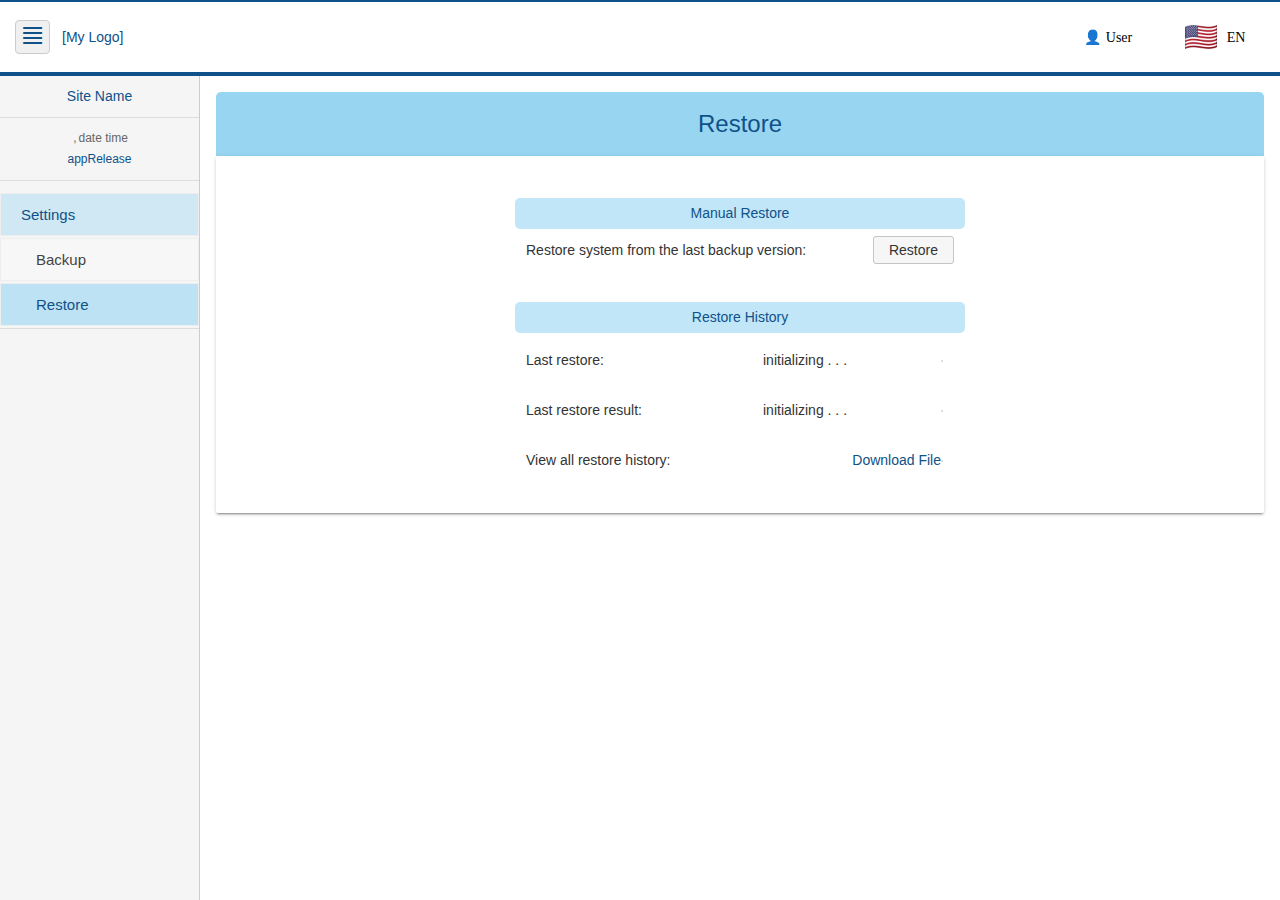
<file: my_translations/tools_restore/tools_restore.html>
<!DOCTYPE html>
<html lang="en">
<head>
<meta charset="UTF-8" />
<title>FMS :: Settings - Restore</title>

<meta name="viewport" content="width=device-width, initial-scale=1, maximum-scale=1">
<link rel="shortcut icon" href="../p_data/images/favicon.ico" />

<link rel="stylesheet" type="text/css" href="../p_data/css/th_widgets.css" />

<!-- <script src="/p_data/js/jquery-3.7.1.min.js"></script>           -->
<!-- <script src="/p_data/js/jquery-ui-1.13.2.min.js"></script>       -->
<script type="text/javascript" src="https://code.jquery.com/jquery-3.7.1.min.js"></script>
<!-- <script src="/javascripts/dixell.js" ></script>                  -->
<!-- <script src="/panel/css/j_utility.js"></script>                  -->
<script src="../p_data/js/th_widgets.js"></script>

<style>

  .rrttll .grid-container-content.grid-container-content-inner.grid-settings-no-titles {
    direction: rtl;
  }

  .hmi-txt {
    font-family: Verdana;
    font-size: 14px;
    padding: 2px 5px;
    text-align: left;
   }
  
  .hmi-numeric-desc {
    font-family: Verdana;
    font-size: 14px;
    padding: 2px 5px;
    text-align: center;
  }
  .rrttll .hmi-numeric-desc { font-family: tahoma; }

   .lastTime { width: 180px; text-align: center; }
   .lastResult { width: 180px; }
   .lastResult .optVal_0 { padding: 1px 5px; background-color: #eeeeee; border: 2px solid #eeeeee; }
   .lastResult .optVal_1 { padding: 1px 5px; background-color: #eeeeee; border: 2px solid #07ac60; }
   .lastResult .optVal_2 { padding: 1px 5px; background-color: #eeeeee; border: 2px solid #3333ff; color: #3333ff; }
   .lastResult .optVal_-1 { padding: 1px 5px; background-color: #eeeeee; border: 2px solid #ee0000; color: #ee0000; }
  
  .viewerString, .viewerBool { /* border: 1px solid var(--colDisabled_txt); */ }
    
  .grid-container-content {
    display: grid;
    grid-template-columns: auto;
    grid-template-rows: repeat(2, auto);      /* Manual, History */ 

    padding-bottom: 30px;
  }
  .grid-container-content.grid-container-content-inner {
    display: grid;

    grid-template-columns: minmax(250px, 450px); 
    grid-template-rows: auto;

    box-shadow: none;
    padding: 0;
  }

@media only screen and (max-width: 800px) {
}
@media only screen and (max-width: 480px) {
}

  </style>

</head>
<body id="page1">

<div class="grid-container-root hide-sidebar llttrr rrttll_by_i18n">
  <header id="tmplHeader" ></header>  
  <aside id="tmplSideBar" ></aside>
    
  <main id="tmplMain" >
    <h1 data-i18n="cm4_sm4_h1_Restore" >Restore</h1>

    <div class="grid-container-content">

      <div class="grid-container-content grid-container-content-inner grid-settings-no-titles">
          <h2 data-i18n="h2_RestoreManual" >Manual Restore</h2>
          <div class="tbl_row tbl_row_with_button"><div class="tempContainer"><div class="wDesc" data-i18n="h_RestoreSystem" >Restore system from the last backup version: </div>     
            <div class="wEdit" >
              <span class="isamod_boolwrt" id="btn_idParameters1" style="display: none;" >LoadPar 1 Restore</span>
              <span data-i18n="h_RestoreBtn" class="myButton" id="idParameters1">Restore</span>
            </div>
          </div></div>
          <div class="tbl_row tbl_row_hidden"><div class="myMsg" id="msg_idParameters1"></div></div>		  
      </div>

      <div class="grid-container-content grid-container-content-inner grid-settings-no-titles">
          <h2 data-i18n="h2_RestoreHistory" >Restore History</h2>
          <div class="tbl_row"><div class="tempContainer"><div class="wDesc" data-i18n="h_RestoreLast" >Last restore: </div> <div id="lastTime" class="wEdit lastTime" >initializing . . .</div></div></div>
          <div class="tbl_row"><div class="tempContainer"><div class="wDesc" data-i18n="h_RestoreLastResult" >Last restore result: </div> <div id="lastResult" class="wEdit lastResult" >initializing . . .</div></div></div>
          <div class="tbl_row"><div class="tempContainer"><div class="wDesc" data-i18n="h_RestoreViewAll" >View all restore history: </div> <div id="his" class="wEdit his" ><a data-i18n="h_RestoreDownload" href="#" xhref="/cgi-bin/getfile.cgi?log=RESTORE_LOG&what=log&disp=attachment&ext=txt" >Download File</a></div></div></div>		  
      </div>

    </div>

  </main>
  
  <footer id="tmplFooter" ></footer>
</div>

<script>

$( document ).ready(function() {

  templateStart("m4", "sm4"); // doTemplate("m4", "sm4");

  var myWidgets = {};
  var viewerColors = new viewMeColors();

  var arrResult;
  var selectedLangId = $('body').attr('data-lang-i18n');
 
  switch (selectedLangId){
    case "IL" : // rtl
      arrResult = [
        { optVal: -1, optText: "שיחזור נכשל" },
        { optVal:  0, optText: " - " },
        { optVal:  1, optText: "שיחזור הושלם בהצלחה" },
        { optVal:  2, optText: "שיחזור מתבצע כעת" }];
    break;    
    default : // ltr
      arrResult = [
        { optVal: -1, optText: "Restore Failed" },
        { optVal:  0, optText: " - " },
        { optVal:  1, optText: "Restore Succeeded" },
        { optVal:  2, optText: "Restore is Running . . ." }];
    break;   
  }

// var arrResult = [
//   { optVal: -1, optText: "Restore Failed" },
//   { optVal:  0, optText: " - " },
//   { optVal:  1, optText: "Restore Succeeded" },
//   { optVal:  2, optText: "Restore is Running . . ." }];

     // $("#lastResult").hmiNumericDesc({rw:'r', dxlVar:'LoadPar_Result', selOptions: arrResult });
     // $("#lastTime").hmiTxt({rw:'r', dxlVar:'Last_Restore' });


  var str_h_RestoreSystem = "שיחזור מערכת:";
  var str_h_RestoreBtn = "שיחזור";
  var str_h_RestoreLast = "שיחזור אחרון:";
  var str_h_RestoreLastResult = "תוצאות שיחזור אחרון:";
  var str_h_RestoreViewAll = "הצג את כל היסטורית השחזורים:";
  var str_h_RestoreDownload = "הורד קובץ";

    myWidgets["lastResult"] = $("#lastResult").editMe({dxlVar: "LoadPar_Result", valType: "typeDesc", rw: "r", viewerText: str_h_RestoreLastResult, desc_viewerVals: arrResult, viewerText_i18n_key:"h_RestoreLastResult" });

    myWidgets["lastTime"] = $("#lastTime").editMe({dxlVar: "Last_Restore", valType: "typeTxt", rw: "r", viewerText: str_h_RestoreLast, initVal:"lastTimeLastTime", viewerText_i18n_key:"h_RestoreLast"});

    var strHtmlLog = "<a data-i18n='h_RestoreDownload' href='#' xhref='/cgi-bin/getfile.cgi?log=RESTORE_LOG&what=log&disp=attachment&ext=txt' >" + str_h_RestoreDownload + "</a>";
    myWidgets["his"] = $("#his").editMe({dxlVar: "", valType: "typeHtml", rw: "r", viewerText: str_h_RestoreViewAll, html_val: strHtmlLog, viewerText_i18n_key:"h_RestoreViewAll"});


    var paramOnce = "";
    paramOnce += "LoadPar_Result|";
    paramOnce += "Last_Restore|";

    var paramOften = "";
    paramOften += "LoadPar_Result|";
    paramOften += "Last_Restore|";

    paramOnce = paramOnce.toUpperCase(); getDataOnce(paramOnce, updateData);

    var timer = 1000 * 5;  // 5 seconds
    paramOften = paramOften.toUpperCase(); getUpdatedData(paramOften, timer, updateData);


    $("#idParameters1").click(function() {
      var objWidgetId = "idParameters1";
      set_status_msg("msg_" + objWidgetId, "Running restore, Please wait  . . .", 3000);
      $("#" + "btn_" + objWidgetId).click();

      return false;
    });


    function formatDateTime(strDateTime) {
      // e.g. "12:55,26/8/2015"

      if (strDateTime.length > 10) {
        var terms = strDateTime.split(',');
        var strDate = $.trim(terms[1]);
        var strTime = $.trim(terms[0]);

        if (strTime.length < 5) {
          var idx = strTime.indexOf(":", 0);
          var hh = strTime.substring(0, idx);  if (hh.length < 2) hh = "0" + hh; // "1:00" -> "01:00"
          var mm = strTime.substring(idx + 1); if (mm.length < 2) mm = "0" + mm; // "01:0" -> "01:00"
          strTime = hh + ":" + mm;
        }
        return strDate + " " + strTime;

      } else {
        return " - ";
      }

    }


  function updateData(obj) {
    var varName, varVal, arrName, arrIndex;
    for(var i = 0; i < obj.values.length; i++) {
      varName = obj.values[i].name;
      varVal = obj.values[i].value;

      switch (varName) {

        case "LAST_RESTORE": updateWidget("lastTime", formatDateTime(varVal[0])); break;  // pass the inner string from the array
        case "LOADPAR_RESULT": updateWidget("lastResult", parseInt(varVal, 10)); break;

        default:
          // dbg // console.log(" * * *  case ??? *" + varName + "* ? ? ? "); // should not get here!
          break;
      }  // switch
    }  // for
  }

});
  </script>

</body>
</html>
</file>
<file: my_plugin_viewer/p_data/css/style_responsive.css>
/*
// ------------------------------------------
// style.css - Sep-2023 , Responsive
// Copyright (c) Thermoline
// http://www.thermoline.co.il
// ------------------------------------------
*/

/*
// ------------------------------------------
// Base
// ------------------------------------------
*/

html,body,div,span,applet,object,iframe,h1,h2,h3,h4,h5,h6,p,blockquote,pre,a,abbr,acronym,address,
big,cite,code,del,dfn,em,img,ins,kbd,q,s,samp,small,strike,strong,sub,sup,tt,var,b,u,i,center,dl,dt,dd,
ol,ul,li,fieldset,form,label,legend,table,caption,tbody,tfoot,thead,tr,th,td,article,aside,canvas,
details,embed,figure,figcaption,footer,header,hgroup,menu,nav,output,ruby,section,summary,time,mark,audio,video{
	  margin:0;padding:0;border:0;font-size:100%;font:inherit;vertical-align:baseline;}
	  
	article,aside,details,figcaption,figure,footer,header,hgroup,menu,nav,section{display:block;}
	body{line-height:1;}
	ol,ul{list-style:none;}
	blockquote,q{quotes:none;}
	blockquote:before,blockquote:after,q:before,q:after{content:'';content:none;}
	table{border-collapse:collapse;border-spacing:0;}
	code{padding:3px 6px;font-family:Menlo,Monaco,Consolas,"Courier New",monospace;background:#fcfcfc;border:1px solid #e4e4e4;
		/* -webkit-border-radius:3px;-moz-border-radius:3px; */ border-radius:3px;color:#3f8faf;}
	body{font-size:13px;line-height:21px;color:#666; /* -webkit-font-smoothing:antialiased;-webkit-text-size-adjust:100%; */ }
	#wrapper{background:#fff;width:1020px;margin:0 auto;padding:0;box-shadow:0px 0px 4px 0px rgba(0,0,0,0.2);}
	body,h1,h2,h3,h4,h5,h6,.button,input[type="button"],input[type="submit"],input[type="text"],input[type="password"],input[type="email"],
	textarea,select{font-family:"Open Sans","HelveticaNeue","Helvetica Neue",Helvetica,Arial,sans-serif;}
	#wrapper img{height:auto;max-width:100%;}
	.columns.google-map img{max-width:none;}
	img,object,video{height:auto;display:block;}img{width:auto;border:0;-ms-interpolation-mode:bicubic;}
	.embed{position:relative;padding:0px;padding-bottom:56.25%;height:0;overflow:hidden;}
	.embed iframe,.embed object,.embed embed{position:absolute;top:0;left:0;width:100%;height:100%;}
	.image-left{float:left;margin:5px 15px 8px 0;}.image-right{float:right;margin:5px 0 8px 15px;}
	.image-right,.image-left{padding:5px;border:1px solid #e0e0e0;max-width:100%;
		-webkit-box-shadow:0px 2px 0px 0px rgba(0,0,0,0.03);box-shadow:0px 2px 0px 0px rgba(0,0,0,0.03);}
	h1,h2,h3,h4,h5,h6{color:#333;font-weight:600;letter-spacing:-0.2px;}
	h2 span,h3 span{color:#888;font-weight:200;}
	h1 a,h2 a,h3 a,h4 a,h5 a,h6 a{font-weight:inherit;}
	h1{font-size:28px;line-height:50px;}
	h2{font-size:22px;line-height:30px;}
	h3{font-size:16px;line-height:34px;}
	h4{font-size:14px;line-height:30px;}
	h5{font-size:12px;line-height:24px;}
	h6{font-size:10px;line-height:21px;}
	p{margin:0 0 15px 0;line-height:21px;}
	p img{margin:0;}
	p.lead{font-size:21px;line-height:27px;color:#777;}
	em{font-style:italic;}
	strong{font-weight:600;color:#333;}
	small{font-size:80%;}
	hr{border:solid #ddd;border-width:1px 0 0;clear:both;margin:10px 0 30px;height:0;}
	a,a:visited{color:#169fe6;text-decoration:none;outline:0;-webkit-transition:color 0.1s ease-in-out;
		-moz-transition:color 0.1s ease-in-out;-o-transition:color 0.1s ease-in-out;-transition:color 0.1s ease-in-out;}
	a:hover,a:focus{color:#888; text-decoration:underline;}
	a b,span b{font-family:Verdana,Tahoma;font-weight:normal;opacity:0.5;}
	span b{line-height:14px;}
	p a,p a:visited{line-height:inherit;}
	ul,ol{margin:0;}
	ul{list-style:none outside;}
	ol{list-style:decimal;}
	ol,ul.square,ul.circle,ul.disc{margin-left:30px;}
	ul.square{list-style:square outside;}
	ul.circle{list-style:circle outside;}
	ul.disc{list-style:disc outside;}
	ul ul,ul ol,ol ol,ol ul{}ul ul li,ul ol li,ol ol li,ol ul li{}
	li{line-height:18px;}
	ul.large li{line-height:21px;}
	li p{line-height:21px;}
	input[type="text"],input[type="password"],input[type="email"],textarea,select{border:1px solid #e0e0e0;padding:8px 9px;
		outline:none;font-size:13px;color:#888;margin:0;max-width:100%;display:block;background:#fff;
		-webkit-box-shadow:0px 2px 0px 0px rgba(0,0,0,0.03);box-shadow:0px 2px 0px 0px rgba(0,0,0,0.03);border-radius:2px;}
	select{padding:0;}input[type="text"]:focus,input[type="password"]:focus,input[type="email"]:focus,
	textarea:focus{border:1px solid #d6d6d6;color:#888;}
	textarea{min-height:60px;}
	label,legend{display:block;font-weight:bold;font-size:13px;font-weight:normal;margin-bottom:5px;}
	select{}
	input[type="checkbox"]{display:inline;}
	label span,legend span{font-weight:normal;font-size:13px;color:#444;}
	.remove-bottom{margin-bottom:0!important;}
	.half-bottom{margin-bottom:10px!important;}
	.add-bottom{margin-bottom:20px!important;}

/*
// ------------------------------------------
// Responsive
// ------------------------------------------
*/

.container{position:relative;width:960px;margin:0 auto;padding:0;}
.container.floated{width:1020px;}
.container .column,.container .columns{float:left;display:inline;margin-left:10px;margin-right:10px;}
.container.containerLTR .columns {float:left}
.container.containerLTR .column {float:left}
.container.containerRTL .columns {float:right}
.container.containerRTL .column {float:right}
.row{margin-bottom:20px;}
#content{overflow:hidden;}
.column.alpha,.columns.alpha{margin-left:0;}
.column.omega,.columns.omega{margin-right:0;}
.container .floated{float:left;display:inline;margin:0;padding:0 40px;}
.blank.floated{float:left;display:inline;margin:0;width:960px;padding:0 30px;
	border-top:1px solid #e8e8e8;border-bottom:1px solid #e8e8e8;background:#fcfcfc;
	-webkit-box-shadow:inset 0px 2px 0px 0px #f7f7f7,inset 0px -2px 0px 0px #f7f7f7;
	box-shadow:inset 0px 2px 0px 0px #f7f7f7,inset 0px -2px 0px 0px #f7f7f7;}
.floated.sidebar{position:absolute;top:0;bottom:0;}
.floated.sidebar.right{float:right;right:0;left:auto;}
.floated.sidebar.left{float:left;left:0;right:auto;}
.floated.right{float:right;}

.selectnav{display:none;}

.container .floated.sidebar {padding-top: 10px;}

.container .one.column,.container .one.columns,.container .one.floated{width:40px;}
.container .two.columns,.container .two.floated{width:100px;}
.container .three.columns,.container .three.floated{width:160px;}
.container .four.columns,.container .four.floated{width:220px;}
.container .five.columns,.container .five.floated{width:280px;}
.container .six.columns,.container .six.floated{width:340px;}
.container .seven.columns,.container .seven.floated{width:400px;}
.container .eight.columns,.container .eight.floated{width:460px;}
.container .nine.columns,.container .nine.floated{width:520px;}
.container .ten.columns,.container .ten.floated{width:580px;}
.container .eleven.columns,.container .eleven.floated{width:640px;}
.container .twelve.columns,.container .twelve.floated{width:700px;}
.container .thirteen.columns,.container .thirteen.floated{width:760px;}
.container .fourteen.columns,.container .fourteen.floated{width:820px;}
.container .fifteen.columns,.container .fifteen.floated{width:880px;}
.container .sixteen.columns,.container .sixteen.floated{width:940px;}
.container .one-sixth.column{width:150px; margin-left:5px; margin-right:5px; }
.container .one-third.column{width:300px;}
.container .two-thirds.column{width:620px;}
.container .offset-by-one{padding-left:60px;}
.container .offset-by-two{padding-left:120px;}
.container .offset-by-three{padding-left:180px;}
.container .offset-by-four{padding-left:240px;}
.container .offset-by-five{padding-left:300px;}
.container .offset-by-six{padding-left:360px;}
.container .offset-by-seven{padding-left:420px;}
.container .offset-by-eight{padding-left:480px;}
.container .offset-by-nine{padding-left:540px;}
.container .offset-by-ten{padding-left:600px;}
.container .offset-by-eleven{padding-left:660px;}
.container .offset-by-twelve{padding-left:720px;}
.container .offset-by-thirteen{padding-left:780px;}
.container .offset-by-fourteen{padding-left:840px;}
.container .offset-by-fifteen{padding-left:900px;}

@media only screen and (min-width: 768px) and (max-width: 959px) {
	.container{width:678px;}
	.container.floated{width:714px;}
	.container .column,.container .columns{margin-left:7px;margin-right:7px;}
	.column.alpha,.columns.alpha{margin-left:0;margin-right:7px;}
	.column.omega,.columns.omega{margin-right:0;margin-left:7px;}
	.alpha.omega{margin-left:0;margin-right:0;}
	.container .floated{margin:0;padding:0 28px;}
	
	.container .floated.sidebar {padding-top: 10px;}
	
	.blank.floated{width:678px;padding:0 18px;}
	.container .one.column,.container .one.columns,.container .one.floated{width:28px;}
	.container .two.columns,.container .two.floated{width:70px;}
	.container .three.columns,.container .three.floated{width:112px;}
	.container .four.columns,.container .four.floated{width:154px;}
	.container .five.columns,.container .five.floated{width:196px;}
	.container .six.columns,.container .six.floated{width:238px;}
	.container .seven.columns,.container .seven.floated{width:280px;}
	.container .eight.columns,.container .eight.floated{width:322px;}
	.container .nine.columns,.container .nine.floated{width:364px;}
	.container .ten.columns,.container .ten.floated{width:406px;}
	.container .eleven.columns,.container .eleven.floated{width:448px;}
	.container .twelve.columns,.container .twelve.floated{width:490px;}
	.container .thirteen.columns,.container .thirteen.floated{width:532px;}
	.container .fourteen.columns,.container .fourteen.floated{width:574px;}
	.container .fifteen.columns,.container .fifteen.floated{width:616px;}
	.container .sixteen.columns,.container .sixteen.floated{width:658px;}
	.container .one-sixth.column{width:110px; margin-left:0; margin-right:0; }
	.container .one-third.column{width:212px;}.container .two-thirds.column{width:438px;}
	.container .offset-by-one{padding-left:48px;}.container .offset-by-two{padding-left:96px;}
	.container .offset-by-three{padding-left:144px;}
	.container .offset-by-four{padding-left:192px;}
	.container .offset-by-five{padding-left:240px;}
	.container .offset-by-six{padding-left:288px;}
	.container .offset-by-seven{padding-left:336px;}
	.container .offset-by-eight{padding-left:384px;}
	.container .offset-by-nine{padding-left:432px;}
	.container .offset-by-ten{padding-left:480px;}
	.container .offset-by-eleven{padding-left:528px;}
	.container .offset-by-twelve{padding-left:576px;}
	.container .offset-by-thirteen{padding-left:624px;}
	.container .offset-by-fourteen{padding-left:672px;}
	.container .offset-by-fifteen{padding-left:720px;}
}
	
@media only screen and (max-width: 767px) {
	
	.c_linksMenu{display:none;}
	.selectnav{display:block;}
	.tdUser{padding-left: 10px; }
	.buttons {display:none;}
	
	.container,.container.floated{width:260px;}
	.container .columns,.container .column{margin:0;}
	.container .floated{float:left;padding:0 30px;}
	.floated.sidebar{position:relative;}
	.container .one.column,.container .one.columns,.container .one.floated,.container .two.columns,.container .two.floated,
	.container .three.columns,.container .three.floated,.container .four.columns,.container .four.floated,
	.container .five.columns,.container .five.floated,.container .six.columns,.container .six.floated,
	.container .seven.columns,.container .seven.floated,.container .eight.columns,.container .eight.floated,
	.container .nine.columns,.container .nine.floated,.container .ten.columns,.container .ten.floated,
	.container .eleven.columns,.container .eleven.floated,.container .twelve.columns,.container .twelve.floated,
	.container .thirteen.columns,.container .thirteen.floated,.container .fourteen.columns,.container .fourteen.floated,
	.container .fifteen.columns,.container .fifteen.floated,.container .sixteen.columns,
	.container .sixteen.floated,.container .one-third.column,.container .two-thirds.column {width:260px;}
	.container .one-sixth.column {width:260px; }
	
	.container .offset-by-one,.container .offset-by-two,.container .offset-by-three,.container .offset-by-four,
	.container .offset-by-five,.container .offset-by-six,.container .offset-by-seven,.container .offset-by-eight,
	.container .offset-by-nine,.container .offset-by-ten,.container .offset-by-eleven,.container .offset-by-twelve,
	.container .offset-by-thirteen,.container .offset-by-fourteen,.container .offset-by-fifteen{padding-left:0;}
}
	
@media only screen and (min-width: 480px) and (max-width: 767px) {
	.container,.container.floated{width:360px;}
	.container .columns,.container .column{margin:0;}
	.container .floated{float:left;padding:0 30px;}
	.floated.sidebar{position:relative;}
	.container .one.column,.container .one.columns,.container .one.floated,.container .two.columns,.container .two.floated,
	.container .three.columns,.container .three.floated,.container .four.columns,.container .four.floated,
	.container .five.columns,.container .five.floated,.container .six.columns,.container .six.floated,
	.container .seven.columns,.container .seven.floated,.container .eight.columns,.container .eight.floated,
	.container .nine.columns,.container .nine.floated,.container .ten.columns,.container .ten.floated,
	.container .eleven.columns,.container .eleven.floated,.container .twelve.columns,.container .twelve.floated,
	.container .thirteen.columns,.container .thirteen.floated,.container .fourteen.columns,.container .fourteen.floated,
	.container .fifteen.columns,.container .fifteen.floated,.container .sixteen.columns,.container .sixteen.floated,
	.container .one-third.column,.container .two-thirds.column {width:360px;}
	.container .one-sixth.column {width:360px; }
		
	#wrapper,#footer,#footer-bottom{width:420px;}
	.selectnav{width:200px;} /* 355px */
	.container .five.columns.tdUser{width:170px;}
	.container.floated{width:420px;padding:0;}
	.blank.floated{width:360px;padding:0 30px;}
}

@media only screen and (max-width: 479px) {
	#wrapper,#footer,#footer-bottom{width:320px;}
	.selectnav{width:130px;}
	.container .five.columns.tdUser{width:140px;}
	.container.floated{width:320px;padding:0;}
	.blank.floated{width:260px;padding:0 30px;}
}
	.container:after{content:"\0020";display:block;height:0;clear:both;visibility:hidden;}
	.clearfix:before,.clearfix:after,.row:before,.row:after{content:'\0020';display:block;overflow:hidden;visibility:hidden;width:0;height:0;}
	.row:after,.clearfix:after{clear:both;}
	.row,.clearfix{zoom:1;}
	.clear{clear:both;display:block;overflow:hidden;visibility:hidden;width:0;height:0;}

/*
// ------------------------------------------
// iPro
// ------------------------------------------
*/

html, body {
    font-family: tahoma; /* verdana */
    font-size: 90%;
    margin: 0 auto;
    /* width: 900px; */
    text-align: center; /* for IE */
    background-color: #dddddd;     
}

	.toRemoveOnSmallscreen { display: block; }
	.toHideOnSmallscreen { display: block; }
	.toShowOnSmallscreen { display: none; }

div#content .container {
	background-color: #ffffff;
	border-radius: 10px;
	padding-top: 10px;
	padding-bottom: 10px;
}

div#content > .container {
	min-height: 250px; /* distinct: change according to subMenu.height. */
}

div#header_logo {
    background-color: #ffffff;  /* [header1-bg] */
    border-radius: 0 0 10px 10px;
    margin: 0;
    padding: 10px;
    text-align: center;
}

div#c_header_logo {
    background-color: #ffffff;  /* [header1-bg] */
    border-radius: 0 0 10px 10px;
    /* margin: 0; 
    padding: 10px;  */
    text-align: center;
}


div#c_header_logo .imgL {
  padding: 10px;
  padding-top: 20px;  /* distinct: change according to logo heights. logo_Dixell: 25px; logo_Emerson: 5px; */
  width: 156px;
}

div#c_header_logo div:nth-child(2) {
  padding-top: 30px;
}

div#c_header_logo div:nth-child(3) {
  float:right; 
}
	
div#c_header_logo .imgR {
  padding: 10px;
}

#c_header_main_menu {
    background-color: #333333;  /* [header2-bg] */
    border-radius: 10px 10px 10px 10px;
    /* margin: 0;
    padding: 5px 10px; */
    text-align: center;
  font-size: 18px;
  color: #ffffff;
}
.imgL {
    float: left;
}
.imgR {
    float: right;
}
.c_linksMenu.menuLtr li {
    float: left;
}
.c_linksMenu.menuRtl li {
    float: right;
}
.c_linksMenu li {
    padding-top: 20px;
    padding-bottom: 20px;
	font-size: 18px;
}
.c_linksMenu.menuRtl {
    padding-right: 20px;
}
.c_linksMenu.menuRtl li::before {
    content: "|";
	color: #bbbbbb;
	padding-left: 40px;   /* distinct: change according to num of Menu.items. */
	padding-right: 40px;
}
.c_linksMenu.menuRtl li:last-child:before { content: ""; padding: 0; }

.c_linksMenu.menuLtr {
    padding-left: 20px;
}

.c_linksMenu.menuLtr li::after {
    content: "|";
	color: #bbbbbb;
	padding-left: 10px;   /* distinct: change according to num of Menu.items. */
	padding-right: 10px;
}
.c_linksMenu.menuLtr li:last-child:after { content: ""; padding: 0; }

.c_linksMenu li a,
.c_linksMenu li a:visited {
  color: #bbbbbb;
}

.selectnav {
	cursor: pointer;
	padding: 10px;
	margin: 10px;
	float: right;
	font-size: 14px;
}
.containerRTL .selectnav {
	direction: rtl;
}

div#c_header_logo #SiteName,
div#header_logo #SiteName {
    color: #105189;
    font-size: 20px;
    letter-spacing: 5px;
}

#header_main_menu,
div#header_title {
    background-color: #333333;  /* [header2-bg] */
    border-radius: 10px 10px 10px 10px;
    margin: 0;
    padding: 5px 10px;
    text-align: center;
}

/*
.noText {
  height: 1px;
  line-height: 1px;
}
*/

h1 {
    font-size: 20px;            /* 150% */
    background-color: #B0C4DE;  /* h1 */     
    margin: 0;
    padding: 5px 0;
    text-align: center;
    font-weight: normal;
	line-height: 40px;
}

h2 {
    font-size: 18px;            /* 120% */
    margin: 0;
    padding: 10px 0;
    text-align: center;
}

h2 img {  /* small logo */
  vertical-align: middle; 
  padding-right: 10px;
}

a img {  
  border: 0; 
}

div#menu-content { 
/* width: 670px; */
  border-right: 1px solid #cccccc;
  padding-top: 5px;
  padding-bottom: 5px;
}

div#menu {/* float:left; padding-top: 30px; padding-left: 5px; */ }

.buttons { padding-bottom: 20px; }

div#content div#menu button {
  border-radius: 0px;
  font-weight: normal;
  background-color: #f5f5f5;
  border: 1px solid #999999;
  border-top: 0;
  cursor: pointer;
  font-family: verdana;
  height: 35px;
  margin: 0;
  padding: 0;
  padding-left: 15px;
  padding-right: 5px;
  text-align: left;
  vertical-align: middle;
  /* width: 157px; */
}
div#content div#menu button.btn_first {border-radius:5px 5px 0 0; border-top:1px solid #999999; }
div#content div#menu button.btn_last  {border-radius:0 0 5px 5px}
div#content div#menu button.btn_single {border-radius:5px 5px 5px 5px; border-top:1px solid #999999; }
div#content div#menu button:hover        {background-color:#B0C4DE; color: #333333; }                    /* button_bg_hover, button_txt_hover */
div#content div#menu button[disabled]    {background-color:#ffffff; cursor:default; }
div#content div#menu button.btn_selected {background-color:#999999; font-weight:bold; cursor: default; }

div#content div#menu button {
  height: 45px;  /* usefull for 2-lines text */
}

div#menu a {
  background-color:#f5f5f5;
  border:1px solid #999999;
  border-top:0;
  cursor:pointer;
  font-family: verdana;
  height: 25px;
  margin: 0;
  padding: 0;
  padding-left: 10px;
  padding-top: 5px;
  text-align: left;
  text-decoration: none;
  vertical-align: middle;
  display: block; /* to enable anchor.width */
  width: 145px;
}
div#menu a.btn_first {border-radius:5px 5px 0 0; border-top:1px solid #999999; }
div#menu a.btn_last  {border-radius:0 0 5px 5px}
div#menu a.btn_single {border-radius:5px 5px 5px 5px; border-top:1px solid #999999; }
div#menu a:hover        {background-color:#B0C4DE; color: #333333; text-decoration: underline; }                   /* button_bg_hover, button_txt_hover */
div#menu a.btn_selected {background-color:#999999; font-weight:bold; cursor: default; text-decoration: none; color: #000000;}
div#menu a.btn_title    {background-color:#BDCD2D; font-weight:bold; cursor: default; text-decoration: none; color: #000000;}

div#content div#menu.menuRTL { /* float:right; padding: 0px; padding-right: 20px; */ }
div#content div#menu.menuRTL button { text-align: right; font-family: tahoma; padding-left: 15px; padding-right: 15px; /* width: 162px; */ }
div#content div#menu.menuRTL a      { text-align: right; font-family: tahoma; padding-left: 5px; padding-right: 10px; direction: rtl; }
div#content div#menu.menuRTL button .type1 { float: left; }
div#content div#menu-content.menuRTL { /* float:left; */ }

div#content div#menu.menuLTR { /* float:left; padding: 0px; padding-left: 20px; padding-top: 45px; */ }
div#content div#menu.menuLTR button { text-align: left; padding-left: 15px; padding-right: 15px; }
div#content div#menu.menuLTR a      { text-align: left; padding-left: 5px; padding-right: 10px; direction: ltr; }
div#content div#menu-content.menuLTR { /* float:right; padding-left: 10px; */ }

div#content div#menu-content.menuLTR h1{ margin-bottom: 10px; border-radius: 5px; }
div#content div#menu-content.menuRTL h1{ margin-bottom: 10px; border-radius: 5px; }
div#content h1{ margin-bottom: 10px; border-radius: 5px; margin-left: 20px; margin-right: 20px; } /* for pages without menu */

.control {                  /* buttons */
  /*
  position:absolute;
  left:210px;
  top:0px;
  height: 50px;
  */
  
  /*
  width: 700px;  
  margin: 10px;
  margin-left: 150px;
  */
  padding: 20px;
  text-align: center;
}

span.graphOperation {
  background-color: #cccccc;     /* button_bg #DDBBBB; */
  border: 2px outset #cccccc;    /* button_bg #DDBBBB; */
  border-radius: 5px 5px 5px 5px;
  width: 80px;
  cursor: pointer;
  font-weight: bold;
  padding: 5px 10px;
  margin: 10px;
  color: #333333;               /* button_txt */
}

span.graphOperation:hover {
  background-color: #B0C4DE;    /* button_bg_hover */
  border: 3px outset #B0C4DE;   /* button_bg_hover */
  color: #333333;               /* button_txt_hover */
  text-decoration: none;
}

/* .type1 {font-size: 14px; font-weight:bold; margin-top:10px; display:block; color: #696969; }        */  /*   display:block/inline; */
/* .type2 {font-size: 100%; font-weight:bold; margin-top:10px; display:block; text-decoration: none;}  */  /*   display:block/inline; */
.type2 {font-weight:bold; float: right; }
.type2msg {font-weight:bold; margin-top:10px; }

div#main_content {
    background-color: #ffffff;   
}

div#content {
    /* padding: 10px;
    padding-bottom: 20px;
    padding-top: 20px; */
    text-align: center;    
    /* background-color: #ffffff; */  
}

div#content button {
    background-color: #ccf;
    border: 3px outset #ccf;
    border-radius: 10px;
    cursor: pointer;
    font-weight: bold;
    padding: 5px 0;
    width: 170px;
}

div#content button.isaform_submit {
    background-color: #aaf;
    border: 3px outset #aaf;
}

div#content button.isamod_boolwrt {
    background-color: #aaf;
    border: 3px outset #aaf;
    width: 80px;
}

div#content button.isamod_boolwrt:hover {
  background-color: #CCCCFF;
}


div#content button.horizontal {
  width: 50px;
  font-weight: normal;
}
div#content button.horizontal:hover {
  background-color: #FCBD6F;
  color: #ffffff;
}
div#content button.horizontal.btn_selected {
  background-color: #999999;
  font-weight: bold;
}
div#content button.horizontal.btn_selected:hover {
  background-color: #999999;
  color: #000000;
}

div#content table#table_COMP, div#content table#table_FAN, div#content table#table_PUMP, div#content table#table_OTHER {
    width: 600px;
}

div#content table th, div#content table caption {
    background-color:  #ffd;
    font-weight: bold;
    padding: 2px 0;
    text-align: center;
}

div#content table td {
    border-bottom: 1px dotted #ccc;
    padding: 2px 15px;
    text-align: right; /* left */
}

div#content table td input {
    text-align: right;
    width: 50px;
}

div#footer {
    background-color: #333333;  /* [footer-bg]  */
    color: #ffffff;             /* [footer-txt] */ 
    border-radius: 10px;
    margin: 0;
    padding: 10px;
    text-align: left;
}

div#c_footer {
	    background-color: #333333;  /* [footer-bg]  */
    color:#ffffff;              /* [footer-txt] */
    border-radius: 10px;
    /* margin: 0;
    padding: 10px; */
	padding-top: 10px;
	padding-bottom: 10px;
}
div#c_footer div:nth-child(1) {
  text-align: left;
  padding-left: 10px;
}
div#c_footer div:nth-child(2) {
  text-align: right;
  float: right;
}
div#c_footer div:nth-child(1) a {
	padding-left: 10px;
}
div#c_footer div:nth-child(2) span {
	padding-right: 10px;
}

div#footer #dayInWeek {
  direction: rtl;
}

div#c_footer a,
div#footer a {
  color: #ffffff;                /* [footer-txt] */ 
  text-decoration: none;
}
div#footer a:hover {
  text-decoration: underline;
}

span.isavar_decimal {
    border: 1px solid #ccc; 
    float: right; 
    padding: 1px 4px;
    background-color: DimGray;
}

span.isavar_bool {
    border: 1px solid #ccc; 
    float: right; 
    padding: 1px 4px;
    background-color: DimGray;
}

table#table_ParamUser td span.isavar_bool {
    float: left; 
}

span.isavar_dint {
    border: 1px solid #ccc; 
    float: right; 
    padding: 1px 4px;
    background-color: DimGray;
}

span.isavar_string {
    border: 1px solid #ccc; 
    /* float: right; */
    padding: 1px 4px;
    background-color: DimGray;
}

h2 span.isavar_string {
    border: none; 
    background-color: #fff;
}

div#content table td input.isaform_string {
    text-align: left;
    width: 100%;
}

h1 span.isavar_string {
    border: none; 
    background-color: DimGray; /* h1 */
}

td.vers_data {
  padding-left: 5px;
  padding-bottom: 5px;
  font-size: 12px;
  line-height: 20px; /* 4px +12px + 4px */
  color: #eeeeee;  
}

td.L {
  text-align: left;
}
td.R {
  text-align: right;
}

td.vers_data span.isavar_string {
    border: none; 
    background-color: #333333;  
    padding: 1px;
}

td.vers_data span.isavar_dint {
    background-color: #333333; 
    border: none;
    float: none;
    padding: 1px;
}

div#footer span.isavar_string {
    border: none; 
    background-color: DimGray;  
    padding: 1px 4px;
    color:Orange;
    font-size: 18px;
}

div#header_logo span.isavar_string {
    background-color: #ffffff;
    color: #333333;
    border: none;
    vertical-align: 10px;
    font-size: 30px;
}


table.linksMenu {
  font-size: 18px;
  direction: rtl;        
  color: #bbbbbb;
}

table.linksMenu td {
  padding: 10px 10px;
  text-align: center;
}

.linksMenuActive,
td.linksMenuActive {
  /* font-size: 18px;
  font-weight: bold; */
  color: #ffffff;
}

table.linksMenu td a {
  color: #bbbbbb; 
  text-decoration: none;
}
table.linksMenu td a:hover {
  color: #ffffff;
  text-decoration: underline;
}

table.linksMenu .tdUser {
  font-size: 12px;
}

#c_header_main_menu .tdUser {
  font-size: 12px;
  text-align: left;
  padding-top: 5px;
  float: left;
}
#c_header_main_menu .tdUser.tdUserRTL {
  direction: rtl;
  /*line-height: 15px;  because of 'status' */
}
#c_header_main_menu .tdUser.tdUserLTR {
  direction: ltr;
  line-height: 15px; /* because of 'status' */
}

#c_header_main_menu .tdUser a,
.c_linksMenu li a,
.c_linksMenu li a:visited,
table.linksMenu td a {
  color: #ffffff; 
  text-decoration: none;
}
#c_header_main_menu .tdUser a:hover {
  text-decoration: underline;
}

/*
td.tdUser a {
  color: #ffffff;
  text-decoration: none;
}
td.tdUser a:hover {
  text-decoration: underline;
}
*/

.textHolder {
    width: 100%;
    overflow-y: scroll;
    white-space: pre;
    font-size: 10px;
    border: 2px solid #333333;
    height: 300px;
}


div#content table.tableParam {
  direction: rtl;
}

div#content table.tableParam td{
  direction: ltr;
}

span.myButton,
span.mySubmit {
  background-color: #cccccc;    /* button_bg */
  border: 3px outset #cccccc;   /* button_bg */
  border-radius: 10px 10px 10px 10px;
  width: 80px;
  cursor: pointer;
  font-weight: bold;
  padding: 5px 10px;
  color: #333333;               /* button_txt */
}
span.myButton:hover,
span.mySubmit:hover {
  background-color: #B0C4DE;    /* button_bg_hover */
  color: #333333;               /* button_txt_hover */
}
div#content table td.myButton,
div#content table td.mySubmit {
  text-align: center;
  padding: 10px;
}


span.var_decimal {
    background-color: #FFFFCC;
    border: 1px solid #CCCCCC;
    float: right;
    text-align: right;
    padding: 1px 4px;
    width: 50px;
}
span.var_bool {
    background-color: #FFFFCC;
    border: 1px solid #CCCCCC;
    float: right;
    text-align: center;
    padding: 1px 4px;
    width: 40px;
}
span.var_dint {
    background-color: #FFFFCC;
    border: 1px solid #CCCCCC;
    float: right;
    text-align: right;
    padding: 1px 4px;
    width: 50px;
}
span.var_string {
    background-color: #FFFFCC;
    border: 1px solid #CCCCCC;
    padding: 1px 4px;
}
span.var_desc {
    background-color: #FFFFCC;
    border: 1px solid #CCCCCC;
    padding: 1px 4px;
    float: right;
}

div#content table td .var_string_u8 {
    text-align: left;
    width: 250px;
    border: 1px solid #666666;
}


@media only screen and (min-width: 768px) and (max-width: 959px) {

	#c_header_main_menu.container .eleven.columns { /* width:480px; */ }   /* distinct: use according to num of Menu.items. */

	.c_linksMenu li {
		padding-top: 12px;
		padding-bottom: 10px;
		font-size: 18px;
	}
	.c_linksMenu.menuRtl {
		padding-right: 10px;
	}
	.c_linksMenu.menuRtl li::before {
		/* content: "|"; */
		padding-left: 20px;   /* distinct: change according to num of Menu.items. */
		padding-right: 20px;
	}

	.c_linksMenu.menuLtr {
		padding-left: 10px;
	}
	.c_linksMenu.menuLtr li::after {
		/* content: "|"; */
		padding-left: 20px;   /* distinct: change according to num of Menu.items. */
		padding-right: 20px;
	}
}

@media only screen and (max-width: 767px) {

	.toRemoveOnSmallscreen { display: none; }
	.toHideOnSmallscreen { display: none; }
	.toShowOnSmallscreen { display: block; }
	span.toShowOnSmallscreen { display: inline; }

	div#c_header_logo .imgL {
		padding-top: 10px;
	}

	div#c_header_logo div:nth-child(2) {
		padding-top: 10px;
	}
}
</file>
<file: my_plugin_viewer/p_data/css/th_widgets.css>
/*
// ------------------------------------------
// style.css - Apr-2024 , Widgets
// Copyright (c) Thermoline
// http://www.thermoline.co.il
// ------------------------------------------
*/

/*
// ------------------------------------------
// Base
// ------------------------------------------
*/

html,body,div,span,applet,object,iframe,h1,h2,h3,h4,h5,h6,p,blockquote,pre,a,abbr,acronym,address,
big,cite,code,del,dfn,em,img,ins,kbd,q,s,samp,small,strike,strong,sub,sup,tt,var,b,u,i,center,dl,dt,dd,
ol,ul,li,fieldset,form,label,legend,table,caption,tbody,tfoot,thead,tr,th,td,article,aside,canvas,
details,embed,figure,figcaption,footer,header,hgroup,menu,nav,output,ruby,section,summary,time,mark,audio,video {
	  margin:0; padding:0; border:0; font-size:100%; font:inherit; vertical-align:baseline; }
	  
article,aside,details,figcaption,figure,footer,header,hgroup,menu,nav,section {display:block; }

body { font-size:13px;line-height:21px;color:#666; font-family: verdana, Arial, sans-serif; }
hr { border:solid #ddd; border-width:1px 0 0; clear:both; margin:10px 0 30px; height:0; }
a,a:visited { color:#169fe6; text-decoration:none; }
a:hover,a:focus{color:#888; text-decoration:underline;}

/*
// ------------------------------------------
// Widgets
// ------------------------------------------
*/

  .viewerWidget {
    /* border: 1px solid red; */
    border-radius: 5px;
    background-color: #fefefe;
    color: #444444;
    margin: 1px;
 }
  .viewerWidget.rrttll { 
    direction: rtl;
  } 
  .viewerWidget.viewerErr { 
    border: 1px solid rgba(200, 50, 50, .75);
    background-color: rgba(200, 50, 50, .25);
  } 

  .viewerTitle { 
    color: #222222;
    padding: 2px 5px;
    padding-bottom: 0;
    text-align: left;
  } 
  .viewerWidget.rrttll .viewerTitle { 
    text-align: right;
    font-family: tahoma;
  } 
  
  .viewerWidget canvas { 
    margin-bottom: -40px;
  }


  
  .viewerMinMax {
    display: flex;  /* flex-container https://www.w3schools.com/css/css3_flexbox.asp */
    justify-content: space-around;  /* space-between */
    padding: 0 10px;
    /* border: 1px solid black; */
    text-align: center;
  } 
  .viewerMinMax.viewerDisabled { 
    color: #666666;
  } 
  .viewerMinMax .viewerVal { 
    color: #6ec580;
    font-size: 110%;
  } 
  .viewerErr .viewerMinMax .viewerVal { 
    color: #de6262;
  } 

  .viewerMinMax .viewerText { font-size: 80%; }
  .viewerMinMax .viewerValUnit { padding-left: 2px; }
 

  .viewerBool {
    display: flex;  /* flex-container https://www.w3schools.com/css/css3_flexbox.asp */
    justify-content: space-between;
    padding: 5px 10px;
    margin: 1px;
    border-radius: 5px;
    /* border: 1px solid black; */
    color: #333333;
  } 
  .viewerBool.rrttll { direction: rtl; } 
   /*  font-family: tahoma; */
 .viewerBool.viewerDisabled { /* todo: use classes for txt colors */
    color: #666666;
  } 

  .viewerBool .viewerText { }
  .viewerBool .viewerVal { }



/*
// ------------------------------------------
*/
</file>
<file: my_translations/p_data/css/th_widgets.css>
/*
// ------------------------------------------------------------------
// style.css - Apr-2024 , Widgets
//   Jun-2024 [EN, FMS]
// Copyright (c) Thermoline
// http://www.thermoline.co.il
// ------------------------------------------------------------------
*/

/*
// ------------------------------------------------------------------
// Base
// ------------------------------------------------------------------
*/

html,body,div,span,applet,object,iframe,h1,h2,h3,h4,h5,h6,p,blockquote,pre,a,abbr,acronym,address,
big,cite,code,del,dfn,em,img,ins,kbd,q,s,samp,small,strike,strong,sub,sup,tt,var,b,u,i,center,dl,dt,dd,
ol,ul,li,fieldset,form,label,legend,table,caption,tbody,tfoot,thead,tr,th,td,article,aside,canvas,
details,embed,figure,figcaption,footer,header,hgroup,menu,nav,output,ruby,section,summary,time,mark,audio,video {
	  margin:0; padding:0; border:0; font-size:100%; font:inherit; vertical-align:baseline; }
	  
article,aside,details,figcaption,figure,footer,header,hgroup,menu,nav,section {display:block; }

b { font-weight: 600; }

/*
might need to review and add all mobile needed rules. e.g: 
  CSS: Normalize(Mobile) https://gist.github.com/melomano/4064692
  CSS: Common(Mobile) https://gist.github.com/melomano/4064726
*/

/*
// ------------------------------------------------------------------
// Pages
// ------------------------------------------------------------------
*/

:root { /* https://www.w3schools.com/css/css3_variables.asp */

  --col1: #105189;                 /* rgba(16, 81, 137, 1); */
  --col2: rgba(16, 81, 137, 0.4);  /* #B0C4DE; */
  --col3: rgba(16, 81, 137, 0.2);  /* #d3d3de; */
  
  --col4_bg: #97d5f1;              /* rgba(151, 213, 241, 1); */
  --col4_bg_light: rgba(151, 213, 241, 0.6);
  --col4_bg_lighter: rgba(151, 213, 241, 0.4);
  --col4_bg_raws: rgba(151, 213, 241, 0.1);
  
  --colDisabled_bg: #eeeeee;
  --colDisabled_bg_title: #cccccc;
  --colDisabled_txt: #777777;

  --colNonPresent_bg1: #f6f6f6;
  --colNonPresent_bg2: #fafafa;
  
   --colHeader_bg: #ffffff;
   --colHeader_txt: #105189;

   --colSidebar_bg: #f5f5f5;
   --colSidebar_border: #cccccc;
   --colSidebar_sep: #dddddd;

   --colMain_bg: #ffffff;

   --colFooter_bg: #555555;
   --colFooter_fg: #ffffff;

}

body { font-size:14px; line-height:21px; color:#666; font-family: verdana, Arial, sans-serif; }

.grid-container-root {
  display: grid;
  grid-template-areas:
    "header header"
    "sidebar content"
    "footer footer";
  grid-template-rows: auto 1fr auto;
  grid-template-columns: 200px 1fr;
  min-height: 100vh;
}
 .grid-container-root.rrttll {
   direction: rtl;
}
  

header {
  grid-area: header;
  background-color: var(--colHeader_bg);
  color: var(--colHeader_txt);
  padding: 10px;
  min-height: 40px;
  text-align: center;

  border-top: 2px solid var(--col1);
  border-bottom: 4px solid var(--col1);

  /* display: grid;  */ /* grid container */
  /* grid-template-columns: 1fr 1fr 1fr;  */

  display: flex;
  justify-content: space-between;
  align-items: center;

  /* gap: 10px;  */

  direction: ltr; 
}
.rrttll header { direction: rtl; }

  /* header.header2cells { grid-template-columns: 1fr 1fr; }  */
  /* header.header3cells { grid-template-columns: 1fr 1fr 1fr; }  */

footer {
  grid-area: footer;
  background-color: var(--colFooter_bg);
  color: var(--colFooter_fg);
  padding: 10px;
  border-radius: 5px;

  display: none; /* grid */  /* grid container */
  grid-template-columns: 1fr 1fr;
  gap: 10px;

  direction: ltr; /* always! */
}

aside {
  grid-area: sidebar;
  background-color: var(--colSidebar_bg);
  border-right: 1px solid var(--colSidebar_border);
  padding-top: 10px;
  padding-bottom: 10px;
  transition: transform 0.3s ease;
}

main {
  grid-area: content;
  padding: 1rem; /* 5px */
  transition: width 0.3s ease;
  background-color: var(--colMain_bg);
}

hr { border: solid #ddd; border-width: 1px 0 0; clear: both; margin: 10px 0 30px; height: 0; }
a,a:visited { color: var(--col1); text-decoration: none; }
a:hover,a:focus{ /* color:#888; */ text-decoration: underline; }

h1 {
  font-size: 1.5rem; /* 20px */
  line-height: 3rem; /* 40px */
  padding: 0.5rem 0; /* 5px 0 */
  margin: 0;
  
  background-color: var(--col4_bg);
  color: var(--col1);
  text-align: center;
  font-weight: normal;
  border-radius: 5px 5px 0 0;
  /* border: 1px solid #105189; */
}


.hide-sidebar aside {
  transform: translateX(-100%);
  display: none;                 /* avoid displaying horizontal scroll */
}
.grid-container-root.rrttll.hide-sidebar aside { transform: translateX(+100%); }

.hide-sidebar main {
  grid-column: 1 / span 2;
}

button.btnToggleSidebar {
  /* position: absolute;  *//* fixed */
  /* top: 50px; */
  /* left: 10px; */
  background-color: #f0f0f0;
  color: var(--col1);
  /* border: none; */
  border-style: hidden;
  border: 1px solid #cccccc;
  border-radius: 4px;
  padding: 4px;
  padding-top: 0px;
  padding-bottom: 6px;
  cursor: pointer;
  font-size: 30px;
  line-height: 26px;
}
.grid-container-root.rrttll button.btnToggleSidebar { right: 10px; left: auto; }
button.btnToggleSidebar:hover {
  color: var(--colHeader_bg);	
  background-color: var(--col1);	
}


/*
// ------------------------------------------------------------------
// Page, aside nav 
// ------------------------------------------------------------------
*/

.navMain {
  list-style-type: none;
  padding: 0;
  margin: 0;
  padding-top: 10px;
  margin-top: 10px;
  border-top: 1px solid var(--colSidebar_sep);
  border-bottom: 1px solid var(--colSidebar_sep);
}

.navMain .navSub {
  list-style-type: none;
  padding: 0;
  margin-left: -10px;
  margin-right: -10px;
}

.navMain li {
  background-color: #f7f7f7;
  padding: 10px;
  padding-left: 20px;
  margin-top: 2px;
  margin-bottom: 2px;
  width: 100%;
  box-sizing: border-box;
  border: 1px solid #eeeeee;
  /* border-top: none; */
  text-align: left;
  font-size: 15px;
  display: flex;
}

.grid-container-root.rrttll .navMain li { 
  padding-left: 10px;
  padding-right: 20px;
  text-align: right;
}
.navMain li:hover {
  background-color: var(--col4_bg);
}
.navMain li.linksMenuActive,
.navMain li.linksMenuActive:hover {
  color: var(--col1);
  background-color: var(--col4_bg_lighter); /* parent node, not clickable, keep the original colors */
}

.navMain li a {
  /* border: 1px solid #ee0000; */
  text-decoration: none;
  color: #444444;
  flex: 1; /* make the link fill out all available space */
}

.navMain li.liSub {
  padding-left: 35px;
  display: none;
}
.navMain li.liSub.liSubSep {
  padding-top: 0;
  padding-bottom: 0;
}
.navMain li.liSub.liSubSep div {
  width: 100%;
  border-top: 1px solid #666666;
}
.grid-container-root.rrttll .navMain li.liSub { 
  padding-left: 10px;
  padding-right: 35px;
}
.navMain li.liSub.liShow {
  display: flex;
}
.navMain li.liSub.liShow.linksMenuActive {
  background-color: var(--col4_bg_light);
  color: var(--col1);
}


/*
// ------------------------------------------------------------------
// Page, sidebar styling 
// ------------------------------------------------------------------
*/

.tdSite {
  /* margin-top: 10px;  */
  /* padding-top: 10px; */
  color: var(--col1);
  text-align: center;
  font-size: 100%;
  font-weight: normal;
}

.tdInfoDate {
  /* text-align: left; */
  margin-top: 10px;
  padding-top: 10px;
  /* padding-left: 20px; */
  border-top: 1px solid var(--colSidebar_sep);
  font-size: 12px;
  display: flex;
  flex-direction: column;
  align-items: center;
}
.rrttll .tdInfoDate {
  direction: rtl;
}
.dayInWeekContainer {
  display: flex; /* enable ltr | rtl alignment */
  gap: 2px;
}
#dayInWeek [data-i18n] { display: none; }
#dayInWeek .currentDay[data-i18n] { display: inline; }
#strHoliday {
  border: 1px solid var(--colSidebar_sep);
  padding: 5px;
  margin-bottom: 5px;
}

.tdInfoVers {
  text-align: left;
  margin-top: 40px;
  padding-top: 10px;
  padding-left: 20px;
  border-bottom: 1px solid var(--colSidebar_sep);
  font-size: 12px;
}


/*
// ------------------------------------------------------------------
// Page, header styling 
// ------------------------------------------------------------------
*/

xheader div {
  display: flex;
  justify-content: center;
  align-items: center;
  text-align: center;
  /* border: 1px solid red; */
}

xheader div.imgL a,
xheader div.imgL img {
  margin-right: auto; /* Align left */
  /* padding-top: 30px; */  /* distinct, according to logo height */
}

xheader div.imgR img {
  margin-left: auto; /* Align right */
}


.header-group-start { display: flex; gap: 2px; align-items: center; }
.header-group-end { display: flex; gap: 2px; align-items: center; }
.header-item {
    /* padding: 10px; */
    /* background-color: lightblue; */
    margin: 5px;
}

.tdUser {
  text-align: left;
  /* margin-top: 10px; */
  /* padding-top: 10px; */
  /* padding-left: 20px; */
  /* border-top: 1px solid var(--colSidebar_sep); */
  font-size: 12px;
}
.grid-container-root.rrttll .tdUser { 
  text-align: right;
  /* padding-left: 0; */
  /* padding-right: 20px; */
}

.tdChangeLang {
  border-right: 1px solid #ccc;
  padding-right: 10px;
  display: none;
}

.dropdown {
  font-family: verdana;
  position: relative;
  display: inline-block;
  font-size: 14px;
  color: black;
}
.rrttll .dropdown {
  font-family: tahoma;
}

.dropdown-button {
  cursor: pointer;
  background-color: var(--colHeader_bg);
  display: flex;
  gap: 10px;
  align-content: center;
  align-items: center;
  justify-content: space-around;
}

.dropdown-button:focus {
  /* outline: none; */
}

.dropdown-button.show,
.dropdown-button:hover {
  background-color: var(--col4_bg_light);
}

.dropdown-content {
  display: none;
  position: absolute;
  background-color: #f9f9f9;
  min-width: 100px;
  box-shadow: 0px 8px 16px 0px rgba(0,0,0,0.2);
  z-index: 1;
}

.dropdown-content.show {
    display: block;
}

.dropdown-item {
  height: 40px;
  display: flex;
  align-items: center;
  justify-content: center;
  gap: 10px;
}

.dropdown-user .dropdown-button {
  width: 90px;
  cursor: pointer;
}
.rrttll .dropdown-user .dropdown-button {
  width: 100px;
}
.dropdown-user .dropdown-content {
  width: auto;
}
.dropdown-user .dropdown-item {
  gap: 5px;
}

.dropdown-lang .dropdown-button,
.dropdown-lang .dropdown-content {
  width: 100px;
  cursor: pointer;
}

.dropdown-lang .dropdown-content .dropdown-item:hover {
  background-color: #f1f1f1;
}

.dropdown-lang .dropdown-item {
  gap: 10px;
}

.dropdown-lang .dropdown-item img {
  width: 32px;
}


/*
// ------------------------------------------------------------------
// Page, footer styling 
// ------------------------------------------------------------------
*/

.footer-vers {
  padding-left: 10px;
  text-align: left;
}


.footer-date {
  padding-right: 10px;
  text-align: right;
}

.footer-date div {
  display: inline;
}

footer a {
  color: #ffffff;
  text-decoration: none;
}

/*
// ------------------------------------------------------------------
// Page, content styling 
// ------------------------------------------------------------------
*/

.grid-container-content {
  display: grid;
  gap: 10px;
  /* background-color: #2196F3; */
  padding: 1rem;     /* 10px */
  padding-top: 2rem; /* 30px */

  border-radius: 2px;
  box-shadow: 0 2px 2px 0 rgba(0, 0, 0, 0.14), 0 1px 5px 0 rgba(0, 0, 0, 0.12), 0 3px 1px -2px rgba(0, 0, 0, 0.2);
  
  grid-template-columns: auto; /* distinct. override it... */
  grid-template-rows: auto; /* distinct. override it... */
  justify-content: center; /* start | end | center | stretch | space-around | space-between | space-evenly;  */
}


/*
// ------------------------------------------------------------------
// Page, grid-settings styling 
// ------------------------------------------------------------------
*/


.grid-settings-with-titles  .ttl0 { /* border: 2px solid red; */  color: var(--col1); background-color: var(--col4_bg); /* text-align: left; padding: 2px 5px; */ }
.grid-settings-with-titles  .ttl1 { /* border: 2px solid blue; */ color: var(--col1); background-color: var(--col4_bg_light); margin-top: 15px; }
.grid-settings-with-titles  .ttl2 { /* border: 2px solid green; */ }
.grid-settings-with-titles  .ttl3 { /* border: 2px solid pink; */ color: var(--col1); background-color: var(--col4_bg_light); margin-top: 15px; }
.grid-settings-with-titles  .ttl4 { /* border: 2px solid cyan; */ color: var(--col1); }

.grid-settings-with-titles  .viewerString.ttl0 .viewerText { display: block; }
.grid-settings-with-titles  .viewerString.ttl1 .viewerText { display: block; }
.grid-settings-with-titles  .viewerString.ttl3 .viewerText { display: block; }
.grid-settings-with-titles  .viewerString.ttl4 .viewerText { display: block; }

/*  .grid-settings-with-titles  .objDisabled { / * background-color: yellow; * / }                                                     */
/*  .grid-settings-with-titles  .objDisabled .ttl1 { color: var(--colDisabled_txt); background-color: var(--colDisabled_bg_title); }   */
/*  .grid-settings-with-titles  .objDisabled .ttl3 { color: var(--colDisabled_txt); background-color: var(--colDisabled_bg_title); }   */

.grid-settings-with-titles  .objNonPresent { /* background-color: yellow; */ }  
.grid-settings-with-titles  .objNonPresent .ttl1 { color: var(--colDisabled_txt); background-color: var(--colDisabled_bg); }  
.grid-settings-with-titles  .objNonPresent .ttl3 { color: var(--colDisabled_txt); background-color: var(--colDisabled_bg); }  

.grid-settings-with-titles  .tbl_row.objNonPresent > div { background-color:  var(--colNonPresent_bg1); }
.grid-settings-with-titles  .tbl_row.objNonPresent:hover > div { background-color:  var(--col4_bg_light); }


  .grid-container-content.grid-settings-with-titles,
  .grid-container-content.grid-container-content-inner.grid-settings-with-titles {
    direction: ltr;
  }
  .grid-container-content.grid-container-content-inner.grid-settings-with-titles.rrttll {
    direction: rtl;
  }

  .grid-container-content.grid-container-content-inner.grid-settings-no-titles {
    gap: 5px;
    direction: ltr;
  }
  .grid-container-content.grid-container-content-inner.grid-settings-no-titles.rrttll {
    direction: rtl;
  }

.grid-settings-no-titles .tempContainer .wDesc { display: block; }
.grid-settings-no-titles .subSep { margin: 0 10px; }
.grid-settings-no-titles h2 {
  text-align: center;
  background-color: var(--col4_bg_light);
  color: var(--col1);
  padding: 5px;
  border-radius: 5px;
  margin-top: 10px;
}
.grid-settings-no-titles .myButton {
  background-color: #f6f6f6;
  border: 1px solid #c5c5c5;
  border-radius: 3px;
  color: #333333;
  padding: 5px 15px;
  cursor: pointer;
}
.grid-settings-no-titles .myButton:hover {
  background-color: var(--col4_bg_light);   
}

.grid-settings-no-titles .myMsg {
  border-radius: 3px;
  padding: 5px 10px;
  direction: ltr;
}
.grid-settings-no-titles .myMsg.msgShow {
  border: 1px solid var(--col4_bg_light);
}

.grid-settings-with-titles .tempContainer,
.grid-settings-no-titles .tempContainer { /* used to wrap hmiWidgets */
    display: flex;
    justify-content: space-between;
  }
.grid-settings-with-titles .tempContainer .wDesc { display: none; }
.grid-settings-no-titles .tempContainer .wDesc { display: block; }


.tbl_row {
  /* https://stackoverflow.com/questions/71534139/how-to-use-display-contents-for-hover */
  /* note: the raw itself has no box border nor width. one need to color its <div> descendants */
  /* "row" rule is used by nevia responsive design, so I use "tbl_row" instead. */
  display: contents;
}

.xtbl_row:nth-child(odd) > div { background-color:  var(--col4_bg_raws); }
.xtbl_row:nth-child(even) > div { /* background-color: #ffffff; */ }
.tbl_row.objDisabled > div { /* var(--colDisabled_bg); */ }
.tbl_row.objToday > div { /* var(--colDisabled_bg); */ }
  
.xtbl_row.objNonPresent:nth-child(odd) > div { background-color:  var(--colNonPresent_bg1); }
.xtbl_row.objNonPresent:nth-child(even) > div { background-color:  var(--colNonPresent_bg2); }

.xtbl_row.objNonPresent:nth-child(odd):hover > div,
.xtbl_row.objNonPresent:nth-child(even):hover > div,
.xtbl_row:nth-child(odd):hover > div,
.xtbl_row:nth-child(even):hover > div,
.tbl_row.objNonPresent:hover > div,
.tbl_row.objDisabled:hover > div,
.tbl_row.objToday:hover > div,
.tbl_row:hover > div { background-color: var(--col4_bg_light); }

.tbl_row.tbl_row_hidden:hover > div { background-color: var(--colMain_bg); }
.tbl_row.tbl_row_with_button:hover > div { background-color: var(--colMain_bg);  /* border: 1px solid var(--col4_bg_light); */ }  /* do not hide the button.bgColor */


/*
// ------------------------------------------------------------------
// Page, history styling 
// ------------------------------------------------------------------
*/

  #history-menu {
    background-color: #fcfcfc;
    padding: 5px;  
  }
  
  #history-main {
    display: flex;
    flex-direction: column;
    align-items: center;
  }


  #history-main .flot-container {
	box-sizing: border-box;
	width: 100%; /* 850px; */
	height: 450px;
	padding: 20px 15px 15px 15px;
	margin: 15px auto 30px auto;
	border: 1px solid #ddd;
	background-color: #fff;
	background: linear-gradient(#f6f6f6 0, #fff 50px);
	background: -o-linear-gradient(#f6f6f6 0, #fff 50px);
	background: -ms-linear-gradient(#f6f6f6 0, #fff 50px);
	background: -moz-linear-gradient(#f6f6f6 0, #fff 50px);
	background: -webkit-linear-gradient(#f6f6f6 0, #fff 50px);
	box-shadow: 0 3px 10px rgba(0,0,0,0.15);
	-o-box-shadow: 0 3px 10px rgba(0,0,0,0.1);
	-ms-box-shadow: 0 3px 10px rgba(0,0,0,0.1);
	-moz-box-shadow: 0 3px 10px rgba(0,0,0,0.1);
	-webkit-box-shadow: 0 3px 10px rgba(0,0,0,0.1);
  }

  #history-main .flot-placeholder {
	width: 100%;
	height: 100%;
	font-size: 14px;
	line-height: 1.2em;
  }

  #history-main .myWait { cursor: wait; }

  #history-menu .myFlotLegendBullet {
    border: 1px solid #666;
    background-color: #cccccc; /* overridden in script. */
    /* font-size: 8px; */
    /* vertical-align: middle; */
    width: 10px;
    height: 10px;
  }

  #history-menu .myFlotChoices {
    text-align: left;
    display: flex;
    flex-direction: column;
  }

  #history-menu .myFlotLegendLine {
    padding-top: 10px;
    /* display: block; */
    display: flex;
    align-items: center;
    gap: 2px;
  }

  #history-menu .myFlotLegendLineMin,
  #history-menu .myFlotLegendLineMax {
    padding-left: 20px;
    /* display: block; */
    display: flex;
    align-items: center;
    gap: 2px;
  }

  #history-menu .myFlotLegendCB {
    vertical-align: top; /* middle */
  }
  #history-menu .myFlotLegendText {
    vertical-align: top; /* middle */
    padding-left: 2px;
    font-weight: normal;
  }


  .history-page .myFlotTooltip {
    display: none;
    position: absolute;
    border: 1px solid #cccccc;
    padding: 2px;
    background-color: #ffffcc;
    opacity: 0.90;
    font-size: 12px;
    line-height: normal;
    text-align: center;
    border-radius: 3px;
  }

  .history-page .myFlotTooltip .prbName { text-decoration: underline; }
  .history-page .myFlotTooltip .prbVal { font-weight: bold; }

  .history-page .flot-y-axis.myActiveAxis .flot-tick-label.tickLabel {
    background-color: #ffffcc;
  }

  #history-menu.menuLTR { /* padding-left: 5px;  */}

  #history-menu h3 {
    font-size: 1rem; /* 20px */
    padding: 0.5rem 0; /* 5px 0 */
    margin: 0;
    
    background-color: var(--col4_bg_light);
    color: var(--col1);
    text-align: center;
    border-radius: 3px;
  }


  #history-menu .buttons { 
    padding-bottom: 20px; 
    display: flex;
    flex-direction: column;  
  }
  #history-menu .buttons.buttons_choices { gap: 5px; }
  #history-menu .buttons.buttons_links { gap: 10px; }
  
  #history-menu .minPlaceHolder { display: none; } /* better use replaceWith() instead of hidding placeHolders, https://api.jquery.com/replaceWith/ */
  #history-menu .maxPlaceHolder { display: none; } /* better use replaceWith() instead of hidding placeHolders, https://api.jquery.com/replaceWith/ */
  


  #history-main button {
    background-color: #f6f6f6;
    border: 1px solid #c5c5c5;
    border-radius: 3px;
    color: #333333;
    padding: 5px 15px;
    width: auto;
  }
  #history-main button:hover {
    background-color: #ededed;
  }

  .history-page #datesAvailable {
    font-size: 14px;
    float: right;
    padding-right: 10px;
  }

  #history-main #reportRange {
    cursor: pointer; 
    padding: 5px 10px; 
    border: 1px solid #cccccc; 
    width: 100%; 
    text-align: center;
  }



/*
// ------------------------------------------------------------------
// Widgets
// ------------------------------------------------------------------
*/

  .viewerWidget {
    /* border: 1px solid red; */
    border-radius: 5px;
    background-color: #fefefe;
    color: #444444;
    margin: 1px;
 }
  .viewerWidget.rrttll { 
    direction: rtl;
  } 
  .viewerWidget.viewerErr { 
    border: 1px solid rgba(200, 50, 50, .75);
    background-color: rgba(200, 50, 50, .25);
  } 

  .viewerTitle { 
    color: #444444;
    padding: 2px 5px;
    padding-bottom: 0;
    text-align: left;
  } 
  .viewerWidget.rrttll .viewerTitle { 
    text-align: right;
    font-family: tahoma;
  } 
  
  .viewerWidget canvas { 
    margin-bottom: -40px;
  }


  
  .viewerMinMax {
    display: flex;  /* flex-container https://www.w3schools.com/css/css3_flexbox.asp */
    justify-content: space-around;  /* space-between */
    padding: 0 10px;
    /* border: 1px solid black; */
    text-align: center;
  } 
  .viewerMinMax.viewerDisabled { 
    color: #666666;
  } 
  .viewerMinMax .viewerVal { 
    color: #6ec580;
    font-size: 110%;
  } 
  .viewerErr .viewerMinMax .viewerVal { 
    color: #de6262;
  } 

  .viewerMinMax .viewerText { font-size: 80%; }
  .viewerMinMax .viewerValUnit { padding-left: 2px; }

  .tempContainer,   /* used to wrap hmiWidgets */
  .wgtEdit,
  .viewerString,
  .viewerBool {
    display: flex;  /* flex-container https://www.w3schools.com/css/css3_flexbox.asp */
    justify-content: space-between;
    align-items: center;
    padding: 5px 10px;
    margin: 1px;
    border-radius: 5px;
    /* border: 1px solid black; */
    color: #333333;
  } 
  .wgtEdit.rrttll,
  .viewerString.rrttll,
  .viewerBool.rrttll { direction: rtl; } 
   /*  font-family: tahoma; */
 .viewerString.viewerDisabled,
 .viewerBool.viewerDisabled { /* todo: use classes for txt colors */
    color: #666666;
  } 

  .viewerString .viewerText { }
  .viewerString .viewerVal { text-align: left; }
  .viewerString.rrttll .viewerVal { text-align: right; }


  .viewerString.colTitle .viewerVal,
  .viewerString.colTitle0 .viewerVal {
    /* background-color: blue; */
    width: 1px;
   }

  .colTitle { color: var(--col1); /* background-color: var(--col3); */ }
  .colTitle0 { color: var(--col1); background-color: var(--col4_bg); }

  .colTitle.viewerBool .viewerText,
  .colTitle0.viewerBool .viewerText,
  .colTitle.viewerString .viewerText,
  .colTitle0.viewerString .viewerText {
    display: block;
  }

  .wgtEdit .viewerText,
  /* .viewerBool .viewerText, */
  .viewerString .viewerText {
    display: none;
  }

  .viewerBool .viewerText { }
  
  .viewerBool .viewerVal { 
    padding: 0 10px; 
    /* border: 1px solid var(--colDisabled_txt); */
    /* width: 30px;  */
    text-align: center;
  }
  
  .viewerBool[data-val="0"] { /* border: 1px solid red; */ } /* https://css-tricks.com/a-complete-guide-to-data-attributes/ */
  .viewerBool[data-val="1"] { /* border: 1px solid red; */ }


  .wgtEdit .viewerVal { 
    cursor: pointer;
    border: 1px solid var(--col1);
  }

  .wgtEdit.wgt-read-only .viewerVal { 
    border: 1px solid #dddddd;
    cursor: default;
  }
  
  .viewerWidget.colTitle .viewerVal {
    border: none;
  }


/*
// ------------------------------------------------------------------
// Modal boxes
// ------------------------------------------------------------------
*/


#mask{
  background-color: #000;
  display: none;
  position: absolute;
  z-index: 9000;
  opacity: 0.8;
  /* width and height are set in dialog_open() */
}

#boxes .window {
	background-color: white;
	border: 10px solid #777;
	display: none;
	height: auto;
	padding: 0;
	position: absolute; /*  fixed - cannot scroll to see all */
	z-index: 9100;
	
	top: 20%;
	left: 50%;
	/* margin-top: -100px; */
	margin-left: -100px;

	/* width: 500px; */
	font-family: verdana;
}

#boxes .title {
    background-color: #CCFFCC;
    color: #000000;
    /* font-family: "Trebuchet MS"; */ 
    /* font-size: 1.2em; */
    /* font-weight: bold; */
    margin: 0;
    padding: 5px;
    text-align: center;
}
#boxes div.modalDlgButtons {
    display: flex;  /* flex-container https://www.w3schools.com/css/css3_flexbox.asp */
    justify-content: end; /* space-around;  */ /* space-between */

    /* background-color: #CCFFCC; */
    /* margin: 0; */
    padding: 10px;
    /* text-align: center;  */ /* text-align: right; */
	border-top: 1px solid #cccccc;
}


/*
// ------------------------------------------------------------------
// Modal box, Set Value  
// ------------------------------------------------------------------
*/

  .modalDlg_setVal {
    background-color: #555555;
    color: #444444;
    padding: 10px;
    border-radius: 5px;
    min-width: 200px;
    direction: ltr; /* always! */
  }
  .modalDlg_setVal .winGrid {
    display: grid;  /* grid container */
    grid-template-columns: 1fr;
    grid-template-rows: auto auto auto auto;  /* title, input+text, buttons, errMsg */
    gap: 5px;
  }
  
  .modalDlg_setVal #kpd_errMsg { display: none; }
    
  .modalDlg_setVal .modalDlgInputContainer { padding: 0 10px; }
  
  .modalDlg_setVal .modalDlgInput { padding: 15px 5px; }

  .modalDlg_setVal button {
    cursor:pointer;
    width:26px;
    height:26px;
    margin-left: 5px;
  }
  
  .modalDlg_setVal select {
    display: inline;
    font-size: 14px;
    padding: 5px;
    margin-left: 5px;
  }

/*Keypad dialog CSS*/
#kpd {
    position: absolute;
    height: auto;
    left: -9999px;
    top: -9999px;
    z-index: 5;
    background-color: #ccffcc;
    border: 2px solid green;
}
#kpd #nField {
    border: 1px solid #b0b0b0;
    -webkit-user-select: auto
    color: #383838;
    background-color: #ffffff;
    margin: 2px;
    padding: 3px;
    display: inline; /* override base.css */
}
#kpd button{
    display:block;
    float:right;
    margin:5px 0 0 5px;
    background-color:#f5f5f5;
    border:1px solid #dedede;
    border-top:1px solid #eee;
    border-left:1px solid #eee;
    width:26px;
    height:26px;
    line-height:130%;
    text-decoration:none;
    cursor:pointer;
    padding:5px 10px 6px 7px; /* Links */
    margin: 2px;
}

/* Range */
#kpd span.txtRange{
    display:block;
    float:left;
    margin: 3px;
    padding: 5px; 
    /* height: 26px; */
    font-family: Tahoma, Verdana, Arial, sans-serif; 
    font-size: 14px;
    border: none;
    background-color: #f5f5f5;
    color: #529214;
}


/* POSITIVE */
.modalDlgButtons .positive,
#kpd button.positive{
    color:#529214;
    background: white url('images/ok24.png') no-repeat center center;

}
.modalDlgButtons .positive:hover,
#kpd button.positive:hover{
    background-color:#E6EFC2;
    border:1px solid #C6D880;
    color:#529214;
}

/* NEGATIVE */
.modalDlgButtons .negative,
#kpd button.negative{
    color:#d12f19;
    background: white url('images/cancel24.png') no-repeat center center;
}
.modalDlgButtons .negative:hover,
#kpd button.negative:hover{
    background-color:#fbe3e4;
    border:1px solid #fbc2c4;
    color:#d12f19;
}

#kpd button.inc {
    background: white url('images/inc24.png') no-repeat scroll center center ;
    color: #0000cc;
}
#kpd button.dec {
    background: white url('images/dec24.png') no-repeat scroll center center ;
    color: #0000cc;
}
#kpd button.inc:hover ,
#kpd button.dec:hover {
    background-color:#e3e4fb;
    border:1px solid #c2c4fb;
}

#kpd #kpd_errMsg {
    clear: both;
    color: red;
    background-color: #eeeeee;
    padding: 2px;
}



/*
// ------------------------------------------------------------------
// Responsive styling
// ------------------------------------------------------------------
*/

 
@media only screen and (min-width: 801px) and (max-width: 959px) {
} 


@media only screen and (max-width: 800px) {

.xtbl_row:nth-child(odd) > div { background-color: var(--colMain_bg); }
.xtbl_row:nth-child(even) > div { background-color: var(--colMain_bg); }
.xtbl_row.objNonPresent:nth-child(odd) > div { background-color:  var(--colNonPresent_bg1); }
.xtbl_row.objNonPresent:nth-child(even) > div { background-color:  var(--colNonPresent_bg1); }
/* .tbl_row:nth-child(odd):hover > div { background-color: var(--col4_bg_light); }    */
/* .tbl_row:nth-child(even):hover > div { background-color: var(--col4_bg_light); }   */

  .grid-settings-with-titles .tempContainer .wDesc,
  .grid-settings-no-titles .tempContainer .wDesc { display: block; }

  .grid-settings-with-titles .wgtEdit .viewerText,
  .grid-settings-with-titles .viewerBool .viewerText,
  .grid-settings-with-titles .viewerString .viewerText { display: block; }

  .grid-settings-with-titles .viewerString.ttl0 .viewerText { /* display: none; */}
  .grid-settings-with-titles .viewerString.ttl1 .viewerText { display: none; }
  .grid-settings-with-titles .viewerString.ttl3 .viewerText { display: none; }
  .grid-settings-with-titles .viewerString.ttl0 {  margin-top: 15px; /* display: none; */}
  .grid-settings-with-titles .viewerString.ttl1 { display: none; }
  .grid-settings-with-titles .viewerString.ttl3 { display: none; }
  .grid-settings-with-titles .viewerString.ttl4   { margin-top: 25px; background-color: var(--col4_bg_light); }
  .grid-settings-with-titles .objDisabled .viewerString.ttl4 { color: var(--colDisabled_txt); background-color: var(--colDisabled_bg_title); }  
  .grid-settings-with-titles .objNonPresent .viewerString.ttl4 { color: var(--colDisabled_txt); background-color: var(--colDisabled_bg); }  

}
  
@media only screen and (max-width: 480px) {

  .toRemoveOnSmallscreen { display: none; }

 /*
    header.header2cells { grid-template-columns: 1fr; }
    header.header3cells { grid-template-columns: 1fr; }
    header div.imgL a,
    header div.imgL img {
      padding-top: 0;  
    }
*/

  #tmplHeader { flex-direction: column; padding: 5px; }

  .header-group-start { width: 100%; justify-content: flex-start; /* align-self: first baseline; */ }
  .header-group-end { width: 100%; justify-content: flex-end; /* align-self: last baseline; */ }

  #tmplMain { padding: 10px; }

  footer { grid-template-columns: 1fr; }

  .footer-date div { display: block; }


  /* .grid-container-content.grid-container-content-inner.grid-settings-with-titles { gap: 15px; } */
  /* .grid-container-content.grid-container-content-inner.grid-settings-no-titles { gap: 15px; } */
  .grid-container-content.grid-settings-with-titles { gap: 15px; }
  .grid-container-content.grid-settings-no-titles { gap: 15px; }


  .grid-settings-with-titles .viewerString  { flex-direction: column; }
  .grid-settings-with-titles .viewerString .viewerText { align-self: start; /* align-self: first baseline; */ }
  .grid-settings-with-titles .viewerString .viewerVal { align-self: end; /* align-self: last baseline; */ }

  .grid-settings-with-titles .tempContainer  { flex-direction: column; }
  .grid-settings-with-titles .tempContainer .wDesc { align-self: start; /* align-self: first baseline; */ }
  .grid-settings-with-titles .tempContainer .wEdit { align-self: end; /* align-self: last baseline; */ }
  .grid-settings-with-titles .tempContainer .hmi-txt, 
  .grid-settings-with-titles .tempContainer .hmi-numeric, 
  .grid-settings-with-titles .tempContainer .hmi-numeric10, 
  .grid-settings-with-titles .tempContainer .hmi-numeric-range, 
  .grid-settings-with-titles .tempContainer .hmi-numeric10-range, 
  .grid-settings-with-titles .tempContainer .hmi-numeric-time, 
  .grid-settings-with-titles .tempContainer .hmi-numeric-time10, 
  .grid-settings-with-titles .tempContainer .hmi-numeric-desc, 
  .grid-settings-with-titles .tempContainer .hmi-txt-desc { align-self: last baseline; }

  .grid-settings-no-titles .tempContainer  { flex-direction: column; }
  .grid-settings-no-titles .tempContainer .wDesc { align-self: start; /* align-self: first baseline; */ }
  .grid-settings-no-titles .tempContainer .wEdit { align-self: end; /* align-self: last baseline; */ }

  #history-main button.ui-button.toRemoveOnSmallscreen { display: none; }
  #history-menu .myFlotLegendLineMin.toRemoveOnSmallscreen { display: none; }
  #history-menu .myFlotLegendLineMax.toRemoveOnSmallscreen { display: none; }

}

/*
// ------------------------------------------------------------------
*/
</file>
